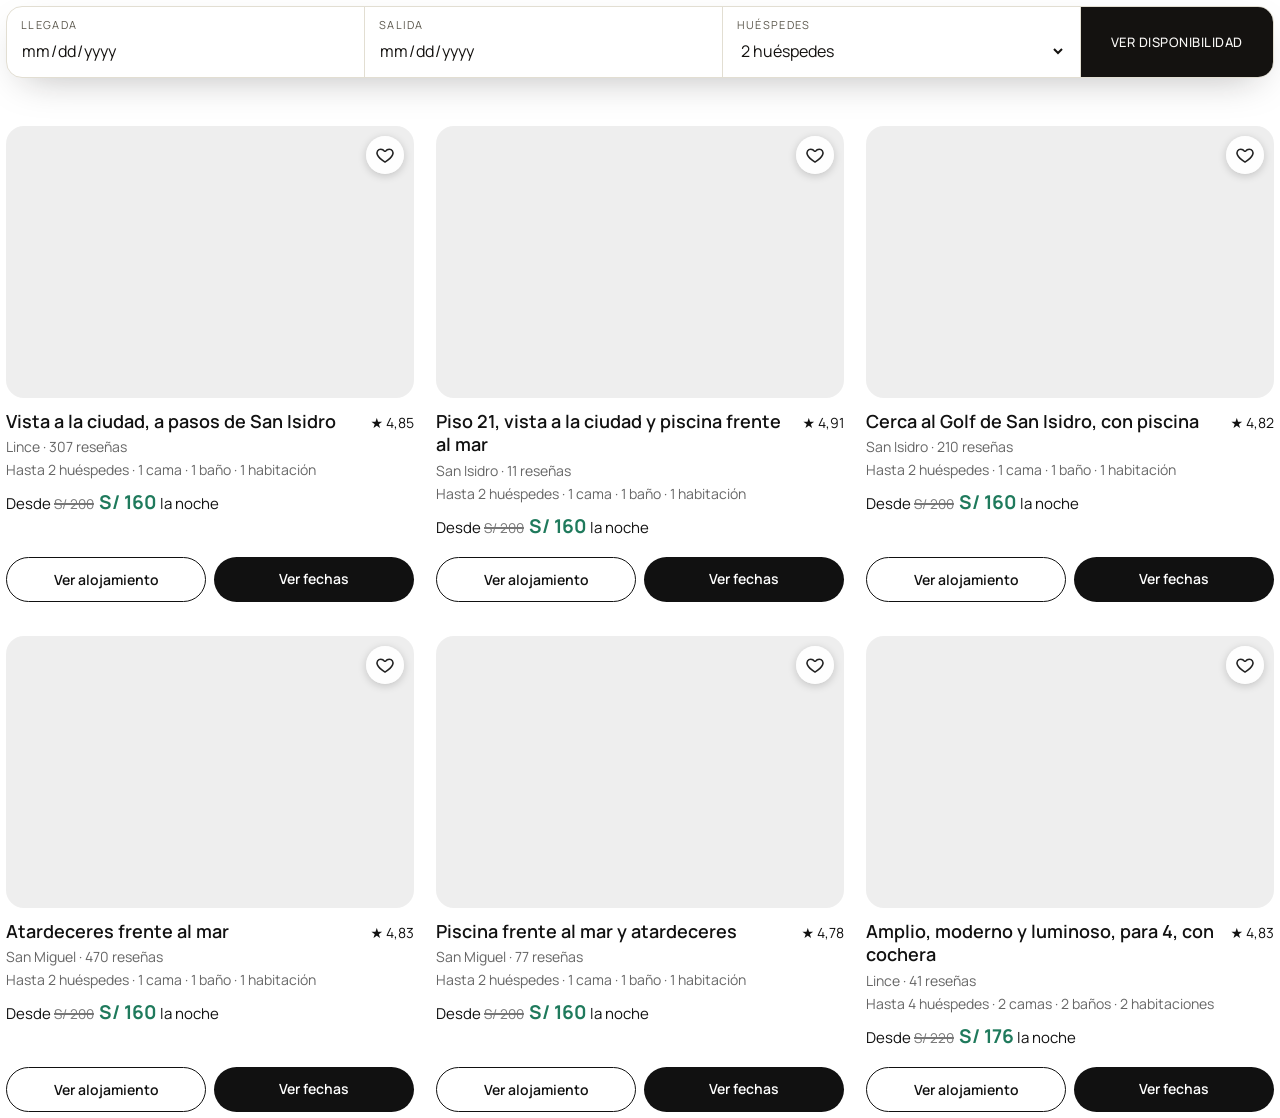
<file: alojamientos/index.html>
<!doctype html>
<html lang="es">
<head>
<meta charset="utf-8">
<meta name="viewport" content="width=device-width, initial-scale=1">
<meta name="description" content="Departamentos en San Isidro, San Miguel y Lince, Lima. Elige tus fechas y mira el precio total antes de reservar. Reserva directo y paga menos.">
<title>Alojamientos en Lima | Zienna Living</title>
<link rel="preconnect" href="https://fonts.googleapis.com">
<link rel="preconnect" href="https://fonts.gstatic.com" crossorigin>
<link rel="stylesheet" href="https://fonts.googleapis.com/css2?family=Cormorant+Garamond:ital,wght@0,400;0,600;1,400&family=Jost:wght@300;400;500;600&display=swap" media="print" onload="this.media='all'">
<link rel="stylesheet" href="/assets/zienna/disponibilidad/index.css?v=1795860003">
</head>
<body>
<div class="dz-page" id="dz-app" data-wa="51946654539" data-web="https://www.bookzienna.com"></div>
<script type="application/json" id="zienna-datos">{"alojamientos|{}":{"alojamientos":[{"propiedad":"LINCE1504","nombre":"Vista a la ciudad, a pasos de San Isidro","titulo":"Lince · Piscina y cochera","titulo_web":"Vista a la ciudad, a pasos de San Isidro","distrito":"Lince","desde":200,"noches_minimas":1,"ficha":"lince1504","foto":"https://static.wixstatic.com/media/b4147d_d05b7a52aca34774b80ddf1f81ff7f5e~mv2.png/v1/fill/w_480,h_320,al_c,q_80/portada.jpg","tipo":"Departamento entero","detalle":"Hasta 2 huéspedes · 1 cama · 1 baño · 1 habitación","capacidad":2,"nota":4.85,"resenas":307,"favorito":true,"iconos":[{"i":"piscina","t":"Piscina"},{"i":"gym","t":"Gimnasio"},{"i":"cochera","t":"Cochera"},{"i":"vista","t":"Vista a la ciudad"}]},{"propiedad":"LINCE902","nombre":"Amplio, moderno y luminoso, para 4, con cochera","titulo":"Lince · 2 habitaciones","titulo_web":"Amplio, moderno y luminoso, para 4, con cochera","distrito":"Lince","desde":220,"noches_minimas":1,"ficha":"lince902","foto":"https://static.wixstatic.com/media/b4147d_f5b51927d4714c89a9a900aa2b9ba8d4~mv2.png/v1/fill/w_480,h_320,al_c,q_80/portada.jpg","tipo":"Departamento entero","detalle":"Hasta 4 huéspedes · 2 camas · 2 baños · 2 habitaciones","capacidad":4,"nota":4.83,"resenas":41,"favorito":false,"iconos":[{"i":"piscina","t":"Piscina"},{"i":"gym","t":"Gimnasio"},{"i":"cochera","t":"Cochera"},{"i":"recepcion","t":"Recepción"}]},{"propiedad":"SI2105","nombre":"Piso 21, vista a la ciudad y piscina frente al mar","titulo":"San Isidro · Vista al mar","titulo_web":"Piso 21, vista a la ciudad y piscina frente al mar","distrito":"San Isidro","desde":200,"noches_minimas":1,"ficha":"si2105","foto":"https://static.wixstatic.com/media/d58443_c497c759fbc54183b6f4c4445e5d263e~mv2.jpg/v1/fill/w_480,h_320,al_c,q_80/portada.jpg","tipo":"Departamento entero","detalle":"Hasta 2 huéspedes · 1 cama · 1 baño · 1 habitación","capacidad":2,"nota":4.91,"resenas":11,"favorito":true,"iconos":[{"i":"piscina","t":"Piscina"},{"i":"gym","t":"Gimnasio"},{"i":"cochera","t":"Cochera"},{"i":"recepcion","t":"Recepción"}]},{"propiedad":"SI502","nombre":"Cerca al Golf de San Isidro, con piscina","titulo":"San Isidro · Piscina junto al Golf","titulo_web":"Cerca al Golf de San Isidro, con piscina","distrito":"San Isidro","desde":200,"noches_minimas":1,"ficha":"si502","foto":"https://static.wixstatic.com/media/b4147d_405aba9e44dc43848ec4beca7bdc7110~mv2.jpeg/v1/fill/w_480,h_320,al_c,q_80/portada.jpg","tipo":"Departamento entero","detalle":"Hasta 2 huéspedes · 1 cama · 1 baño · 1 habitación","capacidad":2,"nota":4.82,"resenas":210,"favorito":false,"iconos":[{"i":"piscina","t":"Piscina"},{"i":"gym","t":"Gimnasio"},{"i":"cochera","t":"Cochera"},{"i":"recepcion","t":"Recepción"}]},{"propiedad":"SM1006","nombre":"Atardeceres frente al mar","titulo":"San Miguel · Frente al mar","titulo_web":"Atardeceres frente al mar","distrito":"San Miguel","desde":200,"noches_minimas":1,"ficha":"sm1006","foto":"https://static.wixstatic.com/media/b4147d_7617ffe95430420e97fb4bbaac7a1ac0~mv2.jpeg/v1/fill/w_480,h_320,al_c,q_80/portada.jpg","tipo":"Departamento entero","detalle":"Hasta 2 huéspedes · 1 cama · 1 baño · 1 habitación","capacidad":2,"nota":4.83,"resenas":470,"favorito":false,"iconos":[{"i":"vista","t":"Vista al mar"},{"i":"piscina","t":"Piscina"},{"i":"sauna","t":"Sauna"},{"i":"gym","t":"Gimnasio"}]},{"propiedad":"SM310","nombre":"Piscina frente al mar y atardeceres","titulo":"San Miguel · Piscina y gym","titulo_web":"Piscina frente al mar y atardeceres","distrito":"San Miguel","desde":200,"noches_minimas":1,"ficha":"sm310","foto":"https://static.wixstatic.com/media/b4147d_d4f19b6c10fa4b8e9195e3bad5d26041~mv2.png/v1/fill/w_480,h_320,al_c,q_80/portada.jpg","tipo":"Departamento entero","detalle":"Hasta 2 huéspedes · 1 cama · 1 baño · 1 habitación","capacidad":2,"nota":4.78,"resenas":77,"favorito":true,"iconos":[{"i":"piscina","t":"Piscina"},{"i":"gym","t":"Gimnasio"},{"i":"recepcion","t":"Recepción"},{"i":"clave","t":"Llegada con clave"}]}],"actualizado":"2026-11-28 04:50:30.715455","desactualizado":false,"descuento":{"noches":2,"pct":20}}}</script>
<script src="/assets/zienna/disponibilidad/index.js?v=1795860003"></script>
</body>
</html>
</file>
<file: assets/zienna/disponibilidad/index.css>
/* Buscador y calendario público de bookzienna.com (crema, tinta y mucho aire,
   igual que el registro del huésped). Tres modos: barra, resultados y
   alojamiento. Fondo transparente: el recuadro se pega sobre la web de Wix. */
* { box-sizing: border-box; }
html, body { margin: 0; padding: 0; background: transparent !important; }
body { font-family: Jost, -apple-system, BlinkMacSystemFont, "Segoe UI", sans-serif; color: #141210; }
.page-content-wrapper, .page_content, main, .container { background: transparent !important; padding: 0 !important; margin: 0 !important; max-width: none !important; }
.serif { font-family: Jost, -apple-system, BlinkMacSystemFont, "Segoe UI", sans-serif; font-weight: 500; letter-spacing: -.01em; } /* Hugo, 16-11-2026: Jost en toda la web */
:root { --card: #ffffff; --ink: #141210; --ink-dim: #5c584d; --ink-faint: #948e7e; --line: #e2ded2; --soft: #ece9e0; --on: #fbfaf8; --ok: #2f6b3a; --okbg: #e8f1e4; }
.dz-page { width: 100%; padding: 6px; }

/* barra de búsqueda */
.zb-bar { display: grid; grid-template-columns: 1fr 1fr 1fr auto; gap: 0; background: var(--card); border: 1px solid var(--line);
  box-shadow: 0 14px 40px -18px rgba(20,18,16,.35); }
.zb-f { display: flex; flex-direction: column; gap: 3px; padding: 10px 14px; border-right: 1px solid var(--line); font-size: 11px;
  letter-spacing: .12em; text-transform: uppercase; color: var(--ink-dim); min-width: 0; }
.zb-f input, .zb-f select { font: inherit; font-size: 16px; letter-spacing: 0; text-transform: none; color: var(--ink); border: 0; padding: 4px 0;
  background: transparent; width: 100%; min-height: 32px; border-radius: 0; outline: none; }
.zb-go { min-height: 62px; padding: 0 30px; border: 0; background: var(--ink); color: var(--on); font: inherit; font-weight: 500;
  letter-spacing: .1em; text-transform: uppercase; font-size: 13px; cursor: pointer; }
.zb-go:disabled { opacity: .6; cursor: default; }
.dz-estado { margin: 8px 2px 0; font-size: 13px; color: var(--ink-dim); min-height: 18px; text-shadow: 0 0 6px rgba(255,255,255,.9); }
.dz-aviso { margin: 8px 0 0; padding: 9px 12px; font-size: 13px; background: #f6ecd6; color: #6b4e12; border: 1px solid #e8d7a8; }
.dz-modo-barra .dz-estado { background: rgba(255,255,255,.85); display: inline-block; padding: 2px 8px; }
.dz-modo-barra .dz-estado:empty { display: none; }

/* resultados */
.dz-filas { display: flex; flex-direction: column; gap: 10px; margin-top: 12px; }
.dz-row { display: grid; grid-template-columns: 260px 1fr auto; gap: 16px; align-items: center; background: var(--card); border: 1px solid var(--line); padding: 14px 18px; }
.dz-foto { display: block; width: 260px; height: 170px; background: var(--soft) center/cover no-repeat; }
.dz-nombre { font-size: 22px; font-weight: 600; line-height: 1.1; }
.dz-detalle { font-size: 14px; color: var(--ink-dim); margin-top: 12px; }
.dz-r-lado { display: flex; flex-direction: column; align-items: flex-end; justify-content: space-between; align-self: stretch; gap: 14px; text-align: right; }
.dz-r-lado .dz-r-precio { flex-direction: column; align-items: flex-end; gap: 2px; }
.dz-dist { font-size: 12px; letter-spacing: .12em; text-transform: uppercase; color: var(--ink-faint); margin-top: 3px; }
.dz-r-precio { display: flex; align-items: baseline; gap: 8px; flex-wrap: wrap; }
.dz-total { font-size: 28px; font-weight: 600; }
.dz-det { font-size: 13px; color: var(--ink-dim); }
.dz-tag { font-size: 11px; letter-spacing: .08em; text-transform: uppercase; padding: 4px 8px; background: var(--okbg); color: var(--ok); white-space: nowrap; }
.dz-tag.no { background: var(--soft); color: var(--ink-dim); }
.dz-r-acc { display: flex; gap: 8px; }
.dz-wa, .dz-cal { min-height: 44px; padding: 0 18px; display: inline-flex; align-items: center; justify-content: center; font: inherit; font-size: 14px;
  letter-spacing: .04em; text-decoration: none; cursor: pointer; border: 1px solid var(--ink); white-space: nowrap; }
.dz-wa { background: var(--ink); color: var(--on) !important; }
.dz-cal { background: #fff; color: var(--ink) !important; }

/* ficha de un alojamiento */
.dz-ficha { background: var(--card); border: 1px solid var(--line); border-radius: 12px; box-shadow: 0 10px 30px -20px rgba(20,18,16,.4); padding: 18px; }
.dz-desde { display: flex; align-items: baseline; gap: 6px; margin: 2px 0 12px; }
.dz-desde span { font-size: 38px; font-weight: 600; line-height: 1; }
.dz-desde small { font-size: 14px; color: var(--ink-dim); }
.zf-fechas { display: grid; grid-template-columns: 1fr 1fr; border: 1px solid var(--line); }
.zf-fechas .zb-f:last-child { border-right: 0; }
.zf-resumen { margin: 10px 0 4px; padding: 10px 12px; font-size: 14px; background: var(--soft); color: var(--ink-dim); }
.zf-resumen.ok { background: #f3f1ea; color: var(--ink); border: 1px solid var(--line); }
.zf-resumen.ok b { font-size: 20px; font-weight: 600; }
.zf-resumen.no { background: #f6ecd6; color: #6b4e12; }
.zf-wa { width: 100%; margin-top: 14px; min-height: 48px; border-radius: 24px; }
.dz-nota { margin: 8px 0 0; font-size: 13px; color: var(--ink-dim); }

/* calendario del mes */
#zf-cal { margin-top: 12px; }
.dz-mes-nav { display: flex; align-items: center; justify-content: space-between; margin-bottom: 8px; }
.dz-mes-nav b { font-weight: 500; text-transform: capitalize; }
.dz-mes-nav button { width: 38px; height: 38px; border: 1px solid var(--line); background: #fff; font-size: 18px; cursor: pointer; }
.dz-mes-nav button:disabled { opacity: .35; cursor: default; }
.dz-grid { display: grid; grid-template-columns: repeat(7, minmax(0, 1fr)); gap: 3px; }
.dz-dow { text-align: center; font-size: 11px; color: var(--ink-faint); padding: 2px 0; }
.dz-dia { min-height: 44px; border: 1px solid var(--line); background: #fff; padding: 2px 0; text-align: center; font: inherit; font-size: 14px; cursor: pointer; line-height: 1.15; }
.dz-dia small { display: block; font-size: 10px; color: var(--ink-dim); }
.dz-dia.libre { background: #fff; border-color: var(--line); }
.dz-dia.libre:hover { border-color: var(--ink); }
.dz-dia.ocup, .dz-dia.pas { background: var(--soft); color: #aaa392; text-decoration: line-through; cursor: default; border-color: var(--soft); }
.dz-dia.vacio { border: 0; background: transparent; cursor: default; }
.dz-dia.rango { background: #ece9e0; border-color: #ece9e0; }
.dz-dia.sel { background: var(--ink); color: var(--on); border-color: var(--ink); text-decoration: none; }
.dz-dia.sel small { color: #d8d3c4; }
.dz-leyenda { display: flex; gap: 12px; flex-wrap: wrap; margin-top: 8px; font-size: 12px; color: var(--ink-dim); }
.dz-leyenda i { display: inline-block; width: 10px; height: 10px; margin-right: 5px; border: 1px solid var(--line); }

/* barra fija inferior de la ficha */
.dz-modo-barrafija body, .dz-modo-barrafija { background: transparent !important; }
.bf { display: grid; grid-template-columns: minmax(0, 1.6fr) minmax(0, 1fr) auto; align-items: center; gap: 0; background: #fff; border: 1px solid var(--line);
  box-shadow: 0 -8px 28px -14px rgba(20,18,16,.35); min-height: 76px; }
.bf-fechas { display: grid; grid-template-columns: 1fr 1fr; }
.bf-fechas .zb-f:last-child { border-right: 1px solid var(--line); }
.bf-precio { display: flex; flex-direction: column; justify-content: center; padding: 0 18px; line-height: 1.1; }
.bf-precio b { font-size: 26px; font-weight: 600; }
.bf-wa { height: 100%; min-height: 76px; padding: 0 38px; border-radius: 0; font-weight: 500; letter-spacing: .08em; text-transform: uppercase; }
/* botón flotante de WhatsApp */
.dz-modo-whatsapp, .dz-modo-whatsapp body { overflow: hidden; }
.wa-flot { display: flex; align-items: center; justify-content: center; width: 60px; height: 60px; border-radius: 50%; background: #25d366; box-shadow: 0 6px 18px rgba(0,0,0,.28); text-decoration: none; }
.wa-flot:hover { background: #1fb858; }

@media (max-width: 720px) {
  .dz-modo-barrafija .dz-page { padding: 0; }
  .bf { height: 100vh; min-height: 0; }
  .bf .zb-f { padding: 6px 8px; font-size: 9px; }
  .bf .zb-f input { font-size: 13px; min-height: 26px; }
  .bf-precio { padding: 0 8px; }
  .bf-precio b { font-size: 18px; }
  .bf-precio .dz-det { font-size: 11px; }
  .bf-wa { min-height: 0; height: 100%; padding: 0 14px; font-size: 12px; letter-spacing: .04em; }
  .zb-bar { grid-template-columns: 1fr 1fr; }
  .zb-f { border-bottom: 1px solid var(--line); }
  .zb-f:nth-child(2) { border-right: 0; }
  .zb-h { grid-column: 1 / -1; border-right: 0; }
  .zb-go { grid-column: 1 / -1; min-height: 52px; }
  .dz-row { grid-template-columns: 1fr; gap: 10px; }
  .dz-foto { width: 100%; height: 180px; }
  .dz-r-lado { align-items: stretch; text-align: left; }
  .dz-r-lado .dz-r-precio { align-items: flex-start; }
  .dz-r-acc { flex-wrap: wrap; }
  .dz-r-acc a { flex: 1 1 140px; }
}

@media (max-width: 400px) {
  .bf { grid-template-columns: 1fr auto; grid-template-rows: 1fr 1fr; }
  .bf-fechas { grid-column: 1 / -1; border-bottom: 1px solid var(--line); }
  .bf-precio { flex-direction: row; align-items: center; gap: 8px; }
  .bf-wa { height: auto; }
}
html:has(body.dz-modo-barrafija), html:has(body.dz-modo-whatsapp) { overflow: hidden; }


/* inicio: la casilla no se desliza, en ningún ancho */
html:has(body.dz-modo-barra) { overflow: hidden; }
.dz-modo-barra .dz-page { padding: 0; }
@media (max-width: 720px) {
  .dz-modo-barra .zb-f { padding: 6px 10px; border-bottom: 1px solid var(--line); }
  .dz-modo-barra .zb-f:nth-child(1) { border-right: 1px solid var(--line); }
  .dz-modo-barra .zb-bar { grid-template-columns: 1fr 1fr; }
  .dz-modo-barra .zb-h { grid-column: 1 / 2; border-right: 1px solid var(--line); border-bottom: 0; }
  .dz-modo-barra .zb-go { grid-column: 2 / 3; min-height: 0; height: 100%; padding: 0 8px; font-size: 12px; }
  .dz-modo-barra .zb-f input, .dz-modo-barra .zb-f select { font-size: 15px; min-height: 26px; padding: 2px 0; }
}

/* datos de la ficha dentro de la tarjeta (antes eran textos sueltos de Wix) */
.zf-datos { list-style: none; margin: 18px 0 0; padding: 14px 0 0; border-top: 1px solid var(--line); font-size: 14px; color: var(--ink-dim); }
.zf-datos li { padding: 3px 0; }
.zf-datos li::before { content: "•"; margin-right: 8px; }
.zf-horas { margin: 14px 0 0; font-size: 14px; line-height: 1.5; color: var(--ink); }
.zf-nota { margin: 10px 0 0; font-size: 12px; line-height: 1.45; color: var(--ink-faint); }

/* barra fija en celular: dos filas grandes (fechas / precio y botón), sin deslizar.
   El recuadro de Wix debe medir ~132 px de alto para que ambas filas entren completas. */
@media (max-width: 720px) {
  .dz-modo-barrafija .bf { grid-template-columns: 1fr auto; grid-template-rows: 1fr 1fr; height: 100vh; border-radius: 16px 16px 0 0; border-bottom: 0; }
  .dz-modo-barrafija .bf-fechas { grid-column: 1 / -1; border-bottom: 1px solid var(--line); }
  .dz-modo-barrafija .bf-precio { flex-direction: row; align-items: center; gap: 10px; padding: 0 16px; }
  .dz-modo-barrafija .bf-precio b { font-size: 24px; }
  .dz-modo-barrafija .bf-precio .dz-det { font-size: 13px; }
  .dz-modo-barrafija .bf-wa { height: 100%; min-height: 0; padding: 0 30px; font-size: 15px; font-weight: 600; letter-spacing: .06em; }
  .dz-modo-barrafija .bf .zb-f { padding: 6px 14px; justify-content: center; font-size: 10px; }
  .dz-modo-barrafija .bf .zb-f input { font-size: 17px; min-height: 28px; padding: 0; }
}
.bf-pide .zb-f { background: #f6ecd2; transition: background .25s; }
.bf-pide + .bf-precio .dz-det { color: #8a5a00; font-weight: 600; }

/* barra fija en un recuadro bajo (≤ 100 px de alto, el de Wix en celular): fechas apiladas a la izquierda,
   total y botón a la derecha; cada fila de ~34 px con letra grande y toda la fila tocable. */
@media (max-width: 720px) and (max-height: 100px) {
  .dz-modo-barrafija .bf { grid-template-columns: minmax(0, 1.25fr) minmax(0, 1fr); grid-template-rows: 1fr 1fr; border-radius: 12px 12px 0 0; }
  .dz-modo-barrafija .bf-fechas { grid-column: 1; grid-row: 1 / 3; grid-template-columns: 1fr; grid-template-rows: 1fr 1fr; border-bottom: 0; border-right: 1px solid var(--line); }
  .dz-modo-barrafija .bf .zb-f { flex-direction: row; align-items: center; gap: 8px; padding: 0 10px; border-right: 0; border-bottom: 1px solid var(--line); }
  .dz-modo-barrafija .bf .zb-f:last-child { border-bottom: 0; }
  .dz-modo-barrafija .bf .zb-f span { width: 50px; flex: none; font-size: 9px; }
  .dz-modo-barrafija .bf .zb-f input { flex: 1; min-width: 0; font-size: 14px; min-height: 30px; padding: 0; }
  .dz-modo-barrafija .bf .zb-f input::-webkit-calendar-picker-indicator { display: none; }
  .dz-modo-barrafija .bf-precio { grid-column: 2; grid-row: 1; padding: 0 10px; gap: 6px; justify-content: center; }
  .dz-modo-barrafija .bf-precio b { font-size: 19px; }
  .dz-modo-barrafija .bf-precio .dz-det { font-size: 11px; }
  .dz-modo-barrafija .bf-wa { grid-column: 2; grid-row: 2; padding: 0 8px; font-size: 14px; font-weight: 600; letter-spacing: .05em; }
}

/* tarjeta de la ficha en celular (opción A: fija bajo la foto): ancho completo, calendario de un solo toque.
   El recuadro de Wix debe medir ~520 px de alto. */
@media (max-width: 520px) {
  .dz-modo-alojamiento .dz-page { padding: 0; }
  .dz-modo-alojamiento .dz-ficha { border-radius: 14px; padding: 12px 12px 14px; box-shadow: none; }
  .dz-modo-alojamiento .dz-ficha > .dz-det, .dz-modo-alojamiento .dz-desde { display: inline-block; vertical-align: baseline; margin: 0 6px 6px 0; }
  .dz-modo-alojamiento .zf-fechas input { pointer-events: none; font-size: 15px; }
  .dz-modo-alojamiento .zf-resumen { margin: 8px 0 2px; padding: 8px 10px; font-size: 13px; }
  .dz-modo-alojamiento #zf-cal { margin-top: 8px; }
  .dz-modo-alojamiento .dz-dia { min-height: 36px; font-size: 14px; }
  .dz-modo-alojamiento .dz-leyenda, .dz-modo-alojamiento .zf-datos, .dz-modo-alojamiento .zf-horas, .dz-modo-alojamiento .zf-nota { display: none; }
  .dz-modo-alojamiento .zf-wa { margin-top: 10px; min-height: 46px; font-size: 15px; font-weight: 600; }
}

/* barra del celular: fechas tocables (abren la página de fechas) */
.bf-ir { display: flex; flex-direction: column; justify-content: center; padding: 6px 16px; text-decoration: none; color: var(--ink); border-bottom: 1px solid var(--line); min-width: 0; }
.bf-ir .bf-et { font-size: 10px; letter-spacing: .14em; text-transform: uppercase; color: var(--ink-dim); }
.bf-ir b { font-size: 18px; font-weight: 500; white-space: nowrap; overflow: hidden; text-overflow: ellipsis; }
.bf-ir b::after { content: " ▾"; font-size: 12px; color: var(--ink-dim); }
.dz-modo-barrafija .bf-m { grid-template-columns: 1fr auto; grid-template-rows: 1fr 1fr; height: 100vh; }
.dz-modo-barrafija .bf-m .bf-ir { grid-column: 1 / -1; }
@media (max-height: 100px) {
  .dz-modo-barrafija .bf-m { grid-template-columns: minmax(0, 1.25fr) minmax(0, 1fr); }
  .dz-modo-barrafija .bf-m .bf-ir { grid-column: 1; grid-row: 1 / 3; border-bottom: 0; border-right: 1px solid var(--line); padding: 4px 10px; }
  .dz-modo-barrafija .bf-m .bf-ir b { font-size: 15px; }
}
/* página de fechas */
.dz-modo-fechas .dz-page { padding: 14px; max-width: 520px; margin: 0 auto; }
.fe-cab { display: flex; flex-direction: column; gap: 4px; margin-bottom: 12px; }
.fe-volver { font-size: 14px; color: var(--ink-dim); text-decoration: none; }
.fe-cab b { font-size: 18px; font-weight: 500; }
html:has(body.dz-modo-fechas) { overflow: auto; }

/* reseñas de huéspedes */
.dz-modo-resenas, .dz-modo-resenas body { background: #fff !important; }
.rs { padding: 8px 4px 4px; }
.rs-cab { display: flex; align-items: center; gap: 18px; margin-bottom: 20px; }
.rs-nota { display: flex; flex-direction: column; align-items: center; min-width: 84px; }
.rs-nota .serif { font-size: 52px; font-weight: 600; line-height: 1; }
.rs-est { font-style: normal; letter-spacing: 2px; font-size: 14px; color: var(--ink); }
.rs-tit b { display: block; font-size: 20px; font-weight: 500; }
.rs-tit small { color: var(--ink-dim); font-size: 13px; }
.rs-lista { display: grid; grid-template-columns: repeat(3, minmax(0, 1fr)); gap: 14px; }
.rs-card { margin: 0; padding: 18px; border: 1px solid var(--line); background: #fff; display: flex; flex-direction: column; gap: 10px; }
.rs-card blockquote { margin: 0; font-size: 14.5px; line-height: 1.5; color: var(--ink); flex: 1; }
.rs-card figcaption { font-size: 13px; color: var(--ink-dim); }
.rs-card figcaption b { color: var(--ink); font-weight: 500; }
.rs-card figcaption small { display: block; color: var(--ink-faint); margin-top: 2px; text-transform: capitalize; }
.rs-nota-pie { margin: 14px 0 0; font-size: 12px; color: var(--ink-faint); }
@media (max-width: 900px) { .rs-lista { grid-template-columns: repeat(2, minmax(0, 1fr)); } .rs-card:nth-child(n+5) { display: none; } .rs-card { padding: 14px; } .rs-card blockquote { font-size: 13.5px; } .rs-cab { margin-bottom: 14px; } }
@media (max-width: 560px) { .rs-lista { grid-template-columns: 1fr; } .rs-card:nth-child(n+4) { display: none; } .rs-nota .serif { font-size: 42px; } }


/* solicitud de reserva (embudo de 3 pasos): página propia, no recuadro */
.dz-modo-solicitud, .dz-modo-solicitud body { background: #f6f4ee !important; min-height: 100vh; }
.dz-modo-solicitud .dz-page { padding: 0; }
.sl { max-width: 520px; margin: 0 auto; padding: 22px 18px 60px; color: var(--ink); }
.sl-cab { display: flex; justify-content: space-between; align-items: baseline; gap: 12px; margin-bottom: 14px; }
.sl-marca { font-size: 22px; font-weight: 600; color: var(--ink); text-decoration: none; }
.sl-volver { font-size: 13px; color: var(--ink-dim); text-decoration: none; white-space: nowrap; }
.sl-prog { display: flex; gap: 6px; margin: 4px 0 18px; }
.sl-prog i { flex: 1; height: 3px; background: var(--line); }
.sl-prog i.on { background: var(--ink); }
.sl-paso { font-size: 12px; letter-spacing: .12em; text-transform: uppercase; color: var(--ink-dim); }
.sl h1 { font-size: 34px; font-weight: 500; margin: 2px 0 8px; line-height: 1.1; }
.sl-txt, .sl-nota { font-size: 14px; color: var(--ink-dim); line-height: 1.5; margin: 6px 0 12px; }
.sl-nota a { color: var(--ink); }
.sl-card { background: #fff; border: 1px solid var(--line); margin: 14px 0 6px; }
.sl-foto { height: 190px; background-size: cover; background-position: center; }
.sl-card-in { padding: 14px 16px 6px; }
.sl-tit { font-size: 26px; font-weight: 600; line-height: 1.1; }
.sl-dl { margin: 12px 0 4px; }
.sl-dl > div { display: flex; justify-content: space-between; gap: 12px; padding: 9px 0; border-top: 1px solid var(--line); font-size: 14px; }
.sl-dl dt { color: var(--ink-dim); }
.sl-dl dd { margin: 0; text-align: right; }
.sl-total dd { font-size: 28px; font-weight: 600; }
.sl-btn { width: 100%; min-height: 50px; border: 0; margin-top: 14px; cursor: pointer; letter-spacing: .06em; text-transform: uppercase; font-size: 13px; text-decoration: none; }
.sl-btn:disabled { opacity: .6; cursor: default; }
.sl-wa { display: flex; align-items: center; justify-content: center; background: #25d366; color: #0b2e17 !important; font-weight: 600; }
.sl-wa:hover { background: #1fb858; }
.sl-atras { background: none; border: 0; color: var(--ink-dim); font: inherit; font-size: 13px; cursor: pointer; margin-top: 12px; padding: 4px 0; }
.sl-c { display: block; font-size: 13px; color: var(--ink-dim); margin-top: 14px; flex: 1; min-width: 0; }
.sl-c input, .sl-c select { display: block; width: 100%; height: 46px; margin-top: 5px; padding: 0 12px; border: 1px solid var(--line); border-radius: 0; background: #fff; color: var(--ink); font: inherit; font-size: 16px; }
.sl-c input:focus, .sl-c select:focus { outline: none; border-color: var(--ink); }
.sl-fila { display: flex; gap: 10px; }
.sl-cel select { flex: 0 0 150px; width: 150px; }
.sl-doc select { flex: 0 0 150px; width: 150px; }
.sl-oculto { position: absolute; left: -9999px; width: 1px; height: 1px; overflow: hidden; }
.sl-reglas { margin-top: 16px; font-size: 14px; }
.sl-reglas summary { cursor: pointer; color: var(--ink); }
.sl-reglas ul { margin: 8px 0 0; padding-left: 18px; color: var(--ink-dim); line-height: 1.5; }
.sl-chk { display: flex; gap: 10px; align-items: flex-start; font-size: 14px; color: var(--ink-dim); margin-top: 12px; }
.sl-chk input { width: 20px; height: 20px; margin: 1px 0 0; flex: none; }
.sl-err { color: #a32d2d; font-size: 14px; min-height: 20px; margin: 10px 0 0; }
.sl-resumen { background: #fff; border: 1px solid var(--line); padding: 8px 16px; margin: 12px 0 4px; font-size: 14px; }
.sl-resumen > div { display: flex; justify-content: space-between; gap: 12px; padding: 7px 0; }
.sl-resumen > div > span:last-child, .sl-resumen > div > b { text-align: right; }
.sl-resumen span:first-child { color: var(--ink-dim); }
.sl-resumen hr { border: 0; border-top: 1px solid var(--line); margin: 4px 0; }
@media (max-width: 480px) { .sl h1 { font-size: 30px; } .sl-cel select, .sl-doc select { flex-basis: 128px; width: 128px; } }

html:has(body.dz-modo-solicitud) { background: #f6f4ee !important; }

/* tarjeta de la ficha nueva (modo=tarjeta, 16-11-2026): computadora = flota sobre la foto; celular = bajo la foto */
.dz-modo-tarjeta .dz-page { padding: 0; }
.tj { background: #fff; color: var(--ink); }
.tj-pc { margin: 4px 14px 18px; border: 1px solid #e3e3e3; border-radius: 20px; padding: 24px; box-shadow: 0 10px 30px rgba(0,0,0,.08); }
.tj-a { display: grid; grid-template-columns: minmax(0, 1fr) 418px; gap: 50px; align-items: start; padding-left: 2px; }
.tj-a .tj-pc { margin: 2px 14px 18px 0; }
.tj-izq { display: flex; flex-direction: column; gap: 24px; padding-top: 2px; }
.tj-tiles { display: grid; grid-template-columns: repeat(4, minmax(0, 1fr)); gap: 12px; }
.tj-tiles:empty { display: none; }
.tj-tiles div { display: flex; gap: 10px; align-items: center; padding: 14px; border-radius: 14px; background: #f4f1ec; font-size: 14px; }
.tj-tiles svg { width: 26px; height: 26px; flex: none; }
.tj-lin { margin: 0; font-size: 16px; line-height: 1.6; color: #333; }
.tj-rs { border-top: 1px solid #ebe6dd; padding-top: 20px; display: flex; flex-direction: column; gap: 6px; }
.tj-rs:empty { display: none; }
.tj-rs .serif { font-size: 22px; line-height: 1.3; }
.tj-rs small { font-size: 14px; color: var(--ink-dim); }
.tj-tit { font-size: 27px; font-weight: 600; line-height: 1.1; }
.tj-desde { margin: 0 0 14px; font-size: 15px; color: var(--ink-dim); }
.tj-desde b { font-size: 26px; color: var(--ink); font-weight: 600; }
.tj-caja { display: grid; grid-template-columns: 1fr 1fr; border: 1.5px solid var(--ink); border-radius: 14px; overflow: hidden; text-decoration: none; color: var(--ink); }
.tj-fe, .tj-hu { display: flex; flex-direction: column; gap: 2px; padding: 10px 14px; background: #fff; min-width: 0; color: var(--ink); }
.tj-fe { cursor: pointer; }
.tj-fe + .tj-fe { border-left: 1px solid #d0d0d0; }
.tj-hu { grid-column: 1 / -1; border-top: 1px solid #d0d0d0; }
.tj-et { font-size: 11px; letter-spacing: .12em; font-weight: 600; text-transform: uppercase; }
.tj-fe b { font-size: 15px; font-weight: 400; color: var(--ink-dim); white-space: nowrap; }
.tj-fe.lleno b { color: var(--ink); font-weight: 500; }
.tj-hu select { font: inherit; font-size: 15px; border: 0; padding: 0; background: transparent; color: var(--ink); outline: none; cursor: pointer; }
.tj-btn { display: flex; align-items: center; justify-content: center; min-height: 52px; margin-top: 14px; background: var(--ink); color: var(--on) !important; text-decoration: none; font-weight: 600; font-size: 17px; border-radius: 12px; cursor: pointer; }
.tj-btn:hover { background: #000; }
.tj-nota { margin: 10px 0 0; font-size: 13px; color: var(--ink-dim); text-align: center; line-height: 1.35; }
.tj-nota.no { color: #8a5a00; }
.tj-calcab { display: flex; justify-content: space-between; align-items: center; margin-bottom: 10px; }
.tj-calcab b { font-weight: 500; font-size: 15px; }
.tj-calcab button { border: 1px solid var(--ink); background: #fff; font: inherit; font-size: 14px; padding: 6px 16px; border-radius: 18px; cursor: pointer; }
.tj #zf-cal { margin-top: 0; }
.tj .dz-dia { min-height: 42px; }
.tj .dz-leyenda { display: none; }
.tj-cel { border-radius: 24px 24px 0 0; padding: 20px 18px 16px; min-height: 100vh; }
.tj-fila { display: flex; justify-content: space-between; gap: 8px; font-size: 13px; color: var(--ink-dim); }
.tj-fila b { color: var(--ink); }
.tj-nom { margin: 8px 0 12px; font-size: 28px; font-weight: 600; line-height: 1.05; }
.tj-ico { display: grid; grid-template-columns: repeat(4, minmax(0, 1fr)); gap: 6px; margin-bottom: 12px; }
.tj-ico:empty { display: none; }
.tj-ico div { display: flex; flex-direction: column; align-items: center; gap: 4px; padding: 8px 2px; border-radius: 12px; background: #f4f1ec; font-size: 12px; color: #333; text-align: center; line-height: 1.15; }
.tj-pie { display: flex; align-items: center; gap: 12px; margin-top: 12px; }
.tj-p { font-size: 14px; color: var(--ink-dim); line-height: 1.2; white-space: nowrap; }
.tj-p b { font-size: 20px; color: var(--ink); }
.tj-pie .tj-btn { flex: 1; margin-top: 0; min-height: 50px; }

/* ficha completa (modo=detalle, 16-11-2026) */
.dz-modo-detalle .dz-page { padding: 0; }
.fd { background: #fff; color: #1a1a1a; font-size: 16px; }
.fd h2 { font-size: 24px; font-weight: 500; margin: 0 0 18px; }
.fd hr { border: 0; border-top: 1px solid #ebe6dd; margin: 30px 0; }
.fd-cols { display: grid; grid-template-columns: 690px 1fr; gap: 70px; }
.fd-sub { font-size: 22px; font-weight: 500; }
.fd-datos { color: #444; margin-top: 4px; }
.fd-sello { margin-top: 24px; border: 1px solid #dedede; border-radius: 16px; padding: 16px 22px; display: flex; align-items: center; gap: 22px; }
.fd-sello-t { display: flex; align-items: center; gap: 4px; font-weight: 600; font-size: 17px; line-height: 1.1; text-align: center; }
.fd-sello-d { flex: 1; font-size: 15px; line-height: 1.35; }
.fd-sello-n { display: flex; flex-direction: column; align-items: center; padding: 0 16px; }
.fd-sello-n + .fd-sello-n { border-left: 1px solid #dedede; }
.fd-sello-n b { font-size: 22px; }
.fd-sello-n span { font-size: 11px; letter-spacing: 1px; }
.fd-laurel { color: #1a1a1a; flex: none; }
.fd-host { display: flex; gap: 16px; align-items: center; margin-top: 24px; }
.fd-host b { display: block; font-weight: 500; }
.fd-host span { font-size: 14px; color: #555; }
.fd-av { position: relative; width: 48px; height: 48px; border-radius: 50%; background: #141414; color: #fff; display: flex; align-items: center; justify-content: center; font-size: 20px; flex: none; }
.fd-av i { position: absolute; right: -3px; bottom: -3px; width: 20px; height: 20px; border-radius: 50%; background: #fff; color: #c2185b; display: flex; align-items: center; justify-content: center; box-shadow: 0 1px 4px rgba(0,0,0,.2); }
.fd-dest { display: flex; flex-direction: column; gap: 24px; }
.fd-dest > div { display: flex; gap: 20px; }
.fd-dest svg { flex: none; margin-top: 2px; }
.fd-dest b { display: block; font-weight: 500; }
.fd-dest span { color: #555; font-size: 15px; line-height: 1.45; }
.fd-desc p { margin: 0 0 12px; line-height: 1.65; }
.fd-dormir { display: flex; gap: 16px; }
.fd-dormir > div { width: 240px; border: 1px solid #ececec; border-radius: 14px; overflow: hidden; }
.fd-dormir img { width: 100%; height: 150px; object-fit: cover; display: block; }
.fd-dormir b { display: block; font-weight: 500; padding: 12px 14px 0; }
.fd-dormir span { display: block; font-size: 14px; color: #555; padding: 0 14px 12px; }
.fd-serv { display: grid; grid-template-columns: 1fr 1fr; gap: 16px 30px; }
.fd-serv > div { display: flex; gap: 14px; align-items: center; }
.fd-serv svg { flex: none; }
.fd-sec { border-top: 1px solid #ebe6dd; margin-top: 44px; padding-top: 44px; }
.fd-nota { text-align: center; }
.fd-nota-n { display: flex; align-items: center; justify-content: center; gap: 6px; }
.fd-nota-n b { font-size: 84px; font-weight: 600; letter-spacing: -3px; line-height: 1; }
.fd-nota-t { font-size: 22px; font-weight: 600; margin-top: 10px; }
.fd-nota-s { color: #555; font-size: 15px; max-width: 420px; margin: 6px auto 0; line-height: 1.45; }
.fd-nota-c { margin-top: 10px; font-size: 14px; color: #555; }
.fd-cats { display: grid; grid-template-columns: repeat(6, 1fr); margin-top: 34px; border-top: 1px solid #ececec; border-bottom: 1px solid #ececec; }
.fd-cat { display: flex; flex-direction: column; gap: 4px; padding: 18px 18px; }
.fd-cat + .fd-cat { border-left: 1px solid #ececec; }
.fd-cat span { font-size: 14px; }
.fd-cat b { font-size: 20px; font-weight: 600; }
.fd-revs { display: grid; grid-template-columns: 1fr 1fr 1fr; gap: 36px 46px; margin-top: 36px; }
.fd-rev-q { display: flex; gap: 12px; align-items: center; }
.fd-rev-q b { display: block; font-weight: 500; }
.fd-rev-q span { font-size: 13px; color: #777; }
.fd-rev-av { width: 42px; height: 42px; border-radius: 50%; background: #ece9e0; display: flex !important; align-items: center; justify-content: center; font-size: 16px !important; color: #1a1a1a !important; flex: none; }
.fd-rev-e { font-size: 11px; letter-spacing: 2px; margin: 10px 0 4px; }
.fd-rev p { margin: 0; line-height: 1.55; font-size: 15px; display: -webkit-box; -webkit-line-clamp: 5; -webkit-box-orient: vertical; overflow: hidden; }
.fd-legal { margin: 26px 0 0; font-size: 12px; color: #8a8a8a; }
.fd-hostbox { display: grid; grid-template-columns: 400px 1fr; gap: 60px; align-items: center; }
.fd-hcard { border-radius: 22px; box-shadow: 0 8px 28px rgba(0,0,0,.13); padding: 28px; display: grid; grid-template-columns: 1fr 120px; gap: 14px; align-items: center; }
.fd-hcard-a { text-align: center; display: flex; flex-direction: column; align-items: center; gap: 4px; }
.fd-av-g { width: 96px; height: 96px; font-size: 38px; margin-bottom: 6px; }
.fd-av-g i { width: 30px; height: 30px; }
.fd-hcard-a b { font-size: 26px; }
.fd-hcard-a span { font-size: 13px; font-weight: 500; display: flex; align-items: center; gap: 4px; }
.fd-hcard-n > div { display: flex; flex-direction: column; padding: 8px 0; }
.fd-hcard-n > div + div { border-top: 1px solid #eee; }
.fd-hcard-n b { font-size: 20px; }
.fd-hcard-n span { font-size: 12px; }
.fd-htxt p { margin: 0 0 14px; line-height: 1.6; color: #333; }
.fd-saber { display: grid; grid-template-columns: repeat(3, 1fr); gap: 40px; padding-bottom: 40px; }
.fd-saber > div { display: flex; flex-direction: column; gap: 8px; line-height: 1.45; }
.fd-saber b { font-weight: 500; }
/* celular */
.fd-cel { border-radius: 24px 24px 0 0; padding: 26px 22px 30px; font-size: 15px; }
.fd-cel .fd-cab { text-align: center; }
.fd-cel h1 { margin: 0 0 10px; font-size: 29px; font-weight: 600; line-height: 1.05; }
.fd-cel .fd-sub { font-size: 16px; }
.fd-cel .fd-datos { font-size: 14px; }
.fd-cel .fd-sello { padding: 12px 10px; gap: 0; justify-content: space-between; margin-top: 18px; }
.fd-cel .fd-sello-t { font-size: 15px; }
.fd-cel .fd-sello-n { padding: 0 12px; }
.fd-cel .fd-sello-n b { font-size: 18px; }
.fd-cel hr { margin: 24px 0; }
.fd-cel h2 { font-size: 21px; }
.fd-cel .fd-dest { gap: 18px; }
.fd-cel .fd-dest > div { gap: 16px; }
.fd-cel .fd-dormir > div { width: 100%; }
.fd-cel .fd-dormir img { height: 190px; }
.fd-cel .fd-serv { grid-template-columns: 1fr; gap: 14px; }
.fd-cel .fd-sec { margin-top: 30px; padding-top: 30px; }
.fd-cel .fd-nota-n b { font-size: 60px; letter-spacing: -2px; }
.fd-cel .fd-nota-t { font-size: 19px; }
.fd-cel .fd-nota-s { font-size: 14px; }
.fd-cel .fd-cats { display: flex; overflow-x: auto; margin-top: 22px; }
.fd-cel .fd-cat { flex: none; min-width: 110px; padding: 14px; }
.fd-cel .fd-revs { display: flex; overflow-x: auto; gap: 12px; margin-top: 22px; padding-bottom: 6px; }
.fd-cel .fd-rev { flex: none; width: 270px; border: 1px solid #ddd; border-radius: 14px; padding: 16px; }
.fd-cel .fd-hostbox { grid-template-columns: 1fr; gap: 22px; }
.fd-cel .fd-saber { grid-template-columns: 1fr; gap: 20px; }

/* barra de abajo de la ficha nueva (celular) */
.bn-en .dz-page { padding: 0 !important; }
.bn { height: 100vh; box-sizing: border-box; background: #fff; border-top: 1px solid #ddd; display: flex; align-items: center; justify-content: space-between; padding: 0 16px; gap: 10px; font-family: inherit; }
.bn-i { line-height: 1.25; font-size: 14px; color: #1a1a1a; min-width: 0; }
.bn-i b { font-size: 17px; }
.bn-d { font-size: 12px; color: #2e7d32; font-weight: 500; }
.bn-d:empty { display: none; }
.bn-f { font-size: 13px; color: #1a1a1a; text-decoration: underline; }
.bn-r { flex: none; background: #141414; color: #fff !important; text-decoration: none; font-weight: 600; font-size: 16px; padding: 13px 28px; border-radius: 12px; }
html:has(body.dz-modo-detalle), .dz-modo-detalle { background: transparent !important; }
html:has(body.dz-modo-detalle) { overflow: hidden; }
.fd-cel { padding-bottom: 110px; }

/* 16-11-2026 (noche): sello etiqueta negra, anfitrión con logo, puntaje editorial con barras */
.fd-sello { padding: 0; overflow: hidden; gap: 0; align-items: stretch; }
.fd-sello-tag { background: #141414; color: #fff; display: flex; align-items: center; gap: 12px; padding: 16px 22px; font-weight: 600; font-size: 16px; line-height: 1.15; flex: none; }
.fd-sello-tag img { width: 34px; height: 34px; }
.fd-sello-ns { flex: 1; display: flex; align-items: center; justify-content: space-around; padding: 10px 8px; }
.fd-sello-n + .fd-sello-n { border-left: 0; }
.fd-sello-sep { width: 1px; align-self: stretch; background: #dedede; }
.fd-av-z { background: #fff; border: 1.5px solid #141414; }
.fd-av-z img { width: 30px; height: 30px; }
.fd-logo { width: 190px; margin-bottom: 6px; }
.fd-ed { display: grid; grid-template-columns: 450px 1fr; gap: 60px; align-items: center; }
.fd-ed-n { display: flex; align-items: flex-end; gap: 20px; border-right: 1px solid #ececec; padding-right: 30px; }
.fd-ed-n > b { font-size: 112px; font-weight: 300; letter-spacing: -5px; line-height: .85; }
.fd-ed-e { font-size: 15px; letter-spacing: 3px; }
.fd-ed-c { font-size: 14px; color: #555; margin-top: 4px; }
.fd-ed-f { display: inline-block; margin-top: 10px; background: #141414; color: #fff; border-radius: 8px; padding: 5px 10px; font-size: 11px; letter-spacing: 1.5px; font-weight: 600; text-transform: uppercase; white-space: nowrap; }
.fd-bars { display: grid; grid-template-columns: 1fr 1fr; gap: 16px 50px; }
.fd-bar { display: grid; grid-template-columns: 110px 1fr 34px; gap: 12px; align-items: center; font-size: 15px; }
.fd-bar i { display: block; height: 4px; background: #efece6; border-radius: 2px; }
.fd-bar em { display: block; height: 4px; background: #141414; border-radius: 2px; }
.fd-bar b { text-align: right; font-weight: 600; }
.fd-resenas .fd-revs { margin-top: 44px; }
.fd-cel .fd-sello-tag { padding: 12px 14px; font-size: 14px; gap: 10px; }
.fd-cel .fd-sello-tag img { width: 28px; height: 28px; }
.fd-cel .fd-ed { grid-template-columns: 1fr; gap: 24px; }
.fd-cel .fd-ed-n { border-right: 0; border-bottom: 1px solid #ececec; padding: 0 0 20px; }
.fd-cel .fd-ed-n > b { font-size: 84px; letter-spacing: -4px; }
.fd-cel .fd-bars { grid-template-columns: 1fr; gap: 12px; }
.fd-cel .fd-bar { grid-template-columns: 105px 1fr 30px; font-size: 14px; }
.fd-cel .fd-resenas .fd-revs { margin-top: 26px; }
.fd-cel h1 { font-weight: 500; letter-spacing: -.5px; }
/* cierre bajo «Ubicación» */
html:has(body.dz-modo-cierre), .dz-modo-cierre { background: transparent !important; }
html:has(body.dz-modo-cierre) { overflow: hidden; }
.dz-modo-cierre .dz-page { padding: 0; }
.fc { color: #1a1a1a; font-size: 16px; }
.fc-band { background: #141414; color: #fff; border-radius: 22px; padding: 30px 38px; display: flex; align-items: center; gap: 22px; }
.fc-band > img { width: 54px; height: 54px; flex: none; }
.fc-txt { flex: 1; }
.fc-txt b { display: block; font-size: 28px; font-weight: 500; }
.fc-txt span { display: block; font-size: 15px; opacity: .8; margin-top: 4px; }
.fc-btns { display: flex; gap: 12px; flex: none; }
.fc-btns a { text-decoration: none; border-radius: 12px; padding: 14px 24px; font-size: 15px; white-space: nowrap; }
.fc-f { color: #fff !important; border: 1px solid rgba(255,255,255,.5); }
.fc-r { background: #fff; color: #141414 !important; font-weight: 600; padding: 14px 32px !important; font-size: 16px !important; }
.fc-otros { margin-top: 40px; }
.fc-otros-h { display: flex; justify-content: space-between; align-items: baseline; }
.fc-otros-h h2 { font-size: 24px; font-weight: 500; margin: 0; }
.fc-otros-h a { color: #1a1a1a; font-size: 14px; }
.fc-grid { display: grid; grid-template-columns: repeat(4, 1fr); gap: 18px; margin-top: 16px; }
.fc-card { text-decoration: none; color: #1a1a1a; display: flex; flex-direction: column; gap: 2px; }
.fc-img { display: block; height: 180px; border-radius: 14px; background: #ece9e0 center / cover no-repeat; margin-bottom: 8px; }
.fc-card b { font-weight: 500; font-size: 16px; }
.fc-card span:last-child { font-size: 14px; color: #555; }
.fc-cel { padding: 0 20px 24px; }
.fc-cel .fc-band { flex-direction: column; align-items: flex-start; padding: 24px 22px; gap: 14px; border-radius: 18px; }
/* Celular: sin el ícono, para que el titular de 2 líneas («Reserva directo y paga 20 % menos») quepa en el recuadro de Wix. */
.fc-cel .fc-band > img { display: none; }
.fc-cel .fc-txt b { font-size: 24px; }
.fc-cel .fc-txt span { font-size: 14px; }
.fc-cel .fc-btns { width: 100%; }
.fc-cel .fc-btns a { flex: 1; text-align: center; padding: 13px 10px; }
.fc-cel .fc-r { padding: 13px 10px !important; }
.fc-cel .fc-otros { margin-top: 28px; }
.fc-cel .fc-otros-h h2 { font-size: 20px; }
.fc-cel .fc-grid { display: flex; overflow-x: auto; gap: 12px; scrollbar-width: none; }
.fc-cel .fc-card { flex: none; width: 230px; }
.fc-cel .fc-img { height: 150px; }
.fd-cel .fd-ed-f { white-space: normal; }
/* celular: la tarjeta del anfitrión con logo no debe ensanchar la ficha */
.fd-cel, .fd-cel * { min-width: 0; }
.fd-cel .fd-hcard { grid-template-columns: 1fr 104px; padding: 22px 18px; gap: 10px; }
.fd-cel .fd-logo { width: 150px; max-width: 100%; }
.fd-cel .fd-htxt p { overflow-wrap: anywhere; }
.fd-cel .fd-ed-f { font-size: 10px; letter-spacing: 1px; }

/* calendario: día de solo salida */
.dz-dia.salida { background: #fff !important; border: 1.5px dashed #141210 !important; color: #141210 !important; text-decoration: none !important; font-weight: 600; }
.dz-dia.salida small { font-size: 9px; letter-spacing: .5px; }
/* cierre: calendario en el mismo recuadro (computadora) */
.fc-panel { border: 1px solid #e2ded2; border-radius: 22px; padding: 22px 26px; display: grid; grid-template-columns: 1fr 330px; gap: 34px; height: 440px; box-sizing: border-box; background: #fff; }
.fc-calmsg { display: block; font-size: 17px; font-weight: 500; margin-bottom: 6px; }
.fc-cal .dz-grid { gap: 3px; }
.fc-cal .dz-dia { min-height: 0; height: 40px; padding: 2px; }
.fc-cal .dz-leyenda { margin-top: 6px; }
.fc-lado { display: flex; flex-direction: column; gap: 10px; border-left: 1px solid #ece9e0; padding-left: 30px; }
.fc-lado > img { width: 36px; height: 36px; }
.fc-lado h3 { margin: 0; font-size: 22px; font-weight: 500; }
.fc-fe { display: grid; grid-template-columns: 1fr 1fr; border: 1.5px solid #141210; border-radius: 12px; overflow: hidden; }
.fc-fe > div { padding: 8px 12px; display: flex; flex-direction: column; }
.fc-fe > div + div { border-left: 1px solid #d0d0d0; }
.fc-fe span, .fc-hu span { font-size: 10px; letter-spacing: 1.5px; font-weight: 600; text-transform: uppercase; }
.fc-fe b { font-weight: 400; font-size: 15px; }
.fc-hu { display: flex; flex-direction: column; border: 1px solid #d0d0d0; border-radius: 12px; padding: 8px 12px; }
.fc-hu select { border: 0; font: inherit; font-size: 15px; background: transparent; padding: 0; }
.fc-total { font-size: 15px; color: #5c584d; }
.fc-total b { color: #141210; font-size: 20px; }
.fc-ir { display: block; text-align: center; background: #141210; color: #fff !important; text-decoration: none; border-radius: 12px; padding: 13px; font-weight: 600; }
.fc-ir.off { opacity: .35; cursor: default; }
.fc-msg { margin: 0; font-size: 12px; color: #5c584d; text-align: center; }
.fc-msg.no { color: #a33; }
.fc-volver { background: none; border: 0; font: inherit; font-size: 13px; text-decoration: underline; cursor: pointer; align-self: flex-start; padding: 0; color: #141210; }

/* estrellas doradas (Hugo eligió el dorado, 16-11-2026) */
:root { --oro: #D4A537; }
.estr, .fd-ed-e, .fd-rev-e, .rs-est { color: var(--oro) !important; }
.fd-bar em { background: var(--oro); }

/* calendario: colores claros para elegir llegada → salida (Hugo, 16-11-2026) */
.dz-dia.ocup, .dz-dia.pas { background: #f5f3ef; color: #c2bcae; border-color: #f5f3ef; }
.dz-dia.sel { background: #141210; color: #fff; border-color: #141210; font-weight: 600; }
.dz-dia.sel small { color: #e6c873; font-weight: 500; letter-spacing: .3px; }
.dz-dia.rango { background: #f7edd2; border-color: #ead9a6; color: #141210; }
.dz-dia.rango small { color: #8a6d1f; }
.dz-dia.posible { border-color: #d4a537; }
.dz-dia.posible:hover { background: #fbf4e1; }
.dz-leyenda i.lg-ocup { background: #f5f3ef; }
.dz-leyenda i.lg-rango { background: #f7edd2; border-color: #ead9a6; }

/* embudo opción B: «Confirma tu estadía» (Hugo, 16-11-2026) */
.sl.sl-b { max-width: 1040px; padding-top: 26px; }
.sl-b .sl-marca { display: flex; align-items: center; gap: 10px; font-size: 18px; font-weight: 600; letter-spacing: .02em; }
.sl-b .sl-marca img { width: 28px; height: 28px; }
.sl-cols { display: grid; grid-template-columns: minmax(0, 1fr) 400px; gap: 64px; align-items: start; margin-top: 22px; }
.sl-main { grid-column: 1; grid-row: 1; min-width: 0; }
.sl-side { grid-column: 2; grid-row: 1; position: sticky; top: 20px; }
.sl-tar { background: #fff; border: 1px solid var(--line); border-radius: 18px; padding: 22px; display: flex; flex-direction: column; gap: 12px; }
.sl-tar-cab { display: flex; gap: 14px; align-items: center; }
.sl-tar-img { width: 124px; height: 104px; border-radius: 12px; background: #ece9e0 center / cover no-repeat; flex: none; }
.sl-tar-tipo { font-size: 12px; color: var(--ink-dim); }
.sl-tar-tit { display: block; font-size: 16px; font-weight: 500; line-height: 1.25; margin-top: 2px; }
.sl-tar-nota { font-size: 13px; margin-top: 5px; }
.sl-tar hr { border: 0; border-top: 1px solid var(--line); margin: 4px 0; width: 100%; }
.sl-tar-h { font-size: 17px; font-weight: 500; }
.sl-tar-f { display: flex; justify-content: space-between; font-size: 15px; }
.sl-incl { color: var(--ok); }
.sl-tar-tot { display: flex; justify-content: space-between; align-items: baseline; border-top: 1px solid var(--line); padding-top: 12px; }
.sl-tar-tot b:last-child { font-size: 22px; }
.sl-b .sl-prog { margin: 0 0 18px; }
.sl-b .sl-prog i { border-radius: 2px; }
.sl-tt { display: flex; align-items: center; gap: 12px; }
.sl-tt h1 { margin: 0; }
.sl-flecha { font-size: 30px; line-height: 1; color: var(--ink); text-decoration: none; }
.sl-h2 { font-size: 21px; font-weight: 500; margin: 26px 0 6px; }
.sl-it { display: flex; justify-content: space-between; align-items: flex-start; gap: 16px; padding: 12px 0; }
.sl-it b { display: block; font-weight: 500; }
.sl-it span { color: var(--ink-dim); font-size: 15px; }
.sl-it a, .sl-it button { color: var(--ink); font: inherit; font-weight: 600; text-decoration: underline; background: none; border: 0; cursor: pointer; padding: 0; white-space: nowrap; }
.sl-it select { margin-top: 6px; height: 42px; padding: 0 10px; border: 1px solid var(--ink); border-radius: 10px; font: inherit; font-size: 15px; background: #fff; }
.sl-oro { display: flex; gap: 12px; align-items: flex-start; background: #fbf6e9; border-radius: 12px; padding: 12px 14px; font-size: 14px; margin-top: 10px; }
.sl-oro > .estr { font-size: 20px; line-height: 1; }
.sl-b .sl-btn { border-radius: 12px; max-width: 260px; text-transform: none; letter-spacing: 0; font-size: 16px; font-weight: 600; }
.sl-b #sl2 .sl-btn, .sl-b #sl3 .sl-btn { max-width: none; }
@media (max-width: 820px) {
  .sl.sl-b { max-width: 520px; padding-top: 18px; }
  .sl-cols { grid-template-columns: 1fr; gap: 20px; margin-top: 14px; }
  .sl-side { grid-column: 1; grid-row: 1; position: static; }
  .sl-main { grid-row: 2; }
  .sl-tar { padding: 16px; }
  .sl-tar-img { width: 96px; height: 84px; }
  .sl-b .sl-btn { max-width: none; }
  .sl-b .sl-marca { font-size: 16px; }
}
@media (max-width: 820px) { #sl1 .sl-side { margin-top: 16px; } }

/* «Dónde vas a dormir»: tira de fotos + vista en grande (Hugo, 16-11-2026) */
.fd-tira { display: flex; gap: 10px; overflow-x: auto; scrollbar-width: none; padding-bottom: 2px; }
.fd-tira::-webkit-scrollbar { display: none; }
.fd-tira-f { flex: none; width: 200px; height: 150px; padding: 0; border: 0; border-radius: 12px; overflow: hidden; cursor: zoom-in; background: #ece9e0; }
.fd-tira-f:first-child { width: 260px; }
.fd-tira-f img { width: 100%; height: 100%; object-fit: cover; display: block; transition: transform .25s; }
.fd-tira-f:hover img { transform: scale(1.04); }
.fd-tira-t { margin-top: 10px; }
.fd-tira-t b { display: block; font-weight: 500; }
.fd-tira-t span { font-size: 14px; color: #555; }
.fd-lb { position: absolute; left: 0; top: 0; width: 100%; height: 100%; min-height: 100vh; background: rgba(20, 18, 16, .55); z-index: 50; }
.fd-lb-caja { position: absolute; left: 50%; transform: translateX(-50%); width: min(1000px, 94%); background: #141210; border-radius: 16px; overflow: hidden; box-shadow: 0 20px 60px rgba(0,0,0,.4); }
.fd-lb-caja img { display: block; width: 100%; max-height: 640px; object-fit: contain; background: #141210; }
.fd-lb-caja button { position: absolute; border: 0; background: rgba(255,255,255,.92); color: #141210; width: 44px; height: 44px; border-radius: 50%; font-size: 26px; line-height: 1; cursor: pointer; }
.fd-lb-x { top: 12px; right: 12px; }
.fd-lb-a { left: 12px; top: 50%; transform: translateY(-50%); }
.fd-lb-s { right: 12px; top: 50%; transform: translateY(-50%); }
.fd-lb-n { position: absolute; left: 14px; bottom: 12px; color: #fff; background: rgba(0,0,0,.5); font-size: 13px; padding: 3px 10px; border-radius: 6px; }
.fd-cel .fd-tira-f, .fd-cel .fd-tira-f:first-child { width: 240px; height: 180px; }
html:has(body.fd-en-cel) .fd-lb-caja { width: 100%; border-radius: 0; }
html:has(body.fd-en-cel) .fd-lb-caja button { width: 38px; height: 38px; font-size: 22px; }

/* ===== 17-11-2026: calendario A (círculos + banda), anfitrión A (carta), resumen B, carrusel ===== */
.dz-grid { column-gap: 0 !important; row-gap: 4px !important; }
.dz-grid .dz-dia { position: relative; isolation: isolate; border: 0 !important; background: transparent !important; border-radius: 0; min-height: 44px; height: 44px; padding: 0; display: flex; flex-direction: column; align-items: center; justify-content: center; line-height: 1.05; font-weight: 500; color: #141210; }
.dz-grid .dz-dia small { font-size: 9px; color: #8a8a8a; font-weight: 400; }
.dz-grid .dz-dia.ocup, .dz-grid .dz-dia.pas { color: #cfcabe !important; text-decoration: line-through; font-weight: 400; }
.dz-grid .dz-dia.libre:hover::before { content: ""; position: absolute; z-index: -1; width: 40px; height: 40px; left: 50%; top: 50%; transform: translate(-50%, -50%); border-radius: 50%; border: 1.5px solid #141210; }
.dz-grid .dz-dia.rango { background: #f3e6c2 !important; }
.dz-grid .dz-dia.rango small { color: #8a6d1f; }
.dz-grid .dz-dia.sel { color: #fff !important; font-weight: 600; }
.dz-grid .dz-dia.sel::before { content: ""; position: absolute; z-index: -1; width: 40px; height: 40px; left: 50%; top: 50%; transform: translate(-50%, -50%); border-radius: 50%; background: #141210; }
.dz-grid .dz-dia.sel small { color: #e6c873 !important; font-size: 8px; font-weight: 500; }
.dz-grid .dz-dia.ll.con-sa { background: linear-gradient(90deg, transparent 50%, #f3e6c2 50%) !important; }
.dz-grid .dz-dia.sa { background: linear-gradient(90deg, #f3e6c2 50%, transparent 50%) !important; }
.dz-grid .dz-dia.salida { color: #141210 !important; font-weight: 600; }
.dz-grid .dz-dia.salida::before { content: ""; position: absolute; z-index: -1; width: 40px; height: 40px; left: 50%; top: 50%; transform: translate(-50%, -50%); border-radius: 50%; border: 1.5px dashed #141210; }
.dz-grid .dz-dia.salida small { color: #141210; font-size: 8px; }
.dz-grid .dz-dia.vacio::before { display: none; }
.dz-lin { margin: 10px 0 0; font-size: 13px; color: #5c584d; }
.dz-lin b { color: #141210; font-weight: 600; }
.dz-leyenda { display: none !important; }
/* resumen B */
.fd-dest svg { color: #D4A537; }
.fd-dest q { display: block; quotes: none; font-size: 14px; color: #5c584d; margin-top: 4px; }
.fd-dest q i { color: #8a8a8a; }
.fd-dest-n { margin: 2px 0 0; font-size: 12px; color: #8a8a8a; }
/* anfitrión A: carta de bienvenida */
.fd-carta { background: #f6f1e7; border-radius: 22px; padding: 32px; display: grid; grid-template-columns: 170px 1fr; gap: 34px; align-items: center; }
.fd-carta-logo { width: 170px; }
.fd-carta-t { font-size: 24px; font-weight: 500; }
.fd-carta p { font-size: 16px; line-height: 1.65; color: #333; margin: 10px 0 8px; max-width: 760px; }
.fd-carta-f { font-family: 'Cormorant Garamond', Georgia, serif; font-style: italic; font-size: 26px; color: #141210; }
.fd-carta-p { display: flex; flex-wrap: wrap; gap: 8px; margin-top: 14px; font-size: 13px; }
.fd-carta-p > span { background: #fff; border-radius: 20px; padding: 6px 13px; }
.fd-cel .fd-carta { grid-template-columns: 1fr; padding: 24px 20px; gap: 16px; text-align: center; }
.fd-cel .fd-carta-logo { width: 140px; margin: 0 auto; }
.fd-cel .fd-carta-t { font-size: 21px; }
.fd-cel .fd-carta p { font-size: 15px; }
.fd-cel .fd-carta-p { justify-content: center; }
/* carrusel de otros alojamientos */
.fc-nav { display: flex; align-items: center; gap: 8px; }
.fc-nav a { margin-right: 8px; }
.fc-fl { width: 36px; height: 36px; border-radius: 50%; border: 1px solid #141210; background: #fff; font-size: 20px; line-height: 1; cursor: pointer; color: #141210; }
.fc-fl:disabled { border-color: #ddd; color: #ccc; cursor: default; }
.fc-pc .fc-grid { display: flex !important; overflow-x: auto; scroll-snap-type: x mandatory; gap: 16px; scrollbar-width: none; }
.fc-pc .fc-grid::-webkit-scrollbar { display: none; }
.fc-pc .fc-card { flex: none; width: 310px; scroll-snap-align: start; }
.fc-cel .fc-grid { scroll-snap-type: x mandatory; }
.fc-cel .fc-card { scroll-snap-align: start; }
.fc-puntos { display: flex; justify-content: center; gap: 5px; margin-top: 12px; }
.fc-puntos i { width: 6px; height: 6px; border-radius: 3px; background: #d6d2c7; transition: width .2s; }
.fc-puntos i.on { width: 18px; background: #141210; }
/* que la ficha y el cierre sigan entrando en sus recuadros de Wix (17-11-2026) */
.fd-pc .fd-sec { margin-top: 34px; padding-top: 34px; }
.fd-cel { padding-bottom: 24px; }
.fc-cel { padding-bottom: 4px; }
.fc-cel .fc-otros { margin-top: 18px; }
.fc-cal .dz-grid .dz-dia { height: 40px; min-height: 40px; }

/* día que solo sirve para salir, antes de elegir la llegada (Hugo, 17-11-2026): no va tachado */
.dz-grid .dz-dia.solosal { color: #141210 !important; text-decoration: none !important; cursor: default; opacity: 1 !important; }
.dz-grid .dz-dia.solosal small { color: #8a6d1f !important; font-size: 8px; }
.dz-grid .dz-dia.solosal:disabled { color: #141210 !important; }

/* 17-11-2026 (tarde): galería deslizable en celular, «Reseñas» como enlace, visor */
.fd-gal { position: relative; height: 300px; background: #ece9e0; }
.fd-gal-tira { display: flex; height: 100%; overflow-x: auto; scroll-snap-type: x mandatory; scrollbar-width: none; }
.fd-gal-tira::-webkit-scrollbar { display: none; }
.fd-gal-f { flex: none; width: 100%; height: 100%; padding: 0; border: 0; scroll-snap-align: start; background: #ece9e0; }
.fd-gal-f img { width: 100%; height: 100%; object-fit: cover; display: block; }
.fd-gal-n { position: absolute; right: 14px; bottom: 36px; background: rgba(20,18,16,.72); color: #fff; font-size: 12px; padding: 4px 10px; border-radius: 6px; pointer-events: none; }
.fd-cel.fd-sobre { position: relative; margin-top: -24px; background: #fff; }
a.fd-sello-n { color: inherit; text-decoration: none; cursor: pointer; }
.fd-sello-n.fd-ir { cursor: pointer; }
.fd-lb-caja img { touch-action: pan-y; }

/* «Lo que debes saber» opción C (17-11-2026) */
.fd-saber-c { gap: 36px; }
.fd-saber-c > div { gap: 0; }
.fd-saber-c b { font-size: 12px; letter-spacing: 1.8px; font-weight: 600; color: #8a8a8a; text-transform: uppercase; padding-bottom: 8px; border-bottom: 1px solid #ece9e0; }
.fd-saber-c span { display: flex; gap: 12px; align-items: center; padding: 10px 0; border-bottom: 1px solid #f3f0ea; font-size: 15px; line-height: 1.35; }
.fd-saber-c span i { width: 34px; height: 34px; flex: none; border-radius: 10px; background: #fbf3dd; color: #8a6d1f; display: flex; align-items: center; justify-content: center; }
.fd-cel .fd-saber-c { gap: 18px; }
.fd-saber-c span { padding: 7px 0; }
.fd-saber-c span i { width: 30px; height: 30px; border-radius: 9px; }
.fd-cel .fd-saber-c span { font-size: 14px; }

/* 17-11-2026 (noche): hoja de reseñas (iPhone) y calendario que se vea tocable antes de elegir */
.fd-rs { position: absolute; left: 50%; transform: translateX(-50%); width: min(1000px, 94%); max-height: 640px; overflow: auto; -webkit-overflow-scrolling: touch; background: #fff; border-radius: 16px; box-shadow: 0 20px 60px rgba(0,0,0,.35); }
.fd-rs-cab { position: sticky; top: 0; z-index: 2; display: flex; align-items: center; justify-content: space-between; padding: 14px 18px; background: #fff; border-bottom: 1px solid #ebe6dd; font-size: 18px; }
.fd-rs-cab .fd-lb-x { position: static; border: 0; background: #f2efe8; width: 36px; height: 36px; border-radius: 50%; font-size: 22px; line-height: 1; cursor: pointer; color: #141210; }
.fd-rs-cuerpo { padding: 6px 18px 22px; }
.fd-rs-cuerpo .fd-revs { grid-template-columns: 1fr !important; }
html:has(body.fd-en-cel) .fd-rs { width: 96%; }
.dz-grid .dz-dia.libre::before { content: ""; position: absolute; z-index: -1; width: 40px; height: 40px; left: 50%; top: 50%; transform: translate(-50%, -50%); border-radius: 50%; background: #f6f1e7; }
.dz-grid .dz-dia.libre:hover::before { background: #f6f1e7; }
.dz-grid .dz-dia.solosal::before { content: ""; position: absolute; z-index: -1; width: 40px; height: 40px; left: 50%; top: 50%; transform: translate(-50%, -50%); border-radius: 50%; border: 1.5px dashed #8a6d1f; }
html:has(body.fd-en-cel) .fd-rs .fd-ed { grid-template-columns: 1fr; gap: 18px; }
html:has(body.fd-en-cel) .fd-rs .fd-ed-n { border-right: 0; border-bottom: 1px solid #ececec; padding: 0 0 16px; gap: 14px; }
html:has(body.fd-en-cel) .fd-rs .fd-ed-n > b { font-size: 64px; letter-spacing: -3px; }
html:has(body.fd-en-cel) .fd-rs .fd-ed-f { white-space: normal; font-size: 10px; letter-spacing: 1px; }
html:has(body.fd-en-cel) .fd-rs .fd-bars { grid-template-columns: 1fr; gap: 12px; }
html:has(body.fd-en-cel) .fd-rs .fd-bar { grid-template-columns: 105px 1fr 30px; font-size: 14px; }

/* 17-11-2026 (noche): calendario «lo mínimo» elegido por Hugo — blanco y negro, raya que une cada tramo libre */
.dz-grid .dz-dia.libre::before, .dz-grid .dz-dia.solosal::before { display: none !important; }
.dz-grid .dz-dia.libre:hover::before, .dz-grid .dz-dia.solosal:hover::before { display: block !important; background: transparent; border: 1.5px solid #111; }
.dz-grid .dz-dia.solosal { color: #111 !important; cursor: pointer; }
.dz-grid .dz-dia.solosal small { color: #111 !important; font-size: 8px; }
.dz-grid .dz-dia.sel small { color: #ddd !important; }
.dz-grid .dz-dia.rango { background: #efefef !important; }
.dz-grid .dz-dia.rango small { color: #666; }
.dz-grid .dz-dia.ll.con-sa { background: linear-gradient(90deg, transparent 50%, #efefef 50%) !important; }
.dz-grid .dz-dia.sa { background: linear-gradient(90deg, #efefef 50%, transparent 50%) !important; }
.dz-grid .dz-dia.t-i::after, .dz-grid .dz-dia.t-d::after { content: ""; position: absolute; bottom: 0; left: 50%; right: 50%; height: 1.5px; background: #111; }
.dz-grid .dz-dia.t-i::after { left: 0; }
.dz-grid .dz-dia.t-d::after { right: 0; }
.dz-grid .dz-dia.t-i.t-d::after { left: 0; right: 0; }
.dz-grid .dz-dia.t-d:not(.t-i)::after { left: 50%; right: 0; }
.dz-grid .dz-dia.t-i:not(.t-d)::after { left: 0; right: 50%; }

/* descuento de la reserva directa (20 % desde 2 noches, Hugo 17-11-2026) */
.dz-desc { display: inline-block; margin-left: 6px; padding: 1px 7px; border-radius: 10px; background: #111; color: #fff; font-size: 11px; font-weight: 500; letter-spacing: .2px; white-space: nowrap; }
.sl-desc { color: #111; font-weight: 600; }
/* celular: sin aire de sobra bajo «Lo que debes saber», antes de «Ubicación» (Hugo, 17-11-2026) */
.fd-cel { padding-bottom: 6px !important; }
.fd-cel > :last-child, .fd-cel > :last-child > :last-child { margin-bottom: 0 !important; padding-bottom: 0 !important; }

/* cabecera de la ficha en computadora: título, nota y mosaico (17-11-2026) */
body.cb-en, body.ft-en { margin: 0; background: #fff; overflow: hidden; }
.cb { width: 1186px; height: 560px; position: relative; font-family: 'Jost', system-ui, sans-serif; color: #000; }
.cb-t { position: absolute; left: 1px; top: 4px; margin: 0; font-size: 44px; line-height: 1.2; font-weight: 400; white-space: nowrap; }
.cb-t b { font-weight: 600; }
.cb-t span { font-size: 30px; }
.cb-r { position: absolute; left: 1px; top: 73px; margin: 0; font-size: 19.5px; color: #333; }
.cb-mos { position: absolute; left: 0; top: 120px; width: 1186px; height: 432px; }
.cb-f { position: absolute; border: 0; padding: 0; cursor: pointer; background: #ece9e0 center/cover no-repeat; transition: filter .2s; }
.cb-f:hover { filter: brightness(.9); }
.cb-f0 { left: 0; top: 0; width: 583px; height: 432px; }
.cb-f1 { left: 594px; top: 0; width: 291px; height: 211px; }
.cb-f2 { left: 895px; top: 0; width: 291px; height: 211px; }
.cb-f3 { left: 594px; top: 221px; width: 291px; height: 211px; }
.cb-f4 { left: 895px; top: 221px; width: 291px; height: 211px; }
.cb-todas { position: absolute; right: 20px; bottom: 16px; z-index: 2; border: 1px solid #111; background: #fff; color: #111; border-radius: 24px; padding: 12px 26px; font: 500 15px 'Jost', system-ui, sans-serif; cursor: pointer; }
.cb-v { position: absolute; inset: 0; z-index: 5; background: #111; display: flex; align-items: center; justify-content: center; }
.cb-v img { max-width: 100%; max-height: 100%; object-fit: contain; cursor: pointer; }
.cb-v button { position: absolute; border: 0; background: rgba(255,255,255,.94); color: #111; width: 44px; height: 44px; border-radius: 50%; font-size: 26px; line-height: 1; cursor: pointer; }
.cb-vx { top: 14px; right: 14px; }
.cb-va { left: 14px; top: 50%; transform: translateY(-50%); }
.cb-vs { right: 14px; top: 50%; transform: translateY(-50%); }
.cb-vn { position: absolute; left: 16px; bottom: 14px; color: #fff; background: rgba(0,0,0,.5); font-size: 13px; padding: 3px 10px; border-radius: 6px; font-family: 'Jost', system-ui, sans-serif; }
/* carrusel de fotos antes de «Ubicación» */
.ft { position: relative; width: 1180px; height: 500px; }
.ft-tira { display: flex; gap: 16px; height: 500px; overflow-x: auto; scroll-snap-type: x mandatory; scrollbar-width: none; }
.ft-tira::-webkit-scrollbar { display: none; }
.ft-tira img { flex: none; height: 500px; width: 773px; object-fit: cover; scroll-snap-align: start; background: #ece9e0; }
.ft-fl { position: absolute; top: 50%; transform: translateY(-50%); width: 44px; height: 44px; border-radius: 50%; border: 0; background: rgba(255,255,255,.94); color: #111; font-size: 26px; line-height: 1; cursor: pointer; box-shadow: 0 2px 10px rgba(0,0,0,.15); }
.ft-a { left: 14px; }
.ft-s { right: 14px; }
.cb-todas { border: 0 !important; box-shadow: 0 1px 8px rgba(0,0,0,.18); }
.cb-t b { letter-spacing: -.3px; }

/* cabecera y carrusel dentro de la ficha de computadora (ancho 1181) */
.fd-pc .cb { width: 1181px; height: 571px; }
.fd-pc .cb-mos { width: 1181px; }
.fd-pc .cb-f0 { width: 581px; }
.fd-pc .cb-f1, .fd-pc .cb-f3 { left: 591px; width: 290px; }
.fd-pc .cb-f2, .fd-pc .cb-f4 { left: 891px; width: 290px; }
.fd-pc .fd-ft { margin-top: 56px; }
.fd-pc .ft { width: 1181px; }

/* ───────── Portada (modo=portada), 17-11-2026 ───────── */
body.pt-en { margin: 0; background: #fff; }
body.pt-en .dz-page { max-width: none; padding: 0; margin: 0; }
.pt { font-family: 'Manrope', system-ui, sans-serif; color: #111; }
.pt h2 { margin: 0; font-family: 'Bodoni Moda', Georgia, serif; font-weight: 500; font-size: 54px; line-height: 1.05; letter-spacing: -.01em; }
.pt a { color: inherit; text-decoration: none; }
.pt-sec { padding-top: 110px; }
.pt-cab { display: flex; justify-content: space-between; align-items: flex-end; gap: 20px; margin-bottom: 36px; }
.pt-cab p { margin: 0; font-size: 17px; color: #555; max-width: 400px; line-height: 1.5; }
.pt-cab > a { font-size: 16px; text-decoration: underline !important; }
.pt-por { padding-top: 64px; }
.pt-por-n { font-size: 14px !important; color: #6b6b6b !important; }
.pt-metricas { display: grid; grid-template-columns: repeat(4, minmax(0, 1fr)); border: 1px solid #e7e2d8; border-radius: 6px; overflow: hidden; }
.pt-m { padding: 40px 24px; display: flex; flex-direction: column; align-items: center; text-align: center; gap: 12px; border-right: 1px solid #e7e2d8; }
.pt-m:last-child { border-right: 0; }
.pt-m small { font-size: 11px; font-weight: 700; letter-spacing: .26em; color: #B8893A; }
.pt-m b { font-family: 'Bodoni Moda', Georgia, serif; font-weight: 500; font-size: 64px; line-height: .95; letter-spacing: -.01em; white-space: nowrap; }
.pt-m em { display: block; width: 32px; height: 1px; background: #B8893A; margin: 4px 0; }
.pt-m-n em { background: #D4A537; }
.pt-m span { font-size: 16px; font-weight: 600; line-height: 1.4; }
.pt-m i { font-style: normal; font-size: 14px; color: #6b6b6b; line-height: 1.5; margin-top: -6px; white-space: nowrap; }
.pt-m-n { background: #111; color: #fff; border-right-color: #111; }
.pt-m-n small { color: #D4A537; }
.pt-m-n i { color: #bdbdbd; }
.pt-zonas { display: grid; grid-template-columns: repeat(3, minmax(0, 1fr)); gap: 20px; }
.pt-z { position: relative; min-height: 600px; border-radius: 24px; overflow: hidden; display: flex; flex-direction: column; justify-content: space-between; background-size: cover; background-position: center; color: #fff !important; }
.pt-z::before { content: ""; position: absolute; inset: 0; background: rgba(0,0,0,.32); }
.pt-z > span { position: relative; }
.pt-z-arr { display: flex; justify-content: space-between; gap: 8px; padding: 20px; }
.pt-pill { background: #fff; color: #111; font-size: 14px; font-weight: 500; padding: 8px 14px; border-radius: 999px; white-space: nowrap; }
.pt-pill-o { background: rgba(0,0,0,.55); color: #fff; font-weight: 400; }
.pt-z-ab { padding: 26px; display: flex; flex-direction: column; gap: 12px; }
.pt-z-ab > b { font-family: 'Bodoni Moda', Georgia, serif; font-weight: 500; font-size: 46px; line-height: 1; }
.pt-z-f { font-size: 17px; font-weight: 300; }
.pt-z-ds { display: flex; flex-wrap: wrap; gap: 8px; }
.pt-z-ds span { border: 1px solid rgba(255,255,255,.7); font-size: 14px; padding: 6px 12px; border-radius: 999px; }
.pt-z-ver { margin-top: 6px; padding-top: 14px; border-top: 1px solid rgba(255,255,255,.4); font-size: 16px; font-weight: 500; }
/* Fotos horizontales (3:2) en 2 columnas: Hugo las quiso más anchas (17-11-2026). */
.pt-cards { display: grid; grid-template-columns: repeat(2, minmax(0, 1fr)); gap: 40px 24px; }
.pt-card { display: flex; flex-direction: column; gap: 10px; }
.pt-img { display: block; aspect-ratio: 3 / 2; border-radius: 18px; background-size: cover; background-position: center; margin-bottom: 4px; }
.pt-c1 { display: flex; justify-content: space-between; gap: 12px; align-items: baseline; font-size: 15px; }
.pt-c1 b { font-size: 19px; font-weight: 500; }
.pt-c2 { font-size: 15px; color: #555; margin-top: -4px; }
.pt-c3 { font-size: 16px; }
.pt-c3 b { font-weight: 500; }
.pt-banda { background: #111; color: #fff; border-radius: 28px; padding: 56px; display: flex; align-items: center; justify-content: space-between; gap: 28px; }
.pt-banda > div { display: flex; flex-direction: column; gap: 10px; }
.pt-banda b { font-family: 'Bodoni Moda', Georgia, serif; font-weight: 500; font-size: 46px; line-height: 1.05; }
.pt-banda span { font-size: 17px; color: #d6d6d6; }
.pt-banda > a { background: #fff; color: #111 !important; font-size: 17px; font-weight: 500; padding: 18px 38px; border-radius: 999px; white-space: nowrap; }
.pt-prop { display: flex; gap: 48px; align-items: stretch; padding-bottom: 20px; }
.pt-prop-inv { flex-direction: row-reverse; padding-top: 70px; }
.pt-prop-f { flex: 1 1 0; min-height: 440px; border-radius: 24px; background-size: cover; background-position: center; }
.pt-prop-t { flex: 1 1 0; display: flex; flex-direction: column; justify-content: center; gap: 20px; }
.pt-prop-t small { font-size: 13px; letter-spacing: .24em; color: #555; }
.pt-prop-t h2 { font-size: 48px; }
.pt-prop-t p { margin: 0; font-size: 18px; color: #444; line-height: 1.6; }
.pt-prop-b { display: flex; gap: 12px; flex-wrap: wrap; }
.pt-prop-b a { font-size: 16px; padding: 16px 32px; border-radius: 999px; }
.pt-neg { background: #111; color: #fff !important; font-weight: 500; }
.pt-bor { border: 1px solid #111; }
/* Celular (base 375): todo en una columna; alojamientos en fila deslizable. */
.pt-cel .pt h2 { font-size: 34px; }
.pt-cel .pt-sec { padding-top: 64px; }
.pt-cel .pt-metricas, .pt-cel .pt-sec { padding-left: 16px; padding-right: 16px; }
.pt-cel .pt-por { padding: 28px 16px 0; }
.pt-cel .pt-metricas { grid-template-columns: repeat(2, minmax(0, 1fr)); padding: 0; }
.pt-cel .pt-m { padding: 20px 16px; gap: 8px; border-bottom: 1px solid #e7e2d8; }
.pt-cel .pt-m:nth-child(2n) { border-right: 0; }
.pt-cel .pt-m:nth-child(n+3) { border-bottom: 0; }
.pt-cel .pt-m small { font-size: 9px; letter-spacing: .2em; }
.pt-cel .pt-m b { font-size: 34px; }
.pt-cel .pt-m span { font-size: 13px; }
.pt-cel .pt-m i { font-size: 12px; margin-top: -4px; white-space: normal; }
.pt-cel .pt-cab { flex-direction: column; align-items: flex-start; gap: 10px; margin-bottom: 22px; }
.pt-cel .pt-cab p { font-size: 15px; }
.pt-cel .pt-zonas { grid-template-columns: 1fr; gap: 14px; }
.pt-cel .pt-z { min-height: 400px; border-radius: 20px; }
.pt-cel .pt-z-arr { padding: 14px; }
.pt-cel .pt-pill { font-size: 13px; padding: 7px 12px; }
.pt-cel .pt-z-ab { padding: 20px; gap: 10px; }
.pt-cel .pt-z-ab > b { font-size: 36px; }
.pt-cel .pt-z-f { font-size: 15px; }
.pt-cel .pt-z-ds span { font-size: 13px; }
.pt-cel .pt-cards { display: flex; overflow-x: auto; scroll-snap-type: x mandatory; scroll-padding: 0 16px; gap: 14px; margin: 0 -16px; padding: 0 16px 6px; scrollbar-width: none; }
.pt-cel .pt-cards::-webkit-scrollbar { display: none; }
.pt-cel .pt-card { flex: 0 0 calc(100% - 40px); scroll-snap-align: start; }
.pt-cel .pt-c1 b { min-height: 52px; }
.pt-cel .pt-img { aspect-ratio: 4 / 3; }
.pt-cel .pt-banda { flex-direction: column; align-items: flex-start; padding: 30px 24px; border-radius: 22px; gap: 20px; }
.pt-cel .pt-banda b { font-size: 32px; }
.pt-cel .pt-banda span { font-size: 15px; }
.pt-cel .pt-prop { flex-direction: column; gap: 22px; }
.pt-cel .pt-prop-f { flex: none; min-height: 240px; border-radius: 20px; }
.pt-cel .pt-prop-t h2 { font-size: 34px; }
.pt-cel .pt-prop-t p { font-size: 16px; }
/* Portada: la misma altura en computadora (1181) y en celular (375): Wix solo deja fijar una altura
   para las dos vistas sin arrastrar a mano. Medido el 17-11-2026: ambas ≈ 3385 px. */
.pt-pc .pt { padding-bottom: 14px; }
.pt-cel .pt-z { min-height: 378px; }

/* Contacto (/contacto de Wix): motivo (4, con «Otro motivo») + nombre + mensaje → WhatsApp. Letra del diseño 1.
   Alturas en Wix: computadora 667×625, celular 329×679; el contenido mide ~591 / ~598. */
body.ct-en { margin: 0; background: #fff; }
body.ct-en .dz-page { max-width: none; padding: 0; margin: 0; }
.ct { font-family: 'Manrope', system-ui, sans-serif; color: #111; display: flex; flex-direction: column; gap: 15px; padding: 24px 28px; border: 1px solid #e7e2d8; border-radius: 10px; background: #fff; box-sizing: border-box; }
.ct-mot { border: 0; margin: 0; padding: 0; display: flex; flex-direction: column; gap: 8px; }
.ct-mot legend, .ct-c > span { font-size: 14px; font-weight: 600; margin-bottom: 8px; padding: 0; }
.ct-op { display: flex; align-items: center; gap: 12px; border: 1px solid #ddd8ce; border-radius: 8px; padding: 11px 16px; cursor: pointer; font-size: 15px; line-height: 1.35; }
.ct-op input { accent-color: #111; width: 18px; height: 18px; margin: 0; flex: none; }
.ct-op:has(input:checked) { border-color: #111; background: #faf8f4; font-weight: 600; }
.ct-c { display: flex; flex-direction: column; }
.ct-c input, .ct-c textarea { font: inherit; font-size: 15px; border: 1px solid #ddd8ce; border-radius: 8px; padding: 12px 14px; outline: none; resize: vertical; background: #fff; color: #111; }
.ct-c textarea { height: 72px; }
.ct-c input:focus, .ct-c textarea:focus, .ct-op:focus-within { border-color: #111; }
.ct-err { margin: -6px 0 0; min-height: 0; font-size: 14px; color: #b3261e; }
.ct-err:empty { display: none; }
.ct-btn { display: flex; align-items: center; justify-content: center; gap: 10px; border: 0; border-radius: 8px; background: #111; color: #fff; font: inherit; font-size: 16px; font-weight: 600; padding: 16px; cursor: pointer; }
.ct-btn:hover { background: #333; }
@media (max-width: 480px) { .ct { padding: 16px; gap: 12px; } .ct-op { font-size: 14px; padding: 9px 12px; } }
/* Preguntas que se despliegan según el motivo (opción A de Hugo). */
.ct-mas { display: flex; flex-wrap: wrap; gap: 14px 16px; padding: 16px; background: #faf8f4; border-radius: 8px; }
.ct-mas[hidden] { display: none; }
.ct-f { flex: 1 1 100%; display: flex; flex-direction: column; gap: 8px; min-width: 0; }
.ct-mitad { flex: 1 1 calc(50% - 8px); }
.ct-l { font-size: 13px; font-weight: 600; }
.ct-chips { display: flex; flex-wrap: wrap; gap: 6px; }
.ct-chip { cursor: pointer; position: relative; }
.ct-chip input { position: absolute; left: 0; top: 0; width: 1px; height: 1px; margin: 0; opacity: 0; pointer-events: none; }
.ct-chip span { display: inline-block; border: 1px solid #ddd8ce; border-radius: 999px; padding: 7px 14px; font-size: 14px; background: #fff; }
.ct-chip input:checked + span { background: #111; border-color: #111; color: #fff; font-weight: 600; }
.ct-chip input:focus-visible + span { outline: 2px solid #111; outline-offset: 2px; }
.ct-f select, .ct-f input { font: inherit; font-size: 15px; border: 1px solid #ddd8ce; border-radius: 8px; padding: 9px 12px; background: #fff; color: #111; outline: none; width: 100%; box-sizing: border-box; min-height: 40px; }
.ct-f select:focus, .ct-f input:focus { border-color: #111; }
@media (max-width: 480px) { .ct-mas { padding: 12px; gap: 12px; } .ct-mitad { flex-basis: 100%; } .ct-chip span { padding: 7px 12px; } }

/* «Dónde vas a dormir» en computadora: flechas para deslizar (Hugo, 17-11-2026). */
.fd-tira-w { position: relative; }
.fd-tira-fl { position: absolute; top: 50%; transform: translateY(-50%); width: 38px; height: 38px; border-radius: 50%; border: 1px solid #ddd; background: #fff; color: #111; font-size: 22px; line-height: 1; cursor: pointer; box-shadow: 0 2px 8px rgba(0,0,0,.15); display: flex; align-items: center; justify-content: center; padding: 0 0 3px; }
.fd-tira-a { left: -12px; }
.fd-tira-s { right: -12px; }
.fd-tira-fl:hover { background: #f5f3ef; }
/* El barrio, al final de la ficha (encima de «Ubicación» de Wix). */
.fd-barrio p { margin: 0; font-size: 17px; line-height: 1.7; color: #333; max-width: 900px; }
.fd-cel .fd-barrio p { font-size: 15px; }
/* Página de todas las fotos (modo=galeria). */
body.gl-en { margin: 0; background: #fff; }
body.gl-en .dz-page { max-width: none; padding: 0; margin: 0; }
.gl-cab { position: sticky; top: 0; z-index: 5; display: flex; align-items: center; gap: 18px; padding: 14px 24px; background: rgba(255,255,255,.96); border-bottom: 1px solid #eee; font-family: 'Jost', system-ui, sans-serif; }
.gl-volver { color: #111 !important; text-decoration: none; font-size: 16px; font-weight: 500; border: 1px solid #ddd; border-radius: 999px; padding: 8px 16px; white-space: nowrap; }
.gl-volver:hover { background: #f5f3ef; }
.gl-cab-t { font-size: 15px; color: #555; white-space: nowrap; overflow: hidden; text-overflow: ellipsis; }
.gl { max-width: 1100px; margin: 0 auto; padding: 28px 24px 60px; font-family: 'Jost', system-ui, sans-serif; color: #111; }
.gl h1 { margin: 0; font-family: 'Cormorant Garamond', Georgia, serif; font-weight: 600; font-size: 44px; line-height: 1.1; }
.gl-sub { margin: 6px 0 24px; color: #555; font-size: 16px; }
.gl-grid { display: grid; grid-template-columns: 1fr 1fr; gap: 10px; }
.gl-f { padding: 0; border: 0; background: #ece9e0; border-radius: 10px; overflow: hidden; cursor: zoom-in; aspect-ratio: 4 / 3; scroll-margin-top: 80px; }
.gl-f1 { grid-column: 1 / -1; aspect-ratio: 16 / 9; }
.gl-f img { width: 100%; height: 100%; object-fit: cover; display: block; }
.gl-fin { text-align: center; margin: 36px 0 0; }
.gl-fin a { color: #111; font-size: 16px; }
.gl-v { position: fixed; inset: 0; z-index: 20; background: rgba(0,0,0,.94); display: flex; align-items: center; justify-content: center; }
.gl-v[hidden] { display: none; }
.gl-v img { max-width: 92vw; max-height: 86vh; object-fit: contain; }
.gl-vx, .gl-va, .gl-vs { position: absolute; border: 0; background: rgba(255,255,255,.14); color: #fff; width: 48px; height: 48px; border-radius: 50%; font-size: 28px; line-height: 1; cursor: pointer; display: flex; align-items: center; justify-content: center; padding: 0 0 4px; }
.gl-vx { top: 18px; right: 18px; }
.gl-va { left: 18px; top: 50%; transform: translateY(-50%); }
.gl-vs { right: 18px; top: 50%; transform: translateY(-50%); }
.gl-vn { position: absolute; bottom: 18px; left: 50%; transform: translateX(-50%); color: #fff; font-family: 'Jost', system-ui, sans-serif; font-size: 15px; }
@media (max-width: 600px) {
  .gl-cab { padding: 10px 12px; gap: 10px; }
  .gl { padding: 18px 12px 40px; }
  .gl h1 { font-size: 32px; }
  .gl-grid { gap: 6px; }
  .gl-f { border-radius: 6px; }
  .gl-va, .gl-vs { width: 40px; height: 40px; font-size: 24px; }
  .gl-va { left: 8px; } .gl-vs { right: 8px; }
}
a.cb-f { display: block; text-decoration: none; }
a.cb-todas { display: inline-block; text-decoration: none; }

/* Buscador: en computadora, un clic en cualquier parte de «Llegada» o «Salida» abre el calendario, no solo el
   ícono (Hugo, 17-11-2026). El ícono invisible del calendario cubre toda la casilla. showPicker() no sirve aquí:
   Chrome lo bloquea dentro de un recuadro de otro dominio (el de Wix). */
.zb-f { position: relative; cursor: pointer; }
.zb-f input[type="date"] { cursor: pointer; }
.zb-f input[type="date"]::-webkit-calendar-picker-indicator { position: absolute; inset: 0; width: auto; height: auto; margin: 0; padding: 0; opacity: 0; cursor: pointer; }

/* Final de la portada en celular: botones a todo el ancho, uno debajo del otro (propuesta 2 de Hugo). */
.pt-cel .pt-prop-inv { padding-top: 56px; }
.pt-cel .pt-prop-b { flex-direction: column; }
.pt-cel .pt-prop-b a { text-align: center; padding: 15px; }
/* Formulario directo abierto como página propia (Cotizar administración / Cotizar limpieza). */
.ct-fieldset-oculto, .ct-mot[hidden] { display: none; }
body.ct-pagina { background: #faf8f4; }
.ct-cab { display: flex; align-items: center; justify-content: space-between; gap: 16px; padding: 14px 24px; background: #fff; border-bottom: 1px solid #eee; font-family: 'Manrope', system-ui, sans-serif; }
.ct-cab img { height: 34px; width: auto; }
.ct-volver { color: #111 !important; text-decoration: none; font-size: 15px; font-weight: 600; border: 1px solid #ddd; border-radius: 999px; padding: 8px 16px; }
.ct-wrap { max-width: 640px; margin: 0 auto; padding: 36px 16px 64px; }
.ct-tit { font-family: 'Manrope', system-ui, sans-serif; margin-bottom: 22px; }
.ct-tit h1 { margin: 0 0 8px; font-family: 'Bodoni Moda', Georgia, serif; font-weight: 500; font-size: 38px; line-height: 1.1; color: #111; }
.ct-tit p { margin: 0; font-size: 16px; color: #555; line-height: 1.5; }
@media (max-width: 480px) { .ct-cab { padding: 10px 12px; } .ct-cab img { height: 28px; } .ct-tit h1 { font-size: 30px; } .ct-wrap { padding: 24px 12px 48px; } }

/* Fotos de Propietarios y Limpieza (Hugo, 17-11-2026): se ven enteras, en 16:9 (llevan el logo arriba a la derecha). */
.pt-prop { align-items: center; }
.pt-prop-f { min-height: 0 !important; aspect-ratio: 16 / 9; align-self: center; }
.pt-cel .pt-prop-f { flex: none; width: 100%; }
/* Zonas: frase y datos en una línea; las 3 tarjetas alineadas. */
.pt-z-f { white-space: nowrap; overflow: hidden; text-overflow: ellipsis; }
.pt-z-ds { flex-wrap: nowrap; }
.pt-z-ds span { white-space: nowrap; font-size: 13px; padding: 6px 11px; }
.pt-cel .pt-z-ds { gap: 6px; }
.pt-cel .pt-z-ds span { font-size: 12px; padding: 5px 9px; }

/* Barra del inicio en celular: Llegada y Salida son enlaces a la página de fechas (modo=buscar). */
.zb-cel .zb-ir { text-decoration: none; color: var(--ink-dim); }
.zb-cel .zb-ir b { font-size: 15px; font-weight: 400; color: var(--ink); min-height: 26px; padding: 2px 0; line-height: 22px; letter-spacing: 0; text-transform: none; }

/* Página de fechas del inicio en celular (modo=buscar, Hugo 17-11-2026). */
body.bu-en { margin: 0; background: #fff; font-family: 'Manrope', system-ui, sans-serif; color: #111; }
body.bu-en .dz-page { max-width: 560px; margin: 0 auto; padding: 0; }
.bu-cab { position: sticky; top: 0; z-index: 3; }
.bu { padding: 20px 16px 190px; }
.bu h1 { margin: 0 0 16px; font-family: 'Bodoni Moda', Georgia, serif; font-weight: 500; font-size: 32px; line-height: 1.1; }
.bu-sel { display: grid; grid-template-columns: 1fr 1fr; border: 1px solid #ddd; border-radius: 14px; overflow: hidden; }
.bu-c { padding: 10px 14px; display: flex; flex-direction: column; gap: 2px; }
.bu-c + .bu-c { border-left: 1px solid #ddd; }
.bu-c span { font-size: 11px; letter-spacing: .12em; text-transform: uppercase; color: #777; }
.bu-c b { font-size: 17px; font-weight: 600; }
.bu-c.act { background: #f4f1ea; }
.bu-dow { position: sticky; top: 59px; z-index: 2; background: #fff; display: grid; grid-template-columns: repeat(7, 1fr); padding: 14px 0 8px; border-bottom: 1px solid #eee; font-size: 12px; color: #777; text-align: center; }
.bu-mes h3 { margin: 22px 0 10px; font-size: 17px; font-weight: 600; text-transform: capitalize; }
.bu-grid { display: grid; grid-template-columns: repeat(7, 1fr); row-gap: 4px; }
.bu-d { position: relative; height: 46px; border: 0; background: none; font: inherit; font-size: 16px; color: #111; cursor: pointer; padding: 0; }
.bu-d.pas { color: #c8c8c8; text-decoration: line-through; cursor: default; }
.bu-d.rango { background: #f1efe9; }
.bu-d.sel { color: #fff; z-index: 1; }
.bu-d.sel::before { content: ""; position: absolute; inset: 1px 3px; border-radius: 999px; background: #111; z-index: -1; }
.bu-d.ll.con-sa { background: linear-gradient(90deg, transparent 50%, #f1efe9 50%); }
.bu-d.sa { background: linear-gradient(90deg, #f1efe9 50%, transparent 50%); }
.bu-pie { position: fixed; left: 0; right: 0; bottom: 0; z-index: 4; background: #fff; border-top: 1px solid #e5e5e5; padding: 12px 16px calc(12px + env(safe-area-inset-bottom)); box-shadow: 0 -6px 20px rgba(0,0,0,.06); }
.bu-pie > div { max-width: 528px; margin: 0 auto; }
.bu-hu { display: flex; align-items: center; justify-content: space-between; padding-bottom: 12px; margin-bottom: 12px !important; border-bottom: 1px solid #eee; font-size: 15px; font-weight: 500; }
.bu-hu > div { display: flex; align-items: center; gap: 16px; }
.bu-hu button { width: 36px; height: 36px; border-radius: 50%; border: 1px solid #bbb; background: #fff; font-size: 20px; line-height: 1; color: #111; cursor: pointer; }
.bu-hu button:disabled { opacity: .3; cursor: default; }
.bu-hu b { min-width: 14px; text-align: center; font-size: 17px; }
.bu-acc { display: flex; align-items: center; gap: 12px; }
.bu-borrar { border: 0; background: none; font: inherit; font-size: 15px; font-weight: 600; text-decoration: underline; color: #111; padding: 0; cursor: pointer; }
.bu-lin { flex: 1; text-align: center; font-size: 13px; color: #666; }
.bu-go { border: 0; border-radius: 12px; background: #111; color: #fff; font: inherit; font-size: 16px; font-weight: 600; padding: 14px 28px; cursor: pointer; }
.bu-go:disabled { opacity: .35; cursor: default; }
.bu-r { padding-bottom: 48px; }
.bu-cambiar { display: inline-block; margin-bottom: 14px; color: #111; font-size: 15px; font-weight: 600; text-decoration: none; }
.bu-resumen { margin: -6px 0 20px; font-size: 15px; color: #555; }
.bu-nota { color: #666; font-size: 15px; }
.bu-card { margin-bottom: 26px; }
.bu-img { display: block; aspect-ratio: 3 / 2; border-radius: 16px; background: #eee center / cover no-repeat; }
.bu-info { display: flex; flex-direction: column; gap: 3px; padding-top: 12px; }
.bu-info > b { font-size: 18px; font-weight: 600; line-height: 1.3; }
.bu-dist { font-size: 14px; color: #666; }
.bu-total { font-size: 15px; margin-top: 4px; }
.bu-total b { font-size: 17px; }
.bu-desc { font-size: 13px; color: #8a6d1f; }
.bu-bts { display: grid; grid-template-columns: 1fr 1fr; gap: 10px; margin-top: 12px; }
.bu-bts a, .bu-vacio .bu-res { text-align: center; padding: 13px 10px; border-radius: 12px; font-size: 15px; font-weight: 600; text-decoration: none; }
.bu-ver { border: 1px solid #111; color: #111; }
.bu-res { background: #111; color: #fff !important; }
.bu-vacio p { font-size: 16px; line-height: 1.5; color: #444; }
.bu-vacio .bu-res { display: inline-block; padding: 13px 22px; }

/* Página /limpieza de Wix (modo=limpieza, recuadro escalado como la portada). Hugo eligió la opción 1, 17-11-2026. */
body.lp-en { margin: 0; background: #fff; }
body.lp-en .dz-page { max-width: none; padding: 0; margin: 0; }
.lp { font-family: 'Manrope', system-ui, sans-serif; color: #111; padding: 0 40px 40px; }
.lp h1, .lp h2 { font-family: 'Bodoni Moda', Georgia, serif; font-weight: 500; color: #111; }
.lp-hero { display: grid; grid-template-columns: 1fr 1fr; gap: 56px; align-items: center; padding: 56px 0 64px; }
.lp-hero small { font-size: 13px; letter-spacing: .24em; color: #666; }
.lp-hero h1 { font-size: 62px; line-height: 1.04; margin: 16px 0 20px; }
.lp-hero p { font-size: 18px; line-height: 1.6; color: #444; margin: 0 0 28px; }
.lp-hero-f { display: block; aspect-ratio: 16 / 10; border-radius: 22px; background: #eee center / cover no-repeat; }
.lp-btn, .lp-banda a { display: inline-block; background: #111; color: #fff !important; text-decoration: none; border-radius: 999px; padding: 16px 30px; font-weight: 600; font-size: 16px; }
.lp-sec { padding-bottom: 64px; }
.lp-sec h2 { font-size: 40px; margin: 0 0 26px; }
.lp-tipos { display: grid; grid-template-columns: repeat(3, 1fr); gap: 24px; }
.lp-tipo { display: flex; flex-direction: column; border: 1px solid #e6e2d8; border-radius: 20px; overflow: hidden; text-decoration: none; color: #111; }
.lp-tipo-f { display: block; aspect-ratio: 16 / 10; background: #eee center / cover no-repeat; }
.lp-tipo-t { display: flex; flex-direction: column; gap: 8px; padding: 20px 22px 24px; }
.lp-tipo-t > b { font-family: 'Bodoni Moda', Georgia, serif; font-weight: 500; font-size: 26px; }
.lp-tipo-t > span { font-size: 15px; color: #555; line-height: 1.5; }
.lp-tipo-t .lp-desde { color: #111; font-size: 15px; margin-top: 4px; }
.lp-desde b { font-size: 19px; }
.lp-nota { font-size: 14px; color: #777; margin: 18px 0 0; }
.lp-pasos { display: grid; grid-template-columns: repeat(4, 1fr); gap: 28px; }
.lp-paso { display: flex; gap: 14px; align-items: center; }
.lp-paso > span { font-family: 'Bodoni Moda', Georgia, serif; font-size: 40px; line-height: 1; color: #b8a272; }
.lp-paso b { font-size: 19px; }
.lp-paso p { font-size: 15px; color: #555; margin: 4px 0 0; line-height: 1.5; }
.lp-banda { display: flex; align-items: center; justify-content: space-between; gap: 24px; background: #111; color: #fff; border-radius: 22px; padding: 30px 36px; }
.lp-banda b { display: block; font-family: 'Bodoni Moda', Georgia, serif; font-weight: 500; font-size: 28px; }
.lp-banda span { font-size: 15px; opacity: .8; }
.lp-banda a { background: #fff; color: #111 !important; white-space: nowrap; }
.lp-cel .lp { padding: 0 16px 24px; }
.lp-cel .lp-hero { grid-template-columns: 1fr; gap: 24px; padding: 28px 0 48px; }
.lp-cel .lp-hero-f { order: -1; }
.lp-cel .lp-hero h1 { font-size: 40px; margin: 12px 0 14px; }
.lp-cel .lp-hero p { font-size: 16px; margin-bottom: 22px; }
.lp-cel .lp-btn { display: block; text-align: center; }
.lp-cel .lp-sec { padding-bottom: 48px; }
.lp-cel .lp-sec h2 { font-size: 32px; margin-bottom: 18px; }
.lp-cel .lp-tipos, .lp-cel .lp-pasos { grid-template-columns: 1fr; gap: 18px; }
.lp-cel .lp-banda { flex-direction: column; align-items: stretch; text-align: center; padding: 26px 20px; }
.lp-cel .lp-banda b { font-size: 24px; }
.lp-cel .lp-banda a { text-align: center; }

/* Embudo «Agenda tu limpieza» (modo=agenda, página propia). */
body.ag-en { margin: 0; background: #faf8f4; font-family: 'Manrope', system-ui, sans-serif; color: #111; }
body.ag-en .dz-page { max-width: none; padding: 0; }
.ag-en .ct-cab { position: sticky; top: 0; z-index: 5; }
.ag { max-width: 1120px; margin: 0 auto; padding: 28px 24px 120px; display: grid; grid-template-columns: minmax(0, 1fr) 340px; gap: 28px; align-items: start; }
.ag h1 { font-family: 'Bodoni Moda', Georgia, serif; font-weight: 500; font-size: 34px; line-height: 1.1; margin: 0 0 6px; }
.ag-sub { color: #666; font-size: 15px; margin: 0 0 22px; line-height: 1.5; }
.ag-pasos { display: flex; gap: 22px; margin-bottom: 12px; font-size: 14px; color: #888; flex-wrap: wrap; }
.ag-pasos span { display: inline-flex; align-items: center; gap: 8px; }
.ag-pasos b { width: 26px; height: 26px; border-radius: 50%; border: 1px solid #ccc; display: inline-flex; align-items: center; justify-content: center; font-size: 12px; }
.ag-pasos .ok { color: #111; } .ag-pasos .ok b { background: #111; color: #fff; border-color: #111; }
.ag-pasos .ac { color: #111; font-weight: 700; } .ag-pasos .ac b { border: 2px solid #111; }
.ag-barra { height: 5px; border-radius: 9px; background: #e8e4da; overflow: hidden; margin-bottom: 18px; }
.ag-barra i { display: block; height: 100%; background: #111; }
.ag-paso-cel { display: none; }
.ag-card { background: #fff; border: 1px solid #e6e2d8; border-radius: 20px; padding: 30px; }
.ag-res { background: #fff; border: 1px solid #e6e2d8; border-radius: 20px; padding: 24px; position: sticky; top: 90px; }
.ag-res-k { font-size: 12px; letter-spacing: .22em; text-transform: uppercase; color: #777; margin-bottom: 12px; }
.ag-vacio { color: #888; font-size: 14px; margin: 0; }
.ag-fila { display: flex; justify-content: space-between; gap: 12px; font-size: 14px; padding: 6px 0; }
.ag-gris { color: #666; }
.ag-tot { border-top: 1px solid #eee; margin-top: 8px; padding-top: 12px; font-size: 18px; }
.ag-nota { font-size: 13px; color: #777; line-height: 1.5; margin: 12px 0 0; }
.ag-servs { display: grid; gap: 14px; }
.ag-serv { display: grid; grid-template-columns: 150px 1fr; gap: 18px; align-items: center; text-align: left; background: #fff; border: 1px solid #e0dbcf; border-radius: 16px; padding: 12px; font: inherit; color: #111; cursor: pointer; }
.ag-serv.on { border: 2px solid #111; padding: 11px; box-shadow: 0 10px 26px -16px rgba(0,0,0,.35); }
.ag-serv-f { display: block; height: 100px; border-radius: 12px; background: #eee center / cover no-repeat; }
.ag-serv-t { display: flex; flex-direction: column; gap: 5px; }
.ag-serv-t > b { font-family: 'Bodoni Moda', Georgia, serif; font-weight: 500; font-size: 22px; }
.ag-serv-t > span { font-size: 14px; color: #555; line-height: 1.45; }
.ag-desde b { font-size: 17px; color: #111; }
.ag-campo { display: flex; flex-direction: column; gap: 6px; margin-bottom: 16px; font-size: 14px; font-weight: 600; }
.ag-campo small { font-weight: 400; color: #888; }
.ag-campo select, .ag-campo input { font: inherit; font-size: 16px; font-weight: 400; border: 1px solid #d9d4c7; border-radius: 12px; padding: 12px 14px; background: #fff; color: #111; width: 100%; box-sizing: border-box; }
.ag-cel { display: grid; grid-template-columns: 92px 1fr; gap: 8px; }
.ag-et { font-weight: 700; font-size: 15px; margin: 22px 0 10px; }
.ag-et small { font-weight: 400; color: #888; }
.ag-chips { display: flex; flex-wrap: wrap; gap: 8px; }
.ag-chip { font: inherit; font-size: 15px; border: 1px solid #d9d4c7; background: #fff; color: #111; border-radius: 999px; padding: 10px 16px; cursor: pointer; }
.ag-chip.on { background: #111; color: #fff; border-color: #111; }
.ag-aviso { background: #f6ecd2; border-radius: 12px; padding: 12px 14px; font-size: 14px; line-height: 1.5; margin: 12px 0 0; }
.ag-aviso a { color: #111; font-weight: 700; }
.ag-extras { border-top: 1px solid #eee; }
.ag-extra { display: flex; justify-content: space-between; align-items: center; gap: 12px; padding: 11px 0; border-bottom: 1px solid #eee; font-size: 15px; }
.ag-extra em { font-style: normal; color: #777; white-space: nowrap; }
.ag-stp { display: inline-flex; align-items: center; gap: 12px; flex: none; }
.ag-stp button, .ag-chk { width: 32px; height: 32px; border-radius: 50%; border: 1px solid #bbb; background: #fff; font-size: 18px; line-height: 1; color: #111; cursor: pointer; flex: none; padding: 0; }
.ag-stp button:disabled { opacity: .3; cursor: default; }
.ag-chk { border-radius: 8px; font-size: 15px; }
.ag-chk.on { background: #111; color: #fff; border-color: #111; }
.ag-dias { display: flex; gap: 8px; overflow-x: auto; padding-bottom: 6px; scrollbar-width: thin; }
.ag-dia { flex: 0 0 74px; border: 1px solid #ddd; background: #fff; border-radius: 14px; padding: 10px 4px; font: inherit; color: #111; cursor: pointer; display: flex; flex-direction: column; align-items: center; gap: 2px; }
.ag-dia small { font-size: 12px; color: #888; }
.ag-dia small:last-child { color: #2f6b3a; font-size: 11px; }
.ag-dia b { font-size: 21px; }
.ag-dia.on { border: 2px solid #111; padding: 9px 3px; }
.ag-dia.lleno { opacity: .45; cursor: default; background: #faf9f6; }
.ag-dia.lleno small:last-child { color: #999; }
.ag-horas { display: grid; grid-template-columns: repeat(auto-fill, minmax(104px, 1fr)); gap: 8px; }
.ag-hora { font: inherit; font-size: 15px; border: 1px solid #d9d4c7; background: #fff; color: #111; border-radius: 12px; padding: 12px 0; cursor: pointer; }
.ag-hora.on { background: #111; color: #fff; border-color: #111; }
.ag-hora.no { color: #bbb; text-decoration: line-through; background: #faf9f6; cursor: default; }
.ag-fuera { margin: 22px 0 0; font-size: 14px; color: #555; line-height: 1.6; }
.ag-fuera button { border: 0; background: none; padding: 0; font: inherit; font-weight: 700; color: #111; text-decoration: underline; cursor: pointer; }
.ag-fuera small { color: #888; }
.ag-oculto { position: absolute; left: -9999px; width: 1px; height: 1px; opacity: 0; }
.ag-acepto { display: flex; gap: 10px; align-items: flex-start; font-size: 14px; line-height: 1.5; margin-top: 6px; }
.ag-acepto input { width: 20px; height: 20px; margin: 1px 0 0; flex: none; accent-color: #111; }
.ag-pie { display: flex; align-items: center; justify-content: space-between; gap: 14px; margin-top: 26px; padding-top: 20px; border-top: 1px solid #eee; }
.ag-atras { border: 0; background: none; font: inherit; font-weight: 600; text-decoration: underline; color: #111; cursor: pointer; padding: 0; }
.ag-err { flex: 1; color: #a33; font-size: 14px; margin: 0; text-align: right; }
.ag-sig { border: 0; border-radius: 999px; background: #111; color: #fff; font: inherit; font-weight: 600; font-size: 16px; padding: 15px 30px; cursor: pointer; }
.ag-sig:disabled, .ag-bar button:disabled { opacity: .35; cursor: default; }
.ag-bar { display: none; }
.ag-listo { text-align: center; padding: 10px 0; }
.ag-listo p { font-size: 16px; line-height: 1.6; color: #444; max-width: 480px; margin: 0 auto 12px; }
.ag-ok { width: 64px; height: 64px; border-radius: 50%; background: #111; color: #fff; font-size: 30px; display: flex; align-items: center; justify-content: center; margin: 0 auto 16px; }
.ag-wa { display: inline-block; margin-top: 10px; background: #1f9d55; color: #fff !important; text-decoration: none; border-radius: 999px; padding: 16px 34px; font-weight: 700; font-size: 17px; }
@media (max-width: 860px) {
  .ag { grid-template-columns: 1fr; padding: 16px 12px 110px; gap: 16px; }
  .ag-res { display: none; }
  .ag-pasos { display: none; }
  .ag-paso-cel { display: block; font-size: 13px; color: #666; margin: -8px 0 14px; }
  .ag-card { padding: 22px 16px; }
  .ag h1 { font-size: 28px; }
  .ag-serv { grid-template-columns: 92px 1fr; gap: 12px; }
  .ag-serv-f { height: 92px; }
  .ag-serv-t > b { font-size: 19px; }
  .ag-serv-t > span { font-size: 13px; }
  .ag-sig { display: none; }
  .ag-pie { margin-top: 18px; padding-top: 14px; }
  .ag-err { text-align: left; }
  .ag-bar { display: flex; position: fixed; left: 0; right: 0; bottom: 0; z-index: 6; background: #fff; border-top: 1px solid #e5e5e5; box-shadow: 0 -6px 20px rgba(0,0,0,.06); padding: 12px 16px calc(12px + env(safe-area-inset-bottom)); align-items: center; justify-content: space-between; gap: 12px; }
  .ag-bar small { display: block; font-size: 12px; color: #666; }
  .ag-bar b { font-size: 20px; }
  .ag-bar button { border: 0; border-radius: 999px; background: #111; color: #fff; font: inherit; font-weight: 600; font-size: 16px; padding: 14px 24px; flex: none; }
  .ag-err-cel { color: #a33; }
}
.ag-fila span:last-child { white-space: nowrap; }
@media (max-width: 860px) { .ag-pie:has(> .ag-atras[hidden]):has(> .ag-err:empty) { display: none; } }
/* Plan mensual de limpieza (5 al mes, 10 % menos). */
.ag-frec { display: grid; grid-template-columns: 1fr 1fr; gap: 10px; }
.ag-frec-b { text-align: left; border: 1px solid #e0dbcf; background: #fff; border-radius: 14px; padding: 14px 16px; font: inherit; color: #111; cursor: pointer; display: flex; flex-direction: column; gap: 4px; }
.ag-frec-b b { font-size: 16px; }
.ag-frec-b span { font-size: 13px; color: #666; }
.ag-frec-b.on { border: 2px solid #111; padding: 13px 15px; }
.ag-ses { display: flex; flex-wrap: wrap; gap: 8px; margin-top: 18px; }
.ag-ses-c { display: inline-flex; align-items: center; gap: 8px; background: #111; color: #fff; border-radius: 999px; padding: 8px 8px 8px 14px; font-size: 14px; }
.ag-ses-c button { border: 0; background: rgba(255,255,255,.2); color: #fff; width: 24px; height: 24px; border-radius: 50%; font-size: 15px; line-height: 1; cursor: pointer; padding: 0; }
.ag-ses-v { color: #888; font-size: 14px; }
@media (max-width: 860px) { .ag-frec { grid-template-columns: 1fr; } }

/* Listado /alojamientos con el estilo de la portada (Bodoni Moda + Manrope, tarjetas con foto). 17-11-2026. */
body.dz-modo-resultados { font-family: 'Manrope', system-ui, sans-serif; color: #111; }
.dz-modo-resultados .zb-bar { border-radius: 16px; overflow: hidden; }
.dz-modo-resultados .zb-f input, .dz-modo-resultados .zb-f select { font-family: 'Manrope', system-ui, sans-serif; }
.dz-modo-resultados .zb-go { font-family: 'Manrope', system-ui, sans-serif; letter-spacing: .04em; }
.dz-modo-resultados .dz-estado { font-size: 15px; color: #555; margin: 14px 2px 4px; }
.dz-modo-resultados .dz-filas { display: grid; grid-template-columns: repeat(3, minmax(0, 1fr)); gap: 34px 22px; margin-top: 16px; }
.al-card { display: flex; flex-direction: column; }
.al-img { position: relative; display: block; aspect-ratio: 3 / 2; border-radius: 18px; background: #eee center / cover no-repeat; }
.al-pill { position: absolute; top: 12px; left: 12px; background: #111; color: #fff; border-radius: 999px; padding: 5px 11px; font-size: 13px; font-weight: 600; }
.al-t { display: flex; flex-direction: column; gap: 4px; padding-top: 12px; flex: 1; }
.al-c1 { display: flex; justify-content: space-between; gap: 10px; align-items: baseline; }
.al-c1 b { font-size: 18px; font-weight: 600; line-height: 1.3; }
.al-c1 span { font-size: 14px; white-space: nowrap; }
.al-c2 { font-size: 14px; color: #666; }
.al-pr { font-size: 15px; margin-top: 6px; }
.al-pr b { font-size: 19px; }
.al-bts { display: grid; grid-template-columns: 1fr 1fr; gap: 8px; margin-top: auto; padding-top: 14px; }
.al-bts a { text-align: center; padding: 12px 8px; border-radius: 999px; font-size: 14px; font-weight: 600; text-decoration: none; }
.al-ver { border: 1px solid #111; color: #111 !important; }
.al-res { background: #111; color: #fff !important; }
@media (max-width: 900px) { .dz-modo-resultados .dz-filas { grid-template-columns: repeat(2, minmax(0, 1fr)); } }
@media (max-width: 560px) { .dz-modo-resultados .dz-filas { grid-template-columns: 1fr; gap: 28px; } }
.al-cl { display: none; }
@media (max-width: 560px) {
  .dz-modo-resultados .dz-filas { gap: 0; }
  .al-card { display: grid; grid-template-columns: 108px minmax(0, 1fr); gap: 12px; padding: 10px 0; border-bottom: 1px solid #eee; }
  .al-img { aspect-ratio: auto; height: 124px; border-radius: 12px; }
  .al-pill { top: 6px; left: 6px; padding: 3px 7px; font-size: 11px; }
  .al-t { padding-top: 0; gap: 2px; }
  .al-c1 { flex-direction: column; gap: 2px; }
  .al-c1 b { font-size: 15px; line-height: 1.25; }
  .al-c1 span, .al-c2 { font-size: 12.5px; }
  .al-c2 + .al-c2 { display: none; }
  .al-pr { font-size: 13px; margin-top: 2px; }
  .al-pr b { font-size: 16px; }
  .al-bts { padding-top: 6px; gap: 6px; }
  .al-bts a { padding: 7px 4px; font-size: 13px; }
  .al-pc { display: none; } .al-cl { display: inline; }
}

/* Para Propietarios (modo=propietarios): fusión de las opciones 1 y 2, 17-11-2026. */
body.pp-en { margin: 0; background: #fff; }
body.pp-en .dz-page { max-width: none; padding: 0; margin: 0; }
.pp { font-family: 'Manrope', system-ui, sans-serif; color: #111; padding: 0 40px 40px; }
.pp h1, .pp h2, .pp-banda b, .pp-cierre b, .pp-serv-i b, .pp-paso b { font-family: 'Bodoni Moda', Georgia, serif; font-weight: 500; }
.pp-hero { padding-top: 44px; }
.pp-hero-t { text-align: center; margin: 0 auto 36px; }
.pp-hero-t small { font-size: 13px; letter-spacing: .24em; color: #666; }
.pp-hero-t h1 { font-size: 58px; line-height: 1.05; margin: 12px 0 14px; color: #111; white-space: nowrap; }
.pp-hero-t p { font-size: 20px; line-height: 1.5; margin: 0 0 24px; color: #444; }
.pp-hero-fila { display: flex; justify-content: center; align-items: center; gap: 22px; flex-wrap: wrap; }
.pp-sello { font-size: 15px; color: #555; }
.pp-bn { display: inline-block; background: #111; color: #fff !important; text-decoration: none; border-radius: 999px; padding: 16px 30px; font-weight: 600; font-size: 16px; white-space: nowrap; }
.pp-hero-f { display: block; aspect-ratio: 1672 / 941; border-radius: 24px; background: #eee center / cover no-repeat; }  /* la foto entera, sin nada encima */
.pp-cifras { display: grid; grid-template-columns: repeat(3, 1fr); }
.pp-cifras { border: 0; }
.pp-cifra { text-align: center; padding: 28px 24px; border: 1px solid #e6e2d8; }
.pp-cifra:first-child { border-radius: 20px 0 0 20px; }
.pp-cifra:last-child { border-radius: 0 20px 20px 0; }
.pp-cifra + .pp-cifra { border-left: 0; }
.pp-cifra b { display: block; font-family: 'Bodoni Moda', Georgia, serif; font-weight: 500; font-size: 40px; line-height: 1; }
.pp-cifra i { display: block; width: 34px; height: 2px; background: #b8a272; margin: 14px auto; }
.pp-cifra strong { display: block; font-size: 15px; }
.pp-cifra span { display: block; font-size: 13px; color: #777; margin-top: 4px; }
.pp-bl { display: inline-block; background: #fff; color: #111 !important; text-decoration: none; border-radius: 999px; padding: 16px 30px; font-weight: 600; font-size: 16px; white-space: nowrap; }
.pp-sec { padding-top: 76px; }
.pp-sec h2 { font-size: 42px; margin: 0 0 14px; }
.pp-serv { display: grid; grid-template-columns: repeat(3, 1fr); column-gap: 48px; }
.pp-serv-i { padding: 28px 0; border-top: 1px solid #e6e2d8; }
.pp-serv-i b { display: block; font-size: 24px; margin: 14px 0 8px; }
.pp-serv-i p { font-size: 15px; color: #555; line-height: 1.55; margin: 0; }
.pp-banda { background: #111; color: #fff; border-radius: 24px; padding: 46px 52px; display: flex; justify-content: space-between; align-items: center; gap: 40px; }
.pp-banda small { font-size: 13px; letter-spacing: .24em; color: #cfc6b3; }
.pp-banda b { display: block; font-size: 44px; line-height: 1.1; margin: 12px 0 10px; }
.pp-banda p { font-size: 17px; color: #cfc6b3; line-height: 1.55; margin: 0; max-width: 560px; }
.pp-camino { position: relative; display: grid; grid-template-columns: repeat(4, 1fr); gap: 30px; margin-top: 30px; }
.pp-camino::before { content: ""; position: absolute; left: 0; right: 0; top: 8px; height: 2px; background: #e6e2d8; }
.pp-paso { position: relative; padding-top: 34px; }
.pp-punto { position: absolute; top: 0; left: 0; width: 18px; height: 18px; border-radius: 50%; background: #b8a272; }
.pp-paso.fin .pp-punto { background: #111; }
.pp-paso small { font-size: 12px; letter-spacing: .24em; color: #666; text-transform: uppercase; }
.pp-paso b { display: block; font-size: 26px; margin: 8px 0 6px; }
.pp-paso p { font-size: 15px; color: #555; line-height: 1.5; margin: 0; }
.pp-cierre { height: 300px; border-radius: 24px; background: #333 center / cover no-repeat; display: flex; align-items: center; padding: 0 56px; }
.pp-cierre b { display: block; color: #fff; font-size: 40px; margin-bottom: 18px; }
.pp-cel .pp { padding: 0 16px 24px; }
.pp-cel .pp-hero { padding-top: 28px; }
.pp-cel .pp-hero-t { margin-bottom: 22px; }
.pp-cel .pp-hero-t h1 { font-size: 36px; line-height: 1.08; margin: 10px 0 10px; white-space: normal; }
.pp-cel .pp-hero-fila { flex-direction: column; align-items: stretch; gap: 12px; }
.pp-cel .pp-hero-t p { font-size: 16px; margin-bottom: 18px; }
.pp-cel .pp-bn { display: block; text-align: center; padding: 15px; }
.pp-cel .pp-sello { font-size: 13px; }
.pp-cel .pp-hero-f { border-radius: 16px; }
.pp-cel .pp-cifra { padding: 16px 6px; }
.pp-cel .pp-cifra b { font-size: 24px; }
.pp-cel .pp-cifra i { width: 24px; margin: 10px auto; }
.pp-cel .pp-cifra strong { font-size: 11.5px; }
.pp-cel .pp-cifra span { display: none; }
.pp-cel .pp-cifra:first-child { border-radius: 16px 0 0 16px; }
.pp-cel .pp-cifra:last-child { border-radius: 0 16px 16px 0; }
.pp-cel .pp-sec { padding-top: 48px; }
.pp-cel .pp-sec h2 { font-size: 30px; }
.pp-cel .pp-serv { grid-template-columns: 1fr; }
.pp-cel .pp-serv-i { display: grid; grid-template-columns: 26px 1fr; column-gap: 14px; padding: 16px 0; }
.pp-cel .pp-serv-i svg { grid-row: 1 / 3; }
.pp-cel .pp-serv-i b { font-family: 'Manrope', system-ui, sans-serif; font-weight: 700; font-size: 16px; margin: 0 0 3px; }
.pp-cel .pp-serv-i p { font-size: 14px; }
.pp-cel .pp-banda { flex-direction: column; align-items: stretch; padding: 28px 20px; gap: 18px; border-radius: 20px; }
.pp-cel .pp-banda b { font-size: 30px; }
.pp-cel .pp-banda p { font-size: 15px; }
.pp-cel .pp-camino { grid-template-columns: 1fr; gap: 0; margin-top: 18px; border-left: 2px solid #e6e2d8; margin-left: 7px; }
.pp-cel .pp-camino::before { display: none; }
.pp-cel .pp-paso { padding: 0 0 22px 22px; }
.pp-cel .pp-punto { top: 3px; left: -8px; width: 14px; height: 14px; }
.pp-cel .pp-paso b { font-size: 22px; margin: 4px 0 2px; }
.pp-cel .pp-paso p { font-size: 14px; }
.pp-cel .pp-cierre { height: auto; padding: 36px 20px; border-radius: 20px; }
.pp-cel .pp-cierre b { font-size: 28px; }
.lp .pp-sec h2 { margin-bottom: 26px; }
.lp-cel .lp .pp-sec h2 { margin-bottom: 18px; }

/* ---------- Maquetas animadas de Limpieza (?anim=1|2|3, Hugo 18-11-2026) ---------- */
.an .pp { overflow: hidden; }  /* lo que entra desde los costados no abre barra horizontal */
.an .an-r { transition: opacity .9s cubic-bezier(.2,.7,.2,1) var(--d,0ms), transform .9s cubic-bezier(.2,.7,.2,1) var(--d,0ms); }
.an .an-r:not(.an-v) { opacity: 0; transform: translateY(28px); }
.an .pp-hero-f, .an .lp-tipo-f, .an .pp-cierre { position: relative; overflow: hidden; isolation: isolate; }
.an .pp-cierre > div { position: relative; z-index: 3; }
.an .pp-cifra b { font-variant-numeric: tabular-nums; }
.an .pp-cifras.an-r i { transition: width .8s ease .45s; }
.an .pp-cifras.an-r:not(.an-v) i { width: 0; }
.an .lp-tipo-f { transition: transform .9s ease; }
.an:not(.an-cel) .lp-tipo:not(.an-r) { transition: transform .4s ease, box-shadow .4s ease; }
.an:not(.an-cel) .lp-tipo:not(.an-r):hover { transform: translateY(-6px); box-shadow: 0 18px 40px rgba(0,0,0,.12); }
.an:not(.an-cel) .lp-tipo:hover .lp-tipo-f { transform: scale(1.06); }
.an .pp-bn, .an .pp-bl { transition: transform .25s ease, box-shadow .25s ease; }
.an:not(.an-cel) .pp-bn:hover, .an:not(.an-cel) .pp-bl:hover { transform: translateY(-2px); box-shadow: 0 10px 24px rgba(0,0,0,.2); }

/* 1 · Suave: todo aparece subiendo, la foto se acerca despacio y las cifras cuentan */
.an-1 .an-zoom { position: absolute; inset: 0; background: center / cover no-repeat; transform: scale(1.12); transition: transform 2.6s cubic-bezier(.2,.7,.2,1) .2s; }
.an-1 .an-v .an-zoom { transform: none; }

/* 2 · Cine: título que sube palabra por palabra, fotos que se abren como cortina y se mueven lento */
.an-2 .an-m { display: inline-block; overflow: hidden; vertical-align: top; padding-bottom: .14em; margin-bottom: -.14em; }
.an-2 .an-m > span { display: inline-block; transform: translateY(110%); transition: transform 1s cubic-bezier(.2,.8,.2,1) var(--d,0ms); }
.an-2 .an-tit-v .an-m > span { transform: none; }
.an-2 .pp-hero-f.an-r { transition: clip-path 1.5s cubic-bezier(.7,0,.2,1) var(--d,0ms); }
.an-2 .pp-hero-f.an-r:not(.an-v) { opacity: 1; transform: none; clip-path: inset(0 50% 0 50%); }
.an-2 .pp-hero-f.an-v, .an-2 .pp-cierre.an-v { clip-path: inset(0 0 0 0); }
.an-2 .pp-cierre.an-r { transition: clip-path 1.3s cubic-bezier(.7,0,.2,1) var(--d,0ms); }
.an-2 .pp-cierre.an-r:not(.an-v) { opacity: 1; transform: none; clip-path: inset(0 100% 0 0); }
.an-2 .an-kb { position: absolute; inset: 0; z-index: 0; background: center / cover no-repeat; animation: an-kb 18s ease-in-out infinite alternate; }
@keyframes an-kb { from { transform: scale(1); } to { transform: scale(1.1) translate(-1.5%, -1%); } }
.an-2 .lp-tipo.an-r .lp-tipo-f { transition: clip-path 1.1s cubic-bezier(.7,0,.2,1) calc(var(--d,0ms) + 150ms), transform .9s ease; }
.an-2 .lp-tipo.an-r:not(.an-v) .lp-tipo-f { clip-path: inset(100% 0 0 0); }
.an-2 .lp-tipo.an-v .lp-tipo-f { clip-path: inset(0 0 0 0); }
.an-2 .pp-banda.an-r:not(.an-v) { transform: scale(.94); }

/* 3 · Brillo: las fotos se «limpian» con un barrido, destellos en «impecable» y brillo en los botones */
.lp .lp-arriba { margin-bottom: 40px; }
.lp-cel .lp .lp-arriba { margin-bottom: 24px; }
.an-3 .an-sucia, .an-4 .an-sucia { position: absolute; inset: -14px; z-index: 1; background: center / cover no-repeat; filter: blur(6px) grayscale(.8) brightness(.8); clip-path: inset(0 0 0 0); transition: clip-path 1.7s cubic-bezier(.6,0,.3,1) calc(var(--d,0ms) + 250ms); }
.an-3 .an-v .an-sucia, .an-4 .an-v .an-sucia { clip-path: inset(0 0 0 100%); }
.an-3 .an-rayo, .an-4 .an-rayo { position: absolute; top: 0; bottom: 0; left: -30%; width: 18%; z-index: 2; background: linear-gradient(100deg, rgba(255,255,255,0), rgba(255,255,255,.9), rgba(255,255,255,0)); opacity: 0; }
.an-3 .an-v .an-rayo, .an-4 .an-v .an-rayo { animation: an-rayo 1.7s cubic-bezier(.6,0,.3,1) calc(var(--d,0ms) + 250ms) forwards; }
@keyframes an-rayo { 0% { left: -20%; opacity: 1; } 85% { opacity: 1; } 100% { left: 102%; opacity: 0; } }
.an-3 .an-chispa { position: relative; display: inline-block; }
.an-3 .an-chispa::before, .an-3 .an-chispa::after { content: "✦"; position: absolute; color: #b8a272; line-height: 1; animation: an-chispa 2.6s ease-in-out infinite; }
.an-3 .an-chispa::before { top: -.12em; right: -.32em; font-size: .4em; }
.an-3 .an-chispa::after { bottom: .1em; left: -.28em; font-size: .26em; animation-delay: 1.3s; }
@keyframes an-chispa { 0%, 100% { transform: scale(0) rotate(0); opacity: 0; } 50% { transform: scale(1) rotate(90deg); opacity: 1; } }
.an-3 .pp-bn, .an-3 .pp-bl { position: relative; overflow: hidden; }
.an-3 .pp-bn::after, .an-3 .pp-bl::after { content: ""; position: absolute; top: 0; bottom: 0; left: -60%; width: 45%; background: linear-gradient(100deg, rgba(255,255,255,0), rgba(255,255,255,.45), rgba(255,255,255,0)); animation: an-boton 4.5s ease-in-out 2s infinite; }
.an-3 .pp-bl::after { background: linear-gradient(100deg, rgba(184,162,114,0), rgba(184,162,114,.5), rgba(184,162,114,0)); }
@keyframes an-boton { 0% { left: -60%; } 35%, 100% { left: 130%; } }
.an-3 .lp-tipo.an-r:not(.an-v):nth-child(odd) { transform: translateX(-46px); }
.an-3 .lp-tipo.an-r:not(.an-v):nth-child(even) { transform: translateX(46px); }
.an-3:not(.an-cel) .lp-tipo.an-r:not(.an-v):nth-child(2) { transform: translateY(46px); }
.an-3:not(.an-cel) .lp-tipo.an-r:not(.an-v):nth-child(3) { transform: translateX(46px); }
.an-3 .lp-paso > span { display: inline-block; }
.an-3 .lp-paso.an-r > span { transition: transform .6s cubic-bezier(.3,1.6,.5,1) calc(var(--d,0ms) + 250ms); }
.an-3 .lp-paso.an-r:not(.an-v) > span { transform: scale(.2); }
/* ---------- Para Propietarios: maquetas de foto (?anim=5|6|7, Hugo 18-11-2026). Textos y secciones: «suave» ---------- */
.an i[class^="an-"] { pointer-events: none; }
.an .pp-camino.an-r::before { transform-origin: left center; transition: transform 1.4s cubic-bezier(.6,0,.3,1) calc(var(--d,0ms) + 300ms); }
.an .pp-camino.an-r:not(.an-v)::before { transform: scaleX(0); }
.an .pp-camino.an-r .pp-punto { transition: transform .55s cubic-bezier(.3,1.6,.5,1); }
.an .pp-camino.an-r:not(.an-v) .pp-punto { transform: scale(0); }
.an .pp-camino .pp-paso:nth-child(1) .pp-punto { transition-delay: .35s; }
.an .pp-camino .pp-paso:nth-child(2) .pp-punto { transition-delay: .7s; }
.an .pp-camino .pp-paso:nth-child(3) .pp-punto { transition-delay: 1.05s; }
.an .pp-camino .pp-paso:nth-child(4) .pp-punto { transition-delay: 1.4s; }
/* 5 · Ventana: la foto nace como una ventana chica y se abre hasta ocupar todo, mientras la imagen se aleja */
.an-5 .pp-hero-f.an-r, .an-5 .pp-cierre.an-r { transition: clip-path 1.6s cubic-bezier(.7,0,.2,1) var(--d,0ms), opacity .5s ease var(--d,0ms); }
.an-5 .pp-hero-f.an-r:not(.an-v), .an-5 .pp-cierre.an-r:not(.an-v) { transform: none; clip-path: inset(18% 24% round 24px); }
.an-5 .pp-hero-f.an-v, .an-5 .pp-cierre.an-v { clip-path: inset(0 round 24px); }
.an-5.an-cel .pp-hero-f.an-r:not(.an-v), .an-5.an-cel .pp-cierre.an-r:not(.an-v) { clip-path: inset(18% 24% round 16px); }
.an-5.an-cel .pp-hero-f.an-v, .an-5.an-cel .pp-cierre.an-v { clip-path: inset(0 round 16px); }
.an-5 .an-ven { position: absolute; inset: 0; z-index: 0; background: center / cover no-repeat; transform: scale(1.3); transition: transform 1.9s cubic-bezier(.7,0,.2,1) var(--d,0ms); }
.an-5 .an-v .an-ven { transform: none; }
/* 6 · Enfoque: la foto llega desenfocada y un poco cerca, y se enfoca como una cámara */
.an-6 .an-foco { position: absolute; inset: 0; z-index: 0; background: center / cover no-repeat; transform: scale(1.16); filter: blur(16px) saturate(.5); transition: transform 2.2s cubic-bezier(.2,.7,.2,1) calc(var(--d,0ms) + 100ms), filter 1.7s ease calc(var(--d,0ms) + 100ms); }
.an-6 .an-v .an-foco { transform: none; filter: none; }
/* 7 · Franjas: la foto aparece por franjas verticales que suben una tras otra, como una persiana */
.an-7 .pp-hero-f.an-r:not(.an-v), .an-7 .pp-cierre.an-r:not(.an-v) { opacity: 1; transform: none; }
.an-7 .an-zoom { position: absolute; inset: 0; z-index: 0; background: center / cover no-repeat; transform: scale(1.12); transition: transform 2.4s cubic-bezier(.2,.7,.2,1) var(--d,0ms); }
.an-7 .an-v .an-zoom { transform: none; }
.an-7 .an-franjas { position: absolute; inset: -1px; z-index: 2; display: flex; }
.an-7 .an-franjas b { flex: 1; margin-right: -1px; background: #fff; transform-origin: 50% 0; transition: transform 1s cubic-bezier(.7,0,.2,1); }
.an-7 .an-v .an-franjas b { transform: scaleY(0); }
.an-7 .an-v .an-franjas b:nth-child(1) { transition-delay: calc(var(--d,0ms) + 100ms); }
.an-7 .an-v .an-franjas b:nth-child(2) { transition-delay: calc(var(--d,0ms) + 190ms); }
.an-7 .an-v .an-franjas b:nth-child(3) { transition-delay: calc(var(--d,0ms) + 280ms); }
.an-7 .an-v .an-franjas b:nth-child(4) { transition-delay: calc(var(--d,0ms) + 370ms); }
.an-7 .an-v .an-franjas b:nth-child(5) { transition-delay: calc(var(--d,0ms) + 460ms); }
.an-7 .an-v .an-franjas b:nth-child(6) { transition-delay: calc(var(--d,0ms) + 550ms); }
@media (prefers-reduced-motion: reduce) { .an * { animation: none !important; transition: none !important; } }
.pp-cel .pp-banda .pp-bl { text-align: center; }  /* botón de la franja centrado en celular */
/* Propietarios: franja de arriba y sello que resalta (maquetas ?sello=1|2, Hugo 18-11-2026) */
.pp .pp-arriba { margin-bottom: 40px; }
.pp-cel .pp .pp-arriba { margin-bottom: 24px; }
.pp-sello1 { display: inline-flex; align-items: center; gap: 8px; background: #f7f2e7; border: 1px solid #e3d5b3; border-radius: 999px; padding: 12px 22px; font-size: 15px; color: #333; }
.pp-sello1 b { color: #9a7f45; font-size: 18px; font-family: 'Bodoni Moda', Georgia, serif; font-weight: 600; }
.pp-sello1 strong { font-weight: 700; color: #111; }
.pp-sello1 i { width: 1px; height: 18px; background: #d9c9a3; margin: 0 6px; }
.pp-cel .pp-sello1 { flex-direction: column; gap: 2px; padding: 10px 14px; font-size: 13px; border-radius: 18px; }
.pp-cel .pp-sello1 b { font-size: 16px; }
.pp-cel .pp-sello1 i { display: none; }
.pp-sello2 { display: flex; justify-content: center; align-items: stretch; margin: 26px auto 0; max-width: 620px; border-top: 1px solid #e6e2d8; border-bottom: 1px solid #e6e2d8; }
.pp-sello2 > div { flex: 1; display: flex; flex-direction: column; align-items: center; gap: 2px; padding: 16px 10px; }
.pp-sello2 > i { width: 1px; background: #e6e2d8; margin: 14px 0; }
.pp-sello2 .pp-est { color: #b8a272; letter-spacing: 3px; font-size: 18px; line-height: 1; }
.pp-sello2 .pp-med { color: #b8a272; line-height: 0; }
.pp-sello2 b { font-family: 'Bodoni Moda', Georgia, serif; font-weight: 500; font-size: 30px; line-height: 1.15; color: #111; }
.pp-sello2 small { font-size: 13px; color: #666; letter-spacing: 0; }
.pp-cel .pp-sello2 { margin-top: 18px; }
.pp-cel .pp-sello2 > div { padding: 12px 6px; }
.pp-cel .pp-sello2 b { font-size: 22px; }
.pp-cel .pp-sello2 .pp-est { font-size: 14px; letter-spacing: 2px; }
.pp-cel .pp-sello2 .pp-med svg { width: 24px; height: 24px; }
.pp-cel .pp-sello2 small { font-size: 11.5px; }
/* ---------- Encabezado y pie propios (páginas abiertas solas, sin Wix; Hugo 18-11-2026) ---------- */
.zw-cab { display: flex; align-items: center; gap: 36px; height: 64px; padding: 0 40px; background: #fff; font-family: 'Jost', 'Manrope', system-ui, sans-serif; position: relative; z-index: 20; }
.zw-logo img { display: block; height: 34px; width: auto; }
.zw-nav { display: flex; gap: 44px; margin-left: auto; }
.zw-nav a, .zw-nav-cel a { color: #111; text-decoration: none; font-size: 15px; }
.zw-nav a.on { text-decoration: underline; text-underline-offset: 4px; }
.zw-nav a:hover { text-decoration: underline; text-underline-offset: 4px; }
.zw-res { display: inline-flex; align-items: center; justify-content: center; background: #000; color: #fff !important; text-decoration: none; font-size: 14px; height: 40px; padding: 0 30px; margin-left: 20px; }
.zw-cel.zw-cab { height: 57px; padding: 0 16px; gap: 0; justify-content: space-between; }
.zw-cel .zw-logo img { height: 24px; }
.zw-menu { width: 40px; height: 40px; border: 0; background: none; display: flex; flex-direction: column; justify-content: center; gap: 6px; padding: 0 6px; cursor: pointer; }
.zw-menu i { display: block; height: 1.5px; background: #111; transition: transform .25s ease, opacity .25s ease; }
.zw-menu.abierto i:nth-child(1) { transform: translateY(7.5px) rotate(45deg); }
.zw-menu.abierto i:nth-child(2) { opacity: 0; }
.zw-menu.abierto i:nth-child(3) { transform: translateY(-7.5px) rotate(-45deg); }
.zw-nav-cel { display: none; position: absolute; left: 0; right: 0; top: 57px; background: #fff; padding: 8px 16px 18px; box-shadow: 0 12px 24px rgba(0,0,0,.08); flex-direction: column; }
.zw-nav-cel.abierto { display: flex; }
.zw-nav-cel a { padding: 12px 0; border-bottom: 1px solid #eee; font-size: 16px; }
.zw-nav-cel a.on { font-weight: 600; }
.zw-nav-cel .zw-res { margin: 14px 0 0; height: 46px; border: 0; }
.zw-pie { background: #000; color: #fff; padding: 52px 40px 28px; margin-top: 64px; font-family: 'Jost', 'Manrope', system-ui, sans-serif; }
.zw-pie-g { display: grid; grid-template-columns: 1.1fr 1fr 1fr 1.2fr; gap: 30px; align-items: start; }
.zw-pie-logo img { display: block; width: 104px; height: auto; margin-left: 40px; }
.zw-pie-g b { display: block; font-weight: 400; font-size: 16px; letter-spacing: .02em; margin-bottom: 10px; }
.zw-pie-g a, .zw-pie-g span { display: block; color: #fff; font-size: 13px; line-height: 1.7; }
.zw-pie-g p { margin: 0; font-size: 15px; }
.zw-pie-g p a { display: inline; font-size: 15px; }
.zw-ig { display: inline-flex !important; align-items: center; justify-content: center; width: 30px; height: 30px; border: 1px solid #fff; border-radius: 50%; }
.zw-pie-l { display: block; height: 1px; background: #fff; opacity: .9; margin: 40px 0 16px; }
.zw-pie small { font-size: 13px; }
.zw-cel.zw-pie { padding: 36px 20px 28px; margin-top: 40px; }
.zw-cel .zw-pie-g { grid-template-columns: 1fr; gap: 26px; }
.zw-cel .zw-pie-logo img { margin-left: 0; width: 84px; }
.zw-cel .zw-pie-g p, .zw-cel .zw-pie-g p a { font-size: 14px; }
/* ---------- Calendario en computadora (opción B de Hugo, 18-11-2026) ---------- */
body.bu-en.bu-pc .dz-page { max-width: 1180px; }
.bu-pc .bu-cab img { height: 30px; width: auto; }
.bu-pc .bu { padding: 36px 40px 64px; }
.bu-pcg { display: grid; grid-template-columns: 1fr 340px; gap: 48px; align-items: start; }
.bu-pc .bu h1 { font-size: 40px; margin: 0 0 6px; }
.bu-sub { color: #666; font-size: 15px; margin: 0 0 18px; }
.bu-navm { display: flex; justify-content: flex-end; gap: 10px; margin-bottom: -38px; position: relative; z-index: 1; }
.bu-navm button { width: 38px; height: 38px; border-radius: 50%; border: 1px solid #ddd; background: #fff; font-size: 18px; cursor: pointer; color: #111; }
.bu-navm button:disabled { opacity: .3; cursor: default; }
.bu-dos { display: grid; grid-template-columns: 1fr 1fr; gap: 44px; }
.bu-pc .bu-mes h3 { font-family: 'Bodoni Moda', Georgia, serif; font-weight: 500; font-size: 22px; margin: 0 0 6px; }
.bu-pc .bu-dowm { position: static; border: 0; padding: 6px 0; }
.bu-pc .bu-d.sel::before { inset: 2px auto; left: calc(50% - 21px); width: 42px; }
.bu-tarj { position: sticky; top: 90px; margin-top: 64px; border: 1px solid #e6e2d8; border-radius: 20px; padding: 24px; background: #fff; box-shadow: 0 18px 40px -24px rgba(0,0,0,.25); }
.bu-tag { display: block; font-size: 11px; letter-spacing: .14em; color: #8a6d1f; margin-bottom: 6px; }
.bu-fila { display: flex; justify-content: space-between; align-items: center; font-size: 15px; padding: 11px 0; border-bottom: 1px solid #f0ede6; }
.bu-fila b { font-weight: 600; }
.bu-fila.act span { color: #111; font-weight: 600; }
.bu-pc .bu-lin { display: block; text-align: left; margin: 0; padding: 11px 0; font-size: 14px; color: #555; border-bottom: 1px solid #f0ede6; }
.bu-hu2 > div { display: flex; align-items: center; gap: 14px; }
.bu-hu2 button { width: 34px; height: 34px; border-radius: 50%; border: 1px solid #bbb; background: #fff; font-size: 18px; line-height: 1; color: #111; cursor: pointer; }
.bu-hu2 button:disabled { opacity: .3; cursor: default; }
.bu-pc .bu-go { width: 100%; margin-top: 18px; border-radius: 999px; padding: 15px; }
.bu-pc .bu-borrar { display: block; margin: 12px auto 0; font-size: 14px; }
.bu-nota2 { font-size: 13px; color: #777; margin: 14px 0 0; line-height: 1.5; }
.bu-pc .bu-r { max-width: 1180px; }
.bu-pc #bu-lista { display: grid; grid-template-columns: repeat(3, 1fr); gap: 28px; }
/* ---------- Elige tu zona: foto en su propia capa; celular = opción A (Hugo, 18-11-2026) ---------- */
.pt-z { justify-content: flex-end; }
.pt-z::before { display: none; }
.pt-z > .pt-z-img { position: absolute; inset: 0; background: center / cover no-repeat; }
.pt-z-img::after { content: ""; position: absolute; inset: 0; background: rgba(0,0,0,.32); }
.pt-z-img .pt-z-arr { position: absolute; top: 0; left: 0; right: 0; z-index: 1; display: flex; }
.pt-cel .pt-zonas { gap: 34px; }
.pt-cel .pt-z { min-height: 0; border-radius: 0; overflow: visible; color: #111 !important; justify-content: flex-start; }
.pt-cel .pt-z > .pt-z-img { position: relative; display: block; height: 250px; border-radius: 20px; overflow: hidden; }
.pt-cel .pt-z-img::after { display: none; }
.pt-cel .pt-z-ab { padding: 16px 2px 0; gap: 8px; }
.pt-cel .pt-z-ab > b { font-size: 30px; line-height: 1.1; }
.pt-cel .pt-z-f { color: #555; font-weight: 400; font-size: 15px; }
.pt-cel .pt-z-ds span { border-color: #d9d4c7; color: #333; }
.pt-cel .pt-z-ver { border-top-color: #eee; color: #111; font-weight: 600; font-size: 15px; margin-top: 4px; padding-top: 12px; }
/* ---------- Ficha rápida: registro.bookzienna.com/si2105 (Hugo, 18-11-2026) ---------- */
body.fi-en { margin: 0; background: #fff !important; }
body.fi-en .dz-page { max-width: none; padding: 0; margin: 0; }
.fi { max-width: 1181px; margin: 0 auto; padding-top: 24px; }
.fi-cel .fi { padding-top: 0; }
.fi-pc .fd-der { position: relative; }
.fi-tj { position: sticky; top: 24px; }
.fi-tj .tj-pc { margin: 0; }
.fi-ubi { padding: 8px 0 36px; }
.fi-ubi h2 { font-size: 24px; font-weight: 500; margin: 0 0 18px; color: #1a1a1a; }
.fi-mapa { height: 420px; border-radius: 16px; overflow: hidden; background: #eef0f2; }
.fi-mapa iframe { width: 100%; height: 100%; border: 0; display: block; }
.fi-cel .fi-ubi { padding: 8px 22px 24px; }
.fi-cel .fi-mapa { height: 300px; }
.fi-bf { position: fixed; left: 12px; right: 12px; bottom: 12px; z-index: 40; border-radius: 16px; overflow: hidden; background: #fff; box-shadow: 0 10px 30px rgba(0,0,0,.2); }
.fi-bf .bn { height: auto; padding: 12px 14px; border-top: 0; }
.fi-cel .zw-pie { padding-bottom: 110px; }
.fi-pc .fi-ubi { padding-top: 44px; }
/* ---------- Alojamientos, página rápida (Hugo, 18-11-2026) ---------- */
.li-hero { height: 540px; background: center / cover no-repeat #e9e4da; display: flex; align-items: center; position: relative; }
.li-hero::before { content: ""; position: absolute; inset: 0; background: linear-gradient(90deg, rgba(0,0,0,.42), rgba(0,0,0,.05) 70%); }
.li-hero-t { position: relative; max-width: 1181px; width: 100%; margin: 0 auto; padding: 0 20px; color: #fff; }
.li-hero-t h1 { font-family: 'Bodoni Moda', Georgia, serif; font-weight: 600; font-size: 46px; line-height: 1.12; margin: 0 0 16px; max-width: 560px; }
.li-hero-t p { font-size: 17px; line-height: 1.55; margin: 0; max-width: 440px; }
.li-res { max-width: 1181px; margin: -46px auto 0; padding: 0 20px; position: relative; z-index: 2; }
.li-banda { max-width: 1181px; margin: 80px auto 0; padding: 28px 40px; background: #f4f4f2; border-radius: 16px; box-shadow: 0 6px 24px rgba(0,0,0,.06); display: flex; align-items: center; justify-content: space-between; gap: 30px; }
.li-banda-t b { display: block; font-family: 'Bodoni Moda', Georgia, serif; font-weight: 600; font-size: 26px; line-height: 1.25; }
.li-banda-t b img { height: 30px; vertical-align: -5px; margin-right: 8px; }
.li-bt { display: inline-block; margin-top: 16px; background: #000; color: #fff !important; text-decoration: none; border-radius: 999px; padding: 12px 26px; font-size: 15px; }
.li-ico { display: flex; }
.li-ico span { width: 110px; height: 70px; display: flex; align-items: center; justify-content: center; border-left: 1px solid #ddd; color: #222; }
.li-ct { background: #000; color: #fff; margin-top: 70px; padding: 70px 20px; }
.li-ct-in { max-width: 1181px; margin: 0 auto; display: grid; grid-template-columns: 1fr 1.3fr; gap: 60px; align-items: center; }
.li-ct-t { font-size: 20px; line-height: 1.5; text-align: center; margin: 0; }
.li-form { background: #fff; color: #111; border-radius: 16px; padding: 8px 4px; }
.li-en .zw-pie { margin-top: 0; border-top: 1px solid #222; }
.li-cel .li-hero { height: 470px; align-items: flex-end; padding-bottom: 80px; }
.li-cel .li-hero::before { background: linear-gradient(0deg, rgba(0,0,0,.55), rgba(0,0,0,.05) 75%); }
.li-cel .li-hero-t h1 { font-size: 34px; }
.li-cel .li-hero-t p { font-size: 15px; }
.li-cel .li-res { padding: 0 14px; }
.li-cel .li-banda { margin: 50px 14px 0; padding: 26px 22px; flex-direction: column; align-items: flex-start; }
.li-cel .li-ico { width: 100%; justify-content: space-between; }
.li-cel .li-ico span { width: auto; flex: 1; height: 54px; }
.li-cel .li-ico span:first-child { border-left: 0; }
.li-cel .li-ct { padding: 46px 14px; margin-top: 50px; }
.li-cel .li-ct-in { grid-template-columns: 1fr; gap: 24px; }
.li-cel .li-ct-t { font-size: 18px; }
.li-cel .zw-pie { padding-bottom: 28px; }
/* ---------- Favoritos ♡ y Compartir (Hugo, 18-11-2026) ---------- */
.zf-co { position: absolute; top: 10px; right: 10px; z-index: 2; width: 38px; height: 38px; border-radius: 50%; border: 0; padding: 0; background: rgba(255,255,255,.95); display: flex; align-items: center; justify-content: center; cursor: pointer; box-shadow: 0 2px 8px rgba(0,0,0,.18); color: #222; }
.zf-co svg, .zw-fav svg, .fi-acc svg, .fv-bts svg { width: 20px; height: 20px; fill: none; stroke: currentColor; stroke-width: 1.8; stroke-linejoin: round; stroke-linecap: round; }
.zf-co.on, .fi-guardar.on { color: #e0453a; }
.zf-co.on svg, .fi-guardar.on svg { fill: #e0453a; }
.zw-fav { display: inline-flex; align-items: center; gap: 6px; color: #111 !important; text-decoration: none; font-size: 15px; margin-right: 22px; white-space: nowrap; }
.zw-fav b { background: #e0453a; color: #fff; border-radius: 20px; font-size: 11px; line-height: 1; padding: 3px 7px; font-weight: 600; }
.zw-fav b[hidden] { display: none; }
.zw-cel .zw-fav { margin: 0 18px 0 auto; }
.zw-cel .zw-fav svg { width: 24px; height: 24px; }
.fi-acc { position: absolute; top: 14px; right: 0; display: flex; gap: 6px; z-index: 3; }
.fi-acc button { display: inline-flex; align-items: center; gap: 7px; border: 0; background: none; font: 500 15px Jost, sans-serif; color: #111; cursor: pointer; padding: 8px 10px; border-radius: 10px; }
.fi-acc button span { text-decoration: underline; }
.fi-acc button:hover { background: #f3f3f3; }
.fi-acc-cel { top: 12px; right: 12px; gap: 10px; }
.fi-acc-cel button { width: 38px; height: 38px; border-radius: 50%; padding: 0; justify-content: center; background: rgba(255,255,255,.95); box-shadow: 0 2px 8px rgba(0,0,0,.18); }
.zt { position: fixed; left: 50%; bottom: 24px; transform: translateX(-50%); z-index: 80; background: #141210; color: #fff; border-radius: 14px; padding: 12px 18px; font: 15px Jost, sans-serif; display: flex; gap: 18px; align-items: center; box-shadow: 0 10px 30px rgba(0,0,0,.25); white-space: nowrap; }
.zt a { color: #e8d9b0 !important; font-weight: 600; }
.fi-cel .zt { bottom: 104px; }
.fv { max-width: 1181px; margin: 0 auto; padding: 36px 20px 20px; min-height: 50vh; }
.fv h1 { font-family: 'Bodoni Moda', Georgia, serif; font-weight: 600; font-size: 40px; margin: 0 0 8px; }
.fv-sub { color: #555; font-size: 16px; margin: 0 0 18px; }
.fv-bts { display: flex; gap: 10px; flex-wrap: wrap; margin-bottom: 22px; }
.fv-bts .li-bt { margin-top: 0; border: 0; cursor: pointer; font-family: inherit; display: inline-flex; align-items: center; gap: 8px; }
.li-cel .fv { padding: 24px 14px 10px; }
.li-cel .fv h1 { font-size: 30px; }
/* ---------- Portada: nuevo orden (Hugo, 18-11-2026) ---------- */
.pt-sec.pt-prim { padding-top: 64px; }
.pt-por.pt-seg { padding-top: 110px; }
.pt-cel .pt-sec.pt-prim { padding-top: 28px; }
.pt-cel .pt-por.pt-seg { padding-top: 64px; }
/* Elige tu zona, maquetas para computadora: la foto queda libre (solo las 2 etiquetas) y el texto va debajo. */
.pt-zonas-a .pt-z, .pt-zonas-b .pt-z { min-height: 0; overflow: visible; color: #111 !important; justify-content: flex-start; border-radius: 0; }
.pt-zonas-a .pt-z > .pt-z-img, .pt-zonas-b .pt-z > .pt-z-img { position: relative; display: block; height: 400px; border-radius: 24px; overflow: hidden; }
.pt-zonas-a .pt-z-img::after, .pt-zonas-b .pt-z-img::after { display: none; }
.pt-zonas-a .pt-z-ab { padding: 22px 4px 0; gap: 10px; }
.pt-zonas-a .pt-z-ab > b, .pt-zonas-b .pt-z-ab > b { font-size: 40px; }
.pt-zonas-a .pt-z-f, .pt-zonas-b .pt-z-f { color: #555; font-weight: 400; }
.pt-zonas-a .pt-z-ds span { border-color: #d9d4c7; color: #333; }
.pt-zonas-a .pt-z-ver { border-top: 1px solid #eee; color: #111; font-weight: 600; }
.pt-zonas-b .pt-z { background: #f6f2ea; border-radius: 24px; overflow: hidden; }
.pt-zonas-b .pt-z > .pt-z-img { border-radius: 0; height: 380px; }
.pt-zonas-b .pt-z-ab { padding: 24px 26px 26px; gap: 10px; }
.pt-zonas-b .pt-z-ds span { border-color: #ddd3c0; color: #333; background: #fff; }
.pt-zonas-b .pt-z-ver { border: 0; margin-top: 10px; padding: 14px; background: #111; color: #fff; text-align: center; border-radius: 999px; font-weight: 600; }
/* ---------- Propietarios: «Así cuidamos tu depa» con las fotos de Hugo ---------- */
.pp-fotos { display: grid; grid-template-columns: repeat(4, 1fr); gap: 20px; margin-top: 18px; }
.pp-foto { margin: 0; }
.pp-foto > span { display: block; aspect-ratio: 16 / 11; border-radius: 16px; background: #eee center / cover no-repeat; }
.pp-foto figcaption { padding-top: 12px; }
.pp-foto b { display: block; font-size: 17px; font-weight: 600; }
.pp-foto figcaption span { display: block; margin-top: 4px; font-size: 14px; line-height: 1.5; color: #555; }
.pp-cel .pp-fotos { display: flex; overflow-x: auto; scroll-snap-type: x mandatory; gap: 14px; padding-bottom: 6px; scrollbar-width: none; }
.pp-cel .pp-foto { flex: 0 0 80%; scroll-snap-align: start; }
/* ---------- Pie más delgado (Hugo, 18-11-2026: «muy alto») ---------- */
.zw-pie { padding: 28px 40px 14px; margin-top: 56px; }
.zw-pie-g { grid-template-columns: auto 1fr 1fr 1.3fr; gap: 44px; align-items: start; }
.zw-pie-logo img { width: 80px; margin-left: 0; }
.zw-pie-g b { font-size: 12px; letter-spacing: .1em; margin-bottom: 6px; opacity: .75; }
.zw-pie-g a, .zw-pie-g span { font-size: 13px; line-height: 1.6; }
.zw-pie-g p, .zw-pie-g p a { font-size: 13px; }
.zw-pie-l { margin: 20px 0 10px; opacity: .25; }
.zw-pie small { font-size: 11.5px; opacity: .7; }
.zw-cel.zw-pie { padding: 22px 18px 14px; margin-top: 36px; }
.zw-cel .zw-pie-g { grid-template-columns: 1fr 1fr; gap: 16px 14px; }
.zw-cel .zw-pie-logo { grid-column: 1 / -1; }
.zw-cel .zw-pie-logo img { width: 66px; }
.zw-cel .zw-pie-g > div:last-child { grid-column: 1 / -1; }
.zw-cel .zw-pie-g p, .zw-cel .zw-pie-g p a { font-size: 13px; }
.zw-cel .zw-pie-l { margin: 16px 0 8px; }
.fi-cel .zw-pie { padding-bottom: 104px; }
.li-cel .zw-pie { padding-bottom: 14px; }
/* Redes del pie: Instagram, Facebook y TikTok (Hugo, 18-11-2026) */
.zw-pie-g .zw-redes { display: flex !important; gap: 10px; }
/* ---------- Celular: solo scroll vertical (Hugo, 18-11-2026: «no quiero que se haga scroll horizontal») ---------- */
@media (max-width: 860px) {
  .ag { grid-template-columns: minmax(0, 1fr); }
  .ag-dias { display: grid; grid-template-columns: repeat(5, minmax(0, 1fr)); overflow: visible; gap: 6px; }
  .ag-dia { flex: none; min-width: 0; padding: 8px 2px; }
  .ag-dia b { font-size: 18px; }
  .ag-dia small:last-child { font-size: 10px; }
}
@media (max-width: 360px) { .ag-dias { grid-template-columns: repeat(4, minmax(0, 1fr)); } }
.ag-chip b { font-weight: 700; margin-left: 4px; }
.fd-gal-todas { position: absolute; right: 14px; bottom: 36px; background: #fff; color: #111 !important; font-size: 13px; font-weight: 600; padding: 8px 14px; border-radius: 999px; text-decoration: none; box-shadow: 0 2px 10px rgba(0,0,0,.2); }
.fd-cel .fd-tira { display: grid; grid-template-columns: 1fr 1fr; gap: 8px; overflow: visible; }
.fd-cel .fd-tira-f, .fd-cel .fd-tira-f:first-child { width: auto; height: 130px; position: relative; }
.fd-cel .fd-tira-f:nth-child(n+5) { display: none; }
.fd-cel .fd-tira-f[data-mas]::after { content: attr(data-mas); position: absolute; inset: 0; background: rgba(0,0,0,.45); color: #fff; display: flex; align-items: center; justify-content: center; font-size: 20px; font-weight: 600; }
.fd-cel .fd-revs { display: flex; flex-direction: column; overflow: visible; gap: 12px; }
.fd-cel .fd-rev { width: auto; }
.fd-cel .fd-revs:not(.todas) .fd-rev:nth-child(n+4) { display: none; }
.fd-mas { display: block; width: 100%; margin-top: 12px; border: 1px solid #222; background: #fff; border-radius: 12px; padding: 12px; font: 600 15px Jost, sans-serif; color: #111; cursor: pointer; }
.fc-cel .fc-grid { display: flex; flex-direction: column; overflow: visible; gap: 14px; scroll-snap-type: none; }
.fc-cel .fc-card { width: auto; display: grid; grid-template-columns: 120px minmax(0, 1fr); column-gap: 12px; align-items: center; }
.fc-cel .fc-img { grid-row: 1 / 3; height: 88px; margin: 0; border-radius: 12px; }
.fc-cel .fc-puntos { display: none; }
.pt-cel .pt-cards { display: flex; flex-direction: column; overflow: visible; margin: 0; padding: 0; gap: 16px; scroll-snap-type: none; }
.pt-cel .pt-card { flex: none; display: grid; grid-template-columns: 128px minmax(0, 1fr); column-gap: 12px; row-gap: 2px; align-content: start; }
.pt-cel .pt-img { grid-row: 1 / 4; aspect-ratio: auto; height: 96px; margin: 0; border-radius: 14px; }
.pp-cel .pp-fotos { display: grid; grid-template-columns: 1fr 1fr; gap: 16px 10px; overflow: visible; }
.pp-cel .pp-foto { flex: none; }
.pp-cel .pp-foto b { font-size: 15px; }
.pp-cel .pp-foto figcaption span { font-size: 13px; }
/* ---------- Alojamientos, propuesta A de Hugo (18-11-2026) ---------- */
body.la-en { margin: 0; background: #fff !important; font-family: 'Manrope', system-ui, sans-serif; color: #111; }
body.la-en .dz-page { max-width: none; padding: 0; margin: 0; }
.la { max-width: 1181px; margin: 0 auto; padding: 0 20px; }
.la-h { padding: 46px 0 10px; }
.la-h h1 { font-family: 'Bodoni Moda', Georgia, serif; font-weight: 600; font-size: 52px; margin: 0; }
.la-h > p { color: #555; font-size: 17px; margin: 8px 0 26px; }
.la-bar { display: grid; grid-template-columns: 1fr 1fr 1fr auto; border: 1px solid #ddd; border-radius: 999px; background: #fff; box-shadow: 0 10px 30px -14px rgba(0,0,0,.3); overflow: hidden; text-decoration: none; color: #111 !important; }
.la-bar > span { padding: 12px 22px; border-right: 1px solid #eee; }
.la-bar small { display: block; font-size: 11px; letter-spacing: .08em; font-weight: 700; color: #555; }
.la-bar b { font-weight: 500; font-size: 15px; }
.la-bar em { font-style: normal; background: #111; color: #fff; display: flex; align-items: center; justify-content: center; padding: 0 30px; font-weight: 600; }
.la-est { color: #555; font-size: 15px; margin: 16px 2px 0; }
.la-est:empty { display: none; }
.la-est button { border: 0; background: none; text-decoration: underline; font: inherit; color: #111; cursor: pointer; padding: 0; margin-left: 6px; }
.la-chips { display: flex; gap: 8px; flex-wrap: wrap; margin-top: 18px; }
.la-chips button { border: 1px solid #ddd; border-radius: 999px; padding: 8px 16px; font: 500 14px Manrope, sans-serif; background: #fff; color: #111; cursor: pointer; }
.la-chips button.on { background: #111; color: #fff; border-color: #111; }
.la-g { display: grid; grid-template-columns: repeat(3, minmax(0, 1fr)); gap: 40px 24px; margin-top: 28px; }
.la-c { display: flex; flex-direction: column; gap: 5px; color: #111 !important; text-decoration: none; font-size: 14px; min-width: 0; }
.la-f { position: relative; display: block; aspect-ratio: 4 / 3; border-radius: 20px; background: #eee center / cover no-repeat; margin-bottom: 8px; }
.la-pills { position: absolute; top: 12px; left: 12px; display: flex; flex-direction: column; align-items: flex-start; gap: 6px; }
.la-pill { background: #fff; border-radius: 999px; padding: 7px 12px; font-size: 13px; font-weight: 600; }
.la-desc { background: #2e7d32; color: #fff; }
.la-1 { display: flex; justify-content: space-between; gap: 10px; font-size: 16px; }
.la-1 b { font-weight: 600; }
.la-1 span { font-weight: 600; white-space: nowrap; }
.la-2 { color: #666; }
.la-vacio { grid-column: 1 / -1; color: #555; font-size: 16px; padding: 20px 0; margin: 0; }
.la-banda { margin-top: 70px; background: #111; color: #fff; border-radius: 22px; padding: 34px 40px; display: flex; justify-content: space-between; align-items: center; gap: 20px; }
.la-banda b { display: block; font-family: 'Bodoni Moda', Georgia, serif; font-size: 30px; font-weight: 600; }
.la-banda span { color: #bbb; }
.la-banda a { background: #fff; color: #111 !important; border-radius: 999px; padding: 14px 26px; font-weight: 600; text-decoration: none; white-space: nowrap; }
.la-en .zw-pie { margin-top: 70px; }
@media (max-width: 1000px) { .la-g { grid-template-columns: repeat(2, minmax(0, 1fr)); } }
.la-cel .la-h { padding: 26px 0 6px; }
.la-cel .la-h h1 { font-size: 36px; }
.la-cel .la-h > p { font-size: 15px; margin-bottom: 20px; }
.la-cel .la-bar { grid-template-columns: 1fr 1fr; border-radius: 18px; }
.la-cel .la-bar > span:nth-child(2) { border-right: 0; }
.la-cel .la-bar > span:nth-child(3) { grid-column: 1 / -1; border-top: 1px solid #eee; border-right: 0; }
.la-cel .la-bar em { grid-column: 1 / -1; padding: 14px; }
.la-cel .la-g { grid-template-columns: minmax(0, 1fr); gap: 30px; }
.la-cel .la-banda { flex-direction: column; align-items: flex-start; padding: 26px 22px; margin-top: 50px; }
.la-cel .la-banda b { font-size: 26px; }
.la-cel .zw-pie { margin-top: 50px; }
/* ---------- Ancho homogéneo en computadora (Hugo, 18-11-2026) ---------- */
/* El contenido llega al borde del ancho común (como la portada de Wix); el encabezado y el pie usan su mismo margen. */
@media (min-width: 900px) {
  .zw-cab:not(.zw-cel) { padding: 0 4.8vw; }
  .zw-pie:not(.zw-cel) { padding-left: 4.8vw; padding-right: 4.8vw; }
  .la, .fv { padding-left: 0 !important; padding-right: 0 !important; }
  body.pp-en:not(.pp-cel) .pp { padding-left: 0; padding-right: 0; }
  body.gl-en .gl { max-width: none; padding-left: 0; padding-right: 0; }
  body.ag-en .ag { max-width: none; padding-left: 0; padding-right: 0; }
  body.bu-pc .bu { padding-left: 0; padding-right: 0; }
  body.bu-pc .bu-r { max-width: none; }
  /* la ficha escalada: el visor de fotos queda fijo y centrado en la pantalla */
  body.fi-pc .fd-lb { position: fixed; height: 100% !important; min-height: 0; }
  body.fi-pc .fd-lb-caja { top: 50% !important; transform: translate(-50%, -50%); }
}
/* Resultados de la búsqueda: tarjetas simétricas (Hugo, 18-11-2026) */
.bu-pc .bu-card { display: flex; flex-direction: column; margin: 0; }
.bu-pc .bu-info { flex: 1; }
.bu-pc .bu-info > b { min-height: 2.6em; display: -webkit-box; -webkit-line-clamp: 2; -webkit-box-orient: vertical; overflow: hidden; }
.bu-pc .bu-bts { margin-top: auto; padding-top: 12px; }
/* ---------- Precio final, opción A (Hugo, 18-11-2026) ---------- */
.pf { display: flex; flex-direction: column; gap: 6px; margin-top: 8px; font-family: 'Manrope', system-ui, sans-serif; text-align: left; }
.pf-et { display: flex; flex-wrap: wrap; gap: 6px; }
.pf-et > span { display: inline-flex; align-items: center; gap: 5px; border-radius: 999px; padding: 5px 10px; font-size: 12.5px; font-weight: 600; line-height: 1.2; white-space: nowrap; }
.pf-v { background: #e5f2ec; color: #1f7a5c; }
.pf-g { background: #f3efe6; color: #5c4a1f; }
.pf-fin { font-size: 13px; color: #555; font-weight: 400; }
.tj-cel .pf { margin-top: 6px; }
.sl-fin { margin: 10px 0 0; font-size: 13px; color: #1f7a5c; font-weight: 600; }
/* ---------- Maquetas de encabezado de las 5 pantallas (?marco=a|b|c, Hugo 18-11-2026) ---------- */
body.zw-marco { margin: 0; background: #fff !important; }
body.zw-marco #zw-arriba { border-bottom: 1px solid #eee; }
.zw-corto { justify-content: space-between; }
.zw-volver { border: 1px solid #ddd; border-radius: 999px; padding: 8px 18px; font-size: 15px; font-weight: 500; color: #111 !important; text-decoration: none; }
.zw-cel .zw-volver { padding: 6px 14px; font-size: 14px; }
body.zw-marco .zw-pie { margin-top: 56px; }
body.zw-marco .sl.sl-b { padding-top: 30px; }
.gl-atras { display: inline-block; color: #111 !important; font-weight: 500; margin-bottom: 10px; text-decoration: none; }
/* ---------- Precio original tachado + final llamativo (Hugo, 18-11-2026) ---------- */
.pt-antes { color: #777; font-weight: 400; font-size: .9em; text-decoration: line-through; text-decoration-thickness: 1.5px; margin-right: 2px; white-space: nowrap; }
b.pt-ahora { color: #1f7a5c; font-weight: 700; white-space: nowrap; }
.la-pill b.pt-ahora { font-weight: 700; }
.sl-tar-tot > span b, .sl-rev span b { font-size: inherit; }
/* Foto de arriba de la ficha en celular: se desliza de lado (Hugo, 18-11-2026, tarde); el contador va a la izquierda */
.fd-gal { overflow: hidden; }
.fd-gal .fd-gal-n { left: 14px; right: auto; bottom: 40px; }
.fd-gal-tira { overscroll-behavior-x: contain; -webkit-overflow-scrolling: touch; }
/* Flechas de la foto deslizable (Hugo, 18-11-2026) */
.fd-gal-fl { position: absolute; top: 50%; transform: translateY(-50%); width: 40px; height: 40px; border-radius: 50%; border: 0; background: rgba(255,255,255,.92); color: #111; font-size: 26px; line-height: 38px; padding: 0 0 3px; box-shadow: 0 2px 10px rgba(0,0,0,.25); cursor: pointer; z-index: 2; }
.fd-gal-fl[hidden] { display: none; }
.fd-gal-ant { left: 12px; }
.fd-gal-sig { right: 12px; }
/* ---------- Libro de Reclamaciones (Hugo, 19-11-2026) ---------- */
body.lr-en { margin: 0; background: #fbf9f4 !important; font-family: 'Manrope', system-ui, sans-serif; color: #141210; }
body.lr-en .dz-page { max-width: none; padding: 0; margin: 0; }
.lr { max-width: 820px; margin: 0 auto; padding: 44px 20px 10px; }
.lr h1 { font-family: 'Bodoni Moda', Georgia, serif; font-weight: 500; font-size: 46px; margin: 0 0 22px; }
.lr h2 { font-size: 15px; letter-spacing: .12em; text-transform: uppercase; color: #8a6d1f; margin: 34px 0 14px; }
.lr-cargando { color: #666; padding: 30px 0; }
.lr-prov { display: grid; grid-template-columns: 1.4fr 1fr; gap: 14px 24px; background: #fff; border: 1px solid #ece7dc; border-radius: 16px; padding: 20px 22px; }
.lr-prov small { display: block; font-size: 10.5px; letter-spacing: .14em; font-weight: 700; color: #8a6d1f; margin-bottom: 3px; }
.lr-prov b { display: block; font-size: 16px; } .lr-prov span { font-size: 14.5px; color: #3a3631; }
.lr-nota { font-size: 14.5px; color: #3a3631; line-height: 1.55; margin: 16px 0 0; }
.lr-tipos { display: grid; grid-template-columns: 1fr 1fr; gap: 12px; }
.lr-tipos label { display: flex; gap: 10px; background: #fff; border: 1px solid #ddd5c4; border-radius: 14px; padding: 14px 16px; cursor: pointer; font-size: 13.5px; color: #4a4540; line-height: 1.45; }
.lr-tipos b { display: block; font-size: 16px; color: #141210; margin-bottom: 2px; }
.lr-tipos input { margin-top: 4px; accent-color: #141210; }
.lr-g { display: grid; grid-template-columns: 1fr 1fr; gap: 14px 16px; }
.lr-c { display: flex; flex-direction: column; gap: 6px; font-size: 14px; font-weight: 600; }
.lr-c small { font-weight: 400; color: #777; }
.lr-c input, .lr-c select, .lr-c textarea { font: 400 15px 'Manrope', system-ui, sans-serif; color: #141210; background: #fff; border: 1px solid #d9d2c3; border-radius: 10px; padding: 12px 13px; width: 100%; box-sizing: border-box; }
.lr-c textarea { resize: vertical; }
.lr-ancho { grid-column: 1 / -1; }
.lr-chk { display: flex; gap: 10px; align-items: flex-start; font-size: 14px; line-height: 1.5; color: #3a3631; margin-top: 18px; }
.lr-chk input { margin-top: 3px; width: 18px; height: 18px; accent-color: #141210; flex: none; }
.lr-legal { font-size: 12.5px; color: #777; line-height: 1.5; margin: 14px 0 0; }
.lr-err { color: #b3261e; font-size: 14px; min-height: 1em; margin: 12px 0 0; }
.lr-btn { display: inline-block; background: #141210; color: #fff !important; border: 0; border-radius: 12px; padding: 16px 26px; font: 600 15px 'Manrope', system-ui, sans-serif; cursor: pointer; margin-top: 10px; text-decoration: none; }
.lr-btn:disabled { opacity: .6; }
.lr-oculto { position: absolute; left: -9999px; width: 1px; height: 1px; }
.lr-listo { text-align: center; padding: 30px 0 10px; }
.lr-listo p { font-size: 16px; line-height: 1.6; color: #3a3631; max-width: 560px; margin: 0 auto 14px; }
.lr-ok { width: 58px; height: 58px; border-radius: 50%; background: #e9f2ec; color: #1f5a44; font-size: 28px; display: flex; align-items: center; justify-content: center; margin: 0 auto 14px; }
.lr-num b { font-size: 22px; letter-spacing: .04em; }
.zw-lr { display: inline-flex !important; align-items: center; gap: 10px; margin-top: 12px; color: #fff; border: 1px solid rgba(255,255,255,.35); border-radius: 10px; padding: 8px 12px 8px 8px; text-decoration: none !important; }
.zw-lr .lr-ico { width: 36px; height: 36px; flex: none; }
.zw-lr span { display: flex; flex-direction: column; line-height: 1.25; }
.zw-lr b { font-size: 12.5px; letter-spacing: .08em; font-weight: 700; }
.zw-lr small { font-size: 11.5px; opacity: .85; }
.lr-tit { display: flex; align-items: center; gap: 14px; margin-bottom: 22px; }
.lr-tit .lr-ico { width: 56px; height: 56px; flex: none; border: 1px solid #ece7dc; border-radius: 12px; }
.lr-tit h1 { margin: 0; }
.lr-sub { margin: 4px 0 0; font-size: 13.5px; color: #5d574e; }
.lr-cod { font-size: 13.5px; color: #5d574e; margin-top: -6px; }
.lr-cel .lr { padding: 26px 16px 10px; }
.lr-cel .lr h1 { font-size: 34px; }
.lr-cel .lr-prov, .lr-cel .lr-tipos, .lr-cel .lr-g { grid-template-columns: minmax(0, 1fr); }
.lr-cel .lr-btn { width: 100%; text-align: center; box-sizing: border-box; }
.lr-c select { -webkit-appearance: none; appearance: none; background: #fff url("data:image/svg+xml,%3Csvg xmlns='http://www.w3.org/2000/svg' width='12' height='8' viewBox='0 0 12 8'%3E%3Cpath d='M1 1l5 5 5-5' fill='none' stroke='%23141210' stroke-width='1.6'/%3E%3C/svg%3E") no-repeat right 14px center; padding-right: 36px; min-height: 48px; }
.lr-c input { min-height: 48px; }

/* ---------- Portada propia (Hugo, 19-11-2026): igual que la de Wix; arriba, fotos con transición donde irá el video ---------- */
body.in-en { margin: 0; background: #fff; }
.in-en #dz-app { max-width: none; padding: 0; }
.in-hero { position: relative; height: calc(100vh - 64px); height: calc(100svh - 64px); min-height: 600px; max-height: 900px; overflow: hidden; color: #fff; background: #141210; }
.in-fotos, .in-f, .in-velo { position: absolute; inset: 0; }
.in-f { background: #141210 center / cover no-repeat; opacity: 0; transform: scale(1.02); transition: opacity 1.6s ease; will-change: opacity, transform; }
.in-f.on { opacity: 1; z-index: 2; animation: in-acerca 8.5s ease-out forwards; }
.in-f.sale { opacity: 0; z-index: 1; transform: scale(1.09); }
@keyframes in-acerca { from { transform: scale(1.02); } to { transform: scale(1.09); } }
.in-velo { z-index: 3; background: linear-gradient(180deg, rgba(0,0,0,.42) 0%, rgba(0,0,0,.12) 40%, rgba(0,0,0,.12) 70%, rgba(0,0,0,.45) 100%); }
.in-txt { position: absolute; z-index: 5; left: 4.6vw; top: 7%; max-width: 760px; }
.in-txt h1 { font-family: 'Bodoni Moda', Georgia, serif; font-weight: 500; font-size: clamp(48px, 6.6vw, 100px); line-height: 1.02; margin: 0; text-shadow: 0 2px 26px rgba(0,0,0,.3); }
.in-txt p { font-size: 26px; margin: 22px 0 0; text-shadow: 0 1px 12px rgba(0,0,0,.45); }
.in-barra { position: absolute; z-index: 5; left: 50%; transform: translateX(-50%); bottom: 64px; width: min(1144px, 90vw); display: grid; grid-template-columns: 1.15fr 1fr 1fr 1fr 136px; background: #fff; color: #141210; box-shadow: 0 18px 40px -18px rgba(0,0,0,.5); }
.in-c { display: block; padding: 14px 18px; border-right: 1px solid #e8e8e8; color: inherit; text-decoration: none; }
.in-c small { display: block; font-size: 11px; letter-spacing: .14em; text-transform: uppercase; margin-bottom: 4px; }
.in-c b { font-weight: 400; font-size: 15px; }
.in-c select { -webkit-appearance: none; appearance: none; border: 0; background: transparent url("data:image/svg+xml,%3Csvg xmlns='http://www.w3.org/2000/svg' width='12' height='8' viewBox='0 0 12 8'%3E%3Cpath d='M1 1l5 5 5-5' fill='none' stroke='%23141210' stroke-width='1.6'/%3E%3C/svg%3E") no-repeat right 2px center; font: 400 15px Jost, Manrope, sans-serif; color: #141210; padding: 0 20px 0 0; width: 100%; cursor: pointer; }
.in-c:hover { background: #faf8f4; }
.in-buscar { border: 0; background: #141210; color: #fff; font: 600 13px Manrope, sans-serif; letter-spacing: .16em; text-transform: uppercase; cursor: pointer; }
.in-puntos { position: absolute; z-index: 5; right: 4.6vw; bottom: 22px; display: flex; gap: 6px; }
.in-puntos button { background: none; border: 0; padding: 8px 0; cursor: pointer; }
.in-puntos i { display: block; width: 22px; height: 2px; background: rgba(255,255,255,.5); }
.in-puntos button.on i { background: #fff; width: 40px; }
.in-debajo { max-width: 1181px; margin: 0 auto; }
/* pastilla de idiomas y Contacto, en la cabecera */
.in-idi { position: relative; }
.in-pas { display: inline-flex; align-items: center; gap: 7px; border: 1px solid #141210; background: #fff; color: #141210; border-radius: 999px; padding: 8px 14px; font: 500 14px Jost, Manrope, sans-serif; cursor: pointer; white-space: nowrap; }
.in-pas i { font-style: normal; font-size: 10px; }
.in-lista { position: absolute; right: 0; top: calc(100% + 8px); z-index: 50; list-style: none; margin: 0; padding: 6px; background: #fff; border: 1px solid #e6e0d3; border-radius: 14px; box-shadow: 0 18px 40px -14px rgba(0,0,0,.3); min-width: 170px; }
.in-lista li { padding: 9px 12px; border-radius: 9px; font-size: 15px; cursor: pointer; color: #141210; }
.in-lista li:hover { background: #f4f0e8; }
.in-lista li.on { background: #141210; color: #fff; }
.in-con { border: 1px solid #141210; border-radius: 999px; padding: 8px 16px; color: #141210 !important; text-decoration: none !important; font-size: 14px; white-space: nowrap; }
.in-con:hover { background: #141210; color: #fff !important; }
/* celular */
.in-cel .in-hero { height: auto; min-height: 0; max-height: none; aspect-ratio: auto; padding: 120px 16px 56px; }
.in-cel .in-txt { position: relative; left: auto; top: auto; text-align: center; margin: 0 auto 30px; }
.in-cel .in-txt h1 { font-size: 40px; }
.in-cel .in-txt p { font-size: 17px; margin-top: 10px; }
.in-cel .in-barra { position: relative; left: auto; bottom: auto; transform: none; width: 100%; grid-template-columns: 1fr 1fr; margin-bottom: 170px; }
.in-cel .in-c:nth-child(2) { border-right: 0; border-bottom: 1px solid #e8e8e8; }
.in-cel .in-c:nth-child(1) { border-bottom: 1px solid #e8e8e8; }
.in-cel .in-buscar { padding: 16px; }
.in-cel .in-puntos { right: 16px; bottom: 14px; }
.in-cel .in-puntos i { width: 12px; } .in-cel .in-puntos button.on i { width: 24px; }
.in-cel .in-pas { padding: 6px 10px; font-size: 13px; gap: 5px; }
.in-cel .in-con { padding: 6px 10px; font-size: 13px; }
.in-cel .zw-cab .in-idi { margin-left: auto; }
@media (prefers-reduced-motion: reduce) { .in-f.on { animation: none; } .in-f { transition: none; } }
.in-cel .zw-cel.zw-cab { gap: 8px; }

/* ---------- Alojamientos: filtros + mapa (Hugo, 19-11-2026: opción B) ---------- */
.la-sep { width: 1px; background: #e2dccf; align-self: stretch; margin: 0 4px; }
.la-chips button[data-c].on, #la-pr.on { background: #111; color: #fff; border-color: #111; }
#la-pr { border: 1px solid #ddd; border-radius: 999px; padding: 8px 16px; font: 500 14px Manrope, sans-serif; background: #fff; color: #111; cursor: pointer; }
.la-pr-c { position: relative; }
.la-pop { position: absolute; z-index: 30; top: calc(100% + 8px); left: 0; width: 300px; background: #fff; border: 1px solid #e6e0d3; border-radius: 16px; box-shadow: 0 18px 40px -16px rgba(0,0,0,.3); padding: 16px; display: flex; flex-direction: column; gap: 12px; }
.la-pop[hidden] { display: none; }
.la-pop small { font-size: 10.5px; letter-spacing: .14em; font-weight: 700; color: #8a6d1f; }
.la-pop-i { display: flex; gap: 10px; }
.la-pop-i label { flex: 1; display: flex; flex-direction: column; gap: 4px; font-size: 12px; color: #666; }
.la-pop-i input { border: 1px solid #ddd; border-radius: 10px; padding: 9px 10px; font: 500 15px Manrope, sans-serif; width: 100%; box-sizing: border-box; }
.la-pop-b { display: flex; justify-content: space-between; }
.la-pop-b button { border: 0; background: none; font: 600 14px Manrope, sans-serif; cursor: pointer; text-decoration: underline; padding: 6px 0; color: #111; }
.la-pop-b #la-pr-ok { background: #111; color: #fff; text-decoration: none; border-radius: 10px; padding: 9px 18px; }
.la-cnt { margin: 22px 0 0; font-size: 14.5px; color: #555; }
.la-cnt:empty { display: none; }
.la-split-pc { display: grid; grid-template-columns: minmax(0, 1.35fr) minmax(0, 1fr); gap: 24px; align-items: start; }
.la-split-pc .la-g { grid-template-columns: repeat(2, minmax(0, 1fr)); margin-top: 16px; }
.la-mapa { position: relative; }
.la-split-pc .la-mapa { position: sticky; top: 16px; height: calc(100vh - 32px); max-height: 760px; margin-top: 16px; border-radius: 20px; overflow: hidden; }
#la-m { position: absolute; inset: 0; background: #eceae4; }
/* mapa a colores (Hugo, 19-11-2026: «que salga un mapa colorido») */
.la-pin-c { background: none; border: 0; }
.la-pin { display: inline-block; transform: translate(-50%, -50%); background: #fff; color: #111; border-radius: 999px; padding: 5px 10px; font: 700 13px Manrope, sans-serif; box-shadow: 0 3px 10px rgba(0,0,0,.25); white-space: nowrap; border: 1px solid #e5e5e5; cursor: pointer; transition: transform .15s; }
.la-pin.on { background: #111; color: #fff; transform: translate(-50%, -50%) scale(1.08); position: relative; z-index: 5; }
.la-c-on .la-f { box-shadow: 0 0 0 3px #111; }
.la-vista { display: flex; margin-top: 16px; border: 1px solid #d9d2c3; border-radius: 999px; overflow: hidden; }
.la-vista button { flex: 1; border: 0; background: #fff; padding: 11px; font: 600 14px Manrope, sans-serif; color: #111; cursor: pointer; }
.la-vista button.on { background: #111; color: #fff; }
.la-cel .la-sep { display: none; }
.la-cel .la-mapa { height: 72vh; margin-top: 14px; border-radius: 18px; overflow: hidden; }
.la-cel .la-pop { width: calc(100vw - 72px); max-width: 320px; }
.la-flot { position: absolute; z-index: 1000; left: 12px; right: 12px; bottom: 12px; background: #fff; border-radius: 16px; display: grid; grid-template-columns: 96px 1fr; gap: 12px; padding: 10px; box-shadow: 0 12px 30px rgba(0,0,0,.25); color: #111 !important; text-decoration: none; }
.la-flot[hidden] { display: none; }
.la-flot-f { border-radius: 10px; aspect-ratio: 1; background: #eee center / cover; }
.la-flot b { display: block; font-size: 14.5px; }
.la-flot small { display: block; color: #666; margin-top: 2px; }
.la-flot em { display: block; font-style: normal; font-weight: 700; margin-top: 6px; }
@media (max-width: 1000px) { .la-split-pc { grid-template-columns: minmax(0, 1fr); } .la-split-pc .la-mapa { position: relative; top: 0; height: 420px; } }
.la-g[hidden], .la-mapa[hidden] { display: none !important; }

/* ---------- «Por qué elegir Zienna» (Hugo, 19-11-2026): tarjetas con ícono, sin fotos, fondo de siempre ---------- */
.pt-metricas.pt-mb { border: 0; border-radius: 0; overflow: visible; gap: 16px; }
.pt-mb .pt-m { align-items: flex-start; text-align: left; gap: 0; padding: 30px 26px 28px; border: 1px solid #e7e2d8; border-radius: 20px; justify-content: flex-start; background: #fff; }
.pt-mb .pt-m:last-child { border-right: 1px solid #e7e2d8; }
.pt-mb .pt-m-n { background: #111; border-color: #111; }
.pt-mb .pt-m-n:last-child { border-right-color: #111; }
.pt-mb .pt-m-ico { color: #B8893A; margin-bottom: 14px; flex: none; }
.pt-mb .pt-m-n .pt-m-ico { color: #D4A537; }
.pt-mb .pt-m small { letter-spacing: .18em; }
.pt-mb .pt-m b { font-size: 56px; line-height: 1; margin: 12px 0 14px; }
.pt-mb .pt-m span { font-size: 15.5px; }
.pt-mb .pt-m i { margin-top: 3px; white-space: normal; font-size: 13.5px; }
.pt-cel .pt-metricas.pt-mb { gap: 12px; padding: 0; }
.pt-cel .pt-mb .pt-m { min-height: 0; padding: 18px 16px 18px; border-radius: 16px; border-bottom: 1px solid #e7e2d8; }
.pt-cel .pt-mb .pt-m:nth-child(2n) { border-right: 1px solid #e7e2d8; }
.pt-cel .pt-mb .pt-m-n:nth-child(2n) { border-right-color: #111; }
.pt-cel .pt-mb .pt-m:nth-child(n+3) { border-bottom: 1px solid #e7e2d8; }
.pt-cel .pt-mb .pt-m-ico { width: 24px; height: 24px; margin-bottom: 10px; }
.pt-cel .pt-mb .pt-m b { font-size: 32px; margin: 8px 0 8px; white-space: normal; }
.pt-cel .pt-mb .pt-m span { font-size: 13.5px; }
.pt-cel .pt-mb .pt-m i { font-size: 12px; }
/* Aviso oficial de Indecopi (Libro de Reclamaciones) en el pie y en la página del libro */
.zw-lr { background: #fff; color: #111 !important; border: 0; border-radius: 10px; padding: 5px; gap: 0; }  /* Hugo 19-11: solo la imagen, más chica */
.zw-lr img { width: 72px; height: auto; display: block; flex: none; }
.zw-lr span { font-size: 12.5px; line-height: 1.35; max-width: 170px; color: #111; }
.lr-tit .lr-ind { width: 120px; height: auto; flex: none; }
.lr-cel .lr-tit .lr-ind { width: 84px; }

/* Distrito en la búsqueda (Hugo, 19-11-2026) */
.in-cel .in-zona { grid-column: 1 / -1; border-right: 0; border-bottom: 1px solid #e8e8e8; }
.in-cel .in-c:nth-child(2) { border-right: 1px solid #e8e8e8; }
.in-cel .in-c:nth-child(3) { border-right: 0; border-bottom: 1px solid #e8e8e8; }
.in-cel .in-c:nth-child(2) { border-bottom: 1px solid #e8e8e8; }
.in-cel .in-hu { border-right: 1px solid #e8e8e8; }
.in-cel .in-barra { grid-template-columns: 1fr 1fr; }
.in-cel .in-buscar { grid-column: auto; }
.bu-zonas { display: flex; flex-wrap: wrap; gap: 8px; margin: 4px 0 18px; }
.bu-zonas button { border: 1px solid #ddd; border-radius: 999px; padding: 8px 14px; font: 500 14px Manrope, sans-serif; background: #fff; color: #111; cursor: pointer; }
.bu-zonas button.on { background: #111; color: #fff; border-color: #111; }
.bu-fz select { -webkit-appearance: none; appearance: none; border: 0; background: transparent url("data:image/svg+xml,%3Csvg xmlns='http://www.w3.org/2000/svg' width='12' height='8' viewBox='0 0 12 8'%3E%3Cpath d='M1 1l5 5 5-5' fill='none' stroke='%23141210' stroke-width='1.6'/%3E%3C/svg%3E") no-repeat right 0 center; font: 600 15px Manrope, sans-serif; color: #111; padding-right: 18px; cursor: pointer; text-align: right; }

/* ---------- Servicios (Hugo, 19-11-2026): «Para tu viaje» (A) y al reservar (C) ---------- */
.sv { font-family: Manrope, system-ui, sans-serif; color: #111; }
.sv-e { display: block; font-size: 10.5px; letter-spacing: .16em; font-weight: 700; color: #b08d3c; }
.sv h2 { font-family: 'Bodoni Moda', Georgia, serif; font-weight: 500; font-size: 46px; margin: 6px 0 0; }
.sv-sub { color: #5d574e; font-size: 16px; margin: 8px 0 24px; }
.sv-g { display: grid; grid-template-columns: 1fr 1fr; gap: 22px; }
.sv-k { border: 1px solid #e7e2d8; border-radius: 22px; padding: 28px; display: flex; flex-direction: column; gap: 14px; background: #fff; }
.sv-i { width: 56px; height: 56px; border-radius: 16px; background: #f4efe3; color: #8a6d1f; display: flex; align-items: center; justify-content: center; }
.sv-k h3 { margin: 0; font-size: 21px; font-weight: 700; }
.sv-k p { margin: 0; color: #5d574e; line-height: 1.55; font-size: 15px; }
.sv-pr { display: flex; gap: 10px; flex-wrap: wrap; }
.sv-pr span { border: 1px solid #e7e2d8; border-radius: 12px; padding: 10px 14px; font-size: 14px; }
.sv-pr b { display: block; font-size: 18px; margin-top: 2px; }
.sv-pr .sv-dest { border-color: #111; background: #111; color: #fff; }
.sv-pr .sv-dest em { display: block; font-style: normal; font-size: 10.5px; color: #e6c97a; font-weight: 700; letter-spacing: .08em; }
.sv-li { list-style: none; padding: 0; margin: 0; display: grid; gap: 6px; color: #3a3631; font-size: 14.5px; }
.sv-li li { display: flex; gap: 8px; align-items: center; } .sv-li svg { color: #1f7a4d; flex: none; }
.sv-code { display: inline-flex; align-self: flex-start; align-items: center; gap: 10px; border: 1.5px dashed #b08d3c; border-radius: 10px; padding: 8px 12px; font-weight: 700; letter-spacing: .08em; background: #fbf7ec; }
.sv-code small { font-weight: 600; letter-spacing: 0; color: #8a6d1f; }
.sv-btn { display: flex; align-items: center; justify-content: center; border-radius: 999px; padding: 13px 22px; font-weight: 600; font-size: 14.5px; text-decoration: none !important; margin-top: auto; }
.sv-wa { background: #1f7a4d; color: #fff !important; }
.sv-o { border: 1px solid #111; color: #111 !important; }
.fi-sv { margin: 56px 0 10px; }
.pt-cel .sv h2, .fi-cel .sv h2 { font-size: 32px; }
.pt-cel .sv-g, .fi-cel .sv-g { grid-template-columns: 1fr; gap: 16px; }
.pt-cel .sv-k, .fi-cel .sv-k { padding: 20px; }
@media (max-width: 760px) { .sv-g { grid-template-columns: 1fr; } .sv h2 { font-size: 32px; } .sv-k { padding: 20px; } }
.sl-opc { color: #6b655c; font-size: 14px; margin: -6px 0 6px; }
.sl-ad { border: 1px solid #e7e2d8; border-radius: 16px; padding: 16px; margin-top: 12px; display: flex; gap: 14px; align-items: flex-start; }
.sl-ad-i { width: 44px; height: 44px; border-radius: 12px; background: #f4efe3; color: #8a6d1f; display: flex; align-items: center; justify-content: center; flex: none; }
.sl-ad b { display: block; font-size: 16px; } .sl-ad span { display: block; color: #6b655c; font-size: 13.5px; margin: 2px 0 10px; }
.sl-chips { display: flex; gap: 8px; flex-wrap: wrap; }
.sl-chips button { border: 1px solid #ddd; border-radius: 999px; padding: 8px 13px; font: 500 13.5px Manrope, sans-serif; background: #fff; color: #111; cursor: pointer; }
.sl-chips button.on { background: #111; color: #fff; border-color: #111; }
#sl-srv .sl-tar-tot { margin-top: 4px; }
.fi-cel .fi-sv { padding: 0 16px; margin-top: 40px; }

/* ---------- Recorrido de fotos por ambiente (Hugo, 19-11-2026) ---------- */
.gl-amb { display: flex; flex-wrap: wrap; gap: 14px; padding-bottom: 24px; border-bottom: 1px solid #eee; }
.gl-amb a { width: 140px; color: #111 !important; text-decoration: none; }
.gl-amb span { display: block; aspect-ratio: 4 / 3; border-radius: 12px; background: #ece9e0 center / cover; }
.gl-amb b { display: block; margin-top: 7px; font-size: 15px; font-weight: 600; }
.gl-amb small { color: #777; font-size: 13px; }
.gl-sec { display: grid; grid-template-columns: 230px minmax(0, 1fr); gap: 28px; padding: 30px 0; border-bottom: 1px solid #f0ece3; scroll-margin-top: 70px; }
.gl-sec-t { position: sticky; top: 80px; align-self: start; }
.gl-sec h2 { margin: 0; font-family: 'Cormorant Garamond', Georgia, serif; font-weight: 600; font-size: 30px; }
.gl-sec small { color: #777; font-size: 14px; }
@media (max-width: 760px) {
  .gl-amb { display: grid; grid-template-columns: 1fr 1fr; gap: 12px; }
  .gl-amb a { width: auto; }
  .gl-sec { grid-template-columns: minmax(0, 1fr); gap: 12px; padding: 24px 0; }
  .gl-sec-t { position: static; }
  .gl-sec .gl-grid { grid-template-columns: minmax(0, 1fr); }
}

/* ---------- Caja de búsqueda con panel desplegable, tipo Airbnb (Hugo, 19-11-2026) ---------- */
html:has(body.bq-en), body.bq-en { background: transparent !important; margin: 0; height: 100%; overflow: hidden; }
body.bq-en #dz-app, body.bq-en #bq-raiz { height: 100%; }
body.bq-en #dz-app { max-width: none; padding: 0; margin: 0; }
body.bq-en #bq-raiz { position: relative; padding: 0 2px; }
.bq { position: relative; font-family: Jost, Manrope, sans-serif; color: #141210; }
body.bq-en .bq-up { position: absolute; left: 2px; right: 2px; bottom: 16px; }
body.bq-en .bq:not(.bq-up) { margin-top: 2px; }
/* En Wix (PC) el iframe mide lo mismo que la imagen de respaldo caja_fechas_distrito_pc.png (2084×240, barra opaca
   en x 40–2048, y 40–190): la barra viva calza encima, en proporción al ancho del iframe. */
body.bq-en:not(.bq-en-cel) #bq-raiz { padding: 0; }
body.bq-en:not(.bq-en-cel) .bq:not(.bq-up) { margin: 1.92vw 1.73vw 0 1.92vw; }
/* Celular: imagen caja_fechas_distrito_cel.png (830×334, barra opaca en x 40–794, y 40–278). */
body.bq-en-cel #bq-raiz { padding: 0; }
body.bq-en-cel .bq:not(.bq-up) { margin: 4.82vw 4.34vw 0 4.82vw; }
body.bq-en-cel .bq:not(.bq-up) .bq-bar { height: 28.67vw; min-height: 76px; box-sizing: border-box; }
body.bq-en-cel .bq:not(.bq-up) .bq-c { padding: 0 10px; }
body.bq-en:not(.bq-en-cel) .bq:not(.bq-up) .bq-bar { height: 7.2vw; min-height: 56px; box-sizing: border-box; }
.bq-bar { display: grid; grid-template-columns: minmax(0,1.25fr) minmax(0,1fr) minmax(0,1fr) minmax(0,1.1fr) 118px; height: 73px; background: #fff; border: 1px solid #dcd9cb; box-shadow: 0 14px 22px -12px rgba(0,0,0,.22); }
.bq-bar.bq-cel { grid-template-columns: minmax(0,1fr) minmax(0,1fr); height: 117px; }
.bq-c { position: relative; display: flex; flex-direction: column; justify-content: center; align-items: flex-start; text-align: left; border: 0; border-right: 1px solid #dcd9cb; background: #fff; padding: 0 14px; cursor: pointer; font: inherit; color: inherit; min-width: 0; }
.bq-cel .bq-c:nth-child(1), .bq-cel .bq-c:nth-child(2) { border-bottom: 1px solid #dcd9cb; }
.bq-cel .bq-c:nth-child(2) { border-right: 0; }
.bq-c:hover { background: #faf8f4; }
.bq-c.on { background: #f4f0e8; box-shadow: inset 0 -2px 0 #141210; }
.bq-c small { font-size: 11px; letter-spacing: .14em; color: #5b5a52; text-transform: uppercase; margin-bottom: 5px; }
.bq-c b { font-weight: 400; font-size: 16px; white-space: nowrap; overflow: hidden; text-overflow: ellipsis; max-width: 100%; }
.bq-cel .bq-c small { font-size: 10px; margin-bottom: 3px; } .bq-cel .bq-c b { font-size: 14.5px; }
.bq-fl { position: absolute; right: 16px; top: 50%; margin-top: -6px; width: 8px; height: 8px; border-right: 1.6px solid #141210; border-bottom: 1.6px solid #141210; transform: rotate(45deg); }
.bq-go { border: 0; background: #141210; color: #fff; font: 600 13px Jost, Manrope, sans-serif; letter-spacing: .16em; text-transform: uppercase; cursor: pointer; }
.bq-go:hover { background: #2c2925; }
.bq-pop { position: absolute; z-index: 30; top: calc(100% + 10px); left: 0; background: #fff; border-radius: 18px; box-shadow: 0 22px 50px -18px rgba(0,0,0,.4); border: 1px solid #ece7dc; padding: 14px; }
.bq-pop.bq-arriba { top: auto; bottom: calc(100% + 10px); }
.bq-pop-dis { width: 280px; display: flex; flex-direction: column; gap: 2px; }
.bq-pop-hu { right: 118px; left: auto; width: 300px; }
.bq-pop-fe { width: 640px; }
.bq-cel .bq-pop, .bq-up .bq-pop, .bq-en-cel .bq-pop { left: 0; right: 0; width: auto; }
.bq-op { text-align: left; border: 0; background: none; padding: 11px 12px; border-radius: 10px; font: 400 16px Jost, Manrope, sans-serif; cursor: pointer; color: #141210; }
.bq-op:hover { background: #f4f0e8; } .bq-op.on { background: #141210; color: #fff; }
.bq-cab { display: flex; align-items: center; justify-content: space-between; gap: 10px; margin-bottom: 6px; font-size: 15px; font-weight: 500; }
.bq-nav { width: 34px; height: 34px; border-radius: 50%; border: 1px solid #ddd; background: #fff; font-size: 20px; line-height: 1; cursor: pointer; color: #141210; }
.bq-nav:disabled { opacity: .35; cursor: default; }
.bq-meses { display: grid; grid-template-columns: 1fr 1fr; gap: 26px; }
.bq-en-cel .bq-meses, .bq-up .bq-meses { grid-template-columns: 1fr; }
.bq-mes > b { display: block; text-align: center; font-weight: 500; font-size: 15px; margin: 4px 0 8px; }
.bq-dow, .bq-g { display: grid; grid-template-columns: repeat(7, 1fr); }
.bq-dow span { text-align: center; font-size: 11.5px; color: #8a857c; padding-bottom: 4px; }
.bq-d { height: 36px; border: 0; background: none; font: 400 14.5px Jost, Manrope, sans-serif; color: #141210; cursor: pointer; border-radius: 999px; }
.bq-en-cel .bq-d, .bq-up .bq-d { height: 32px; font-size: 14px; }
.bq-d:hover:not(:disabled) { box-shadow: inset 0 0 0 1px #141210; }
.bq-d.pas { color: #c8c3b8; text-decoration: line-through; cursor: default; }
.bq-d.rango { background: #f1ece1; border-radius: 0; }
.bq-d.sel { background: #141210; color: #fff; }
.bq-d.ini { border-radius: 999px 0 0 999px; } .bq-d.fin { border-radius: 0 999px 999px 0; }
.bq-pie { display: flex; justify-content: space-between; align-items: center; margin-top: 8px; }
.bq-borrar { border: 0; background: none; text-decoration: underline; font: 500 14px Jost, Manrope, sans-serif; cursor: pointer; color: #141210; padding: 6px; }
.bq-listo { border: 0; background: #141210; color: #fff; border-radius: 10px; padding: 9px 18px; font: 500 14px Jost, Manrope, sans-serif; cursor: pointer; }
.bq-hu { display: flex; justify-content: space-between; align-items: center; padding: 6px 4px 10px; font-size: 16px; }
.bq-hu div { display: flex; align-items: center; gap: 14px; }
.bq-mm { width: 34px; height: 34px; border-radius: 50%; border: 1px solid #bbb; background: #fff; font-size: 18px; cursor: pointer; color: #141210; }
.bq-mm:disabled { opacity: .35; cursor: default; }
/* portada propia: la caja va donde estaba la barra */
.in-caja { position: absolute; z-index: 6; left: 50%; transform: translateX(-50%); bottom: 22%; width: min(1144px, 90vw); }
.in-cel .in-caja { position: relative; left: auto; bottom: auto; transform: none; width: 100%; margin-bottom: 170px; }
.in-hero { overflow: visible; }
.in-fotos { overflow: hidden; }

/* ---------- «Nuestros alojamientos», opción A de Hugo (19-11-2026): limpia, tipo Airbnb, en PC y celular ---------- */
.pt-alo .pt-cab { margin-bottom: 32px; }
.pt-alo h2 { font-size: 40px; line-height: 1.1; }
.pt-alo .pt-cab p { margin: 8px 0 0; font-size: 16px; color: #6b665e; max-width: none; }
.pt-alo .pt-cab > a { font-size: 15px; font-weight: 600; text-decoration: none !important; border-bottom: 1px solid #111; padding-bottom: 2px; white-space: nowrap; }
.pt-alo .pt-cards { gap: 52px 28px; }
.pt-alo .pt-card { gap: 0; }
.pt-alo .pt-img { border-radius: 16px; margin-bottom: 14px; }
.pt-alo .pt-c1 { font-size: 16.5px; line-height: 1.35; gap: 14px; }
.pt-alo .pt-c1 b { font-size: 16.5px; font-weight: 600; }
.pt-alo .pt-c1 > span { font-weight: 500; white-space: nowrap; }
.pt-alo .pt-c2 { font-size: 14.5px; color: #6b665e; margin-top: 3px; }
.pt-alo .pt-c3 { font-size: 15px; margin-top: 8px; }
.pt-cel .pt-alo .pt-cab { flex-direction: row; align-items: flex-end; gap: 14px; margin-bottom: 22px; }
.pt-cel .pt-alo h2 { font-size: 30px; }
.pt-cel .pt-alo .pt-cab p { font-size: 14px; }
.pt-cel .pt-alo .pt-cards { display: grid; grid-template-columns: minmax(0, 1fr); gap: 34px; }
.pt-cel .pt-alo .pt-card { display: flex; flex-direction: column; }
.pt-cel .pt-alo .pt-img { grid-row: auto; aspect-ratio: 3 / 2; height: auto; margin: 0 0 14px; border-radius: 16px; }
.pt-cel .pt-alo .pt-c1 b { min-height: 0; }
/* La misma letra de la opción A en las demás listas de alojamientos (Hugo: «que se aplique en todas las páginas»). */
.la-h h1 { font-weight: 500; font-size: 40px; line-height: 1.1; }
.la-h > p { font-size: 16px; color: #6b665e; }
.la-g { gap: 52px 28px; }
.la-c { gap: 3px; font-size: 14.5px; }
.la-f { border-radius: 16px; margin-bottom: 11px; }
.la-1 { font-size: 16.5px; line-height: 1.35; gap: 14px; }
.la-1 span { font-weight: 500; }
.la-2 { color: #6b665e; }
.bu-card { margin-bottom: 40px; }
.bu-info { padding-top: 14px; }
.bu-info > b { font-size: 16.5px; line-height: 1.35; }
.bu-dist { font-size: 14.5px; color: #6b665e; }
.fc-card { gap: 3px; }
.fc-img { border-radius: 16px; margin-bottom: 11px; }
.fc-card b { font-weight: 600; font-size: 16.5px; line-height: 1.35; }
.fc-card span:last-child { font-size: 14.5px; color: #6b665e; }
.la-cel .la-h h1 { font-size: 30px; } .la-cel .la-g { gap: 34px; }
/* Dentro del recuadro de Wix en celular el alto es fijo: fichas A con foto chica a la izquierda para que no se corte lo de abajo. */
.pt-wix.pt-cel .pt-alo .pt-cards { gap: 18px; }
.pt-wix.pt-cel .pt-alo .pt-card { display: grid; grid-template-columns: 124px minmax(0, 1fr); column-gap: 14px; row-gap: 0; align-content: start; }
.pt-wix.pt-cel .pt-alo .pt-img { grid-row: 1 / 4; aspect-ratio: auto; height: 96px; margin: 0; border-radius: 12px; }
.pt-wix.pt-cel .pt-alo .pt-c1, .pt-wix.pt-cel .pt-alo .pt-c1 b { font-size: 15px; gap: 8px; }
.pt-wix.pt-cel .pt-alo .pt-c2 { font-size: 13.5px; margin-top: 2px; }
.pt-wix.pt-cel .pt-alo .pt-c3 { font-size: 14px; margin-top: 4px; }

/* ---------- Beneficios para tu estadía (después del registro), opción A de Hugo (19-11-2026) ---------- */
body.ben-en { margin: 0; background: #fff !important; }
body.ben-en .dz-page { max-width: none; padding: 0; margin: 0; display: block !important; }
.ben { max-width: 1100px; margin: 0 auto; padding: 36px 20px 70px; font-family: Manrope, system-ui, sans-serif; color: #141210; }
.ben-logo { display: block; width: 150px; margin: 0 auto; }
.ben-logo img { width: 100%; display: block; }
.ben-cab { text-align: center; margin: 26px 0 40px; }
.ben-ok { display: inline-flex; align-items: center; gap: 6px; font-size: 13px; font-weight: 600; color: #1f7a5c; background: #e8f4ee; border-radius: 999px; padding: 7px 13px; }
.ben-cab h1 { font: 500 44px/1.1 'Bodoni Moda', Georgia, serif; margin: 16px 0 10px; }
.ben-cab p { font-size: 17px; color: #6b665e; margin: 0; }
.ben-g { display: grid; grid-template-columns: repeat(2, minmax(0, 1fr)); gap: 28px; }
.ben-c { border: 1px solid #ebe6db; border-radius: 22px; overflow: hidden; background: #fff; display: flex; flex-direction: column; }
.ben-f { display: block; aspect-ratio: 16 / 10; background: #ddd center / cover no-repeat; }
.ben-cu { padding: 24px; display: flex; flex-direction: column; gap: 12px; flex: 1; }
.ben-e { font-size: 11px; font-weight: 700; letter-spacing: .2em; color: #a5843a; }
.ben-c h2 { margin: 0; font: 500 28px/1.15 'Bodoni Moda', Georgia, serif; }
.ben-c p { margin: 0; color: #6b665e; font-size: 15px; line-height: 1.5; }
.ben-pr { display: grid; grid-template-columns: repeat(3, minmax(0, 1fr)); gap: 8px; }
.ben-pr span { border: 1px solid #e3ddd0; border-radius: 12px; padding: 10px 6px; text-align: center; font-size: 13px; color: #6b665e; }
.ben-pr b { display: block; color: #141210; font-size: 18px; margin-top: 2px; }
.ben-cod { display: flex; align-items: center; gap: 10px; flex-wrap: wrap; border: 1.5px dashed #b08d3c; background: #fbf6ea; border-radius: 10px; padding: 9px 12px; font-size: 15px; font-weight: 700; letter-spacing: .08em; }
.ben-cod small { font-size: 12px; font-weight: 600; letter-spacing: 0; color: #8a6d1f; }
.ben-cod button { border: 0; background: #141210; color: #fff; border-radius: 7px; padding: 6px 10px; font: 600 12px Manrope, sans-serif; cursor: pointer; }
.ben-btn { margin-top: auto; display: flex; align-items: center; justify-content: center; border-radius: 999px; padding: 14px 22px; font-size: 15px; font-weight: 600; text-decoration: none !important; text-align: center; }
.ben-neg { background: #141210; color: #fff !important; }
.ben-bor { border: 1px solid #141210; color: #141210 !important; }
.ben-ir { display: block; text-align: center; margin-top: 34px; color: #6b665e !important; font-size: 14px; }
@media (max-width: 760px) {
  .ben { padding: 26px 16px 56px; }
  .ben-cab { margin: 20px 0 28px; }
  .ben-cab h1 { font-size: 32px; }
  .ben-cab p { font-size: 15px; }
  .ben-g { grid-template-columns: minmax(0, 1fr); gap: 22px; }
  .ben-cu { padding: 18px; }
  .ben-c h2 { font-size: 24px; }
}

/* ---------- Pastilla de idiomas + Contacto en la cabecera de Wix (19-11-2026) ---------- */
html:has(body.hl-en), body.hl-en { background: transparent !important; margin: 0; overflow: hidden; }
body.hl-en .dz-page { max-width: none; padding: 0; margin: 0; display: block !important; }
.hl { display: flex; align-items: center; justify-content: flex-end; gap: 8px; height: 100vh; padding: 0 2px; font-family: Jost, Manrope, sans-serif; }
.hl-pas { position: relative; display: inline-flex; align-items: center; gap: 7px; border: 1px solid #141210; background: #fff; color: #141210; border-radius: 999px; padding: 7px 14px; font-size: 15px; font-weight: 400; white-space: nowrap; cursor: pointer; }
.hl-pas i { font-style: normal; font-size: 10px; }
.hl-pas select { position: absolute; inset: 0; width: 100%; height: 100%; opacity: 0; cursor: pointer; font-size: 16px; }
.hl-con { border: 1px solid #141210; border-radius: 999px; padding: 7px 16px; color: #141210 !important; text-decoration: none !important; font-size: 15px; white-space: nowrap; background: #fff; }
.hl-con:hover, .hl-pas:hover { background: #141210; color: #fff !important; }
.hl-cel .hl-pas, .hl-cel .hl-con { padding: 5px 10px; font-size: 13px; gap: 5px; }

/* La barra vieja de /inicio queda oculta: su display:grid le ganaba al atributo hidden (Hugo vio dos cajas, 20-11-2026). */
.in-barra[hidden] { display: none !important; }
.hl-tel .hl { justify-content: flex-start; padding-left: 0; }
/* Pastillas de idioma y moneda en todas las páginas (20-11-2026) */
.zsel { flex: none; }
.hl .hl-pas, .hl .hl-con { padding: 7px 11px; font-size: 14px; }
.zw-cab .zsel { margin-left: 8px; padding: 7px 12px; font-size: 14px; }
.zw-cab.zw-cel .zsel { margin-left: 4px; padding: 5px 8px; font-size: 12.5px; gap: 4px; }
.zw-cab.zw-cel .zsel svg { width: 14px; height: 14px; }
.in-cab .zsel, .zw-cab .in-idi + .zsel { margin-left: 8px; }
/* Chino, japonés y coreano no tienen espacios: los títulos deben poder partirse (20-11-2026). */
html:lang(ja) h1, html:lang(ja) h2, html:lang(ja) h3, html:lang(zh) h1, html:lang(zh) h2, html:lang(zh) h3, html:lang(ko) h1, html:lang(ko) h2, html:lang(ko) h3 { white-space: normal !important; overflow-wrap: anywhere; word-break: normal; }
html:lang(ja) body, html:lang(zh) body { line-break: strict; }
/* Con las pastillas de idioma y moneda la cabecera se aprieta: menú en una línea y menos aire (20-11-2026). */
.zw-nav a, .zw-res, .in-con, .zsel { white-space: nowrap; }
.zw-cab:not(.zw-cel) { gap: 22px; }
.zw-cab:not(.zw-cel) .zw-nav { gap: 28px; }
.zw-cab:not(.zw-cel) .zw-res { margin-left: 6px; padding: 0 22px; }
@media (max-width: 1240px) { .zw-cab:not(.zw-cel) { padding: 0 20px; gap: 14px; } .zw-cab:not(.zw-cel) .zw-nav { gap: 18px; } }
.sl-pen { margin: 4px 0 0; font-size: 13px; color: #6b665e; text-align: right; }
.tj-rs-t { display: -webkit-box; -webkit-line-clamp: 3; -webkit-box-orient: vertical; overflow: hidden; }

/* ---------- Alojamientos en celular, opción A de Hugo (20-11-2026): pastilla resumen + filtros en hoja ---------- */
.la-resfila, .la-hoja, .la-vmap, .la-h4 { display: none; }
.la-cel .la-h > p, .la-cel .la-bar, .la-cel .la-est { display: none !important; }
.la-cel .la-h { padding-top: 22px; }
.la-cel .la-h h1 { margin-bottom: 14px; }
.la-cel .la-resfila { display: flex; align-items: center; gap: 10px; border: 1px solid #ddd; border-radius: 999px; padding: 6px 6px 6px 14px; box-shadow: 0 6px 18px -10px rgba(0,0,0,.35); }
.la-cel .la-res { display: flex; align-items: center; gap: 12px; flex: 1; min-width: 0; color: #141210 !important; text-decoration: none !important; }
.la-cel .la-res i { display: flex; flex: none; }
.la-cel .la-res span { min-width: 0; }
.la-cel .la-res b { display: block; font-size: 14.5px; font-weight: 600; }
.la-cel .la-res small { display: block; color: #6b665e; font-size: 12.5px; white-space: nowrap; overflow: hidden; text-overflow: ellipsis; }
.la-cel .la-fil { position: relative; flex: none; width: 42px; height: 42px; border-radius: 50%; border: 1px solid #ddd; background: #fff; display: flex; align-items: center; justify-content: center; color: #141210; cursor: pointer; }
.la-cel .la-fil em { position: absolute; right: -3px; top: -3px; background: #141210; color: #fff; font: 700 10.5px Manrope, sans-serif; font-style: normal; border-radius: 999px; min-width: 18px; height: 18px; display: flex; align-items: center; justify-content: center; padding: 0 4px; }
.la-cel .la-fil em[hidden] { display: none; }
.la-cel .la-cnt { margin-top: 12px; }
/* hoja de filtros */
.la-cel .la-hoja { display: block; position: fixed; inset: 0; z-index: 60; background: rgba(0,0,0,.42); }
.la-cel .la-hoja[hidden] { display: none; }
.la-cel .la-hoja-c { position: absolute; left: 0; right: 0; bottom: 0; max-height: 86vh; overflow-y: auto; background: #fff; border-radius: 22px 22px 0 0; padding: 14px 16px 16px; }
.la-cel .la-hoja-cab { display: flex; align-items: center; justify-content: center; position: relative; padding: 4px 0 6px; }
.la-cel .la-hoja-cab b { font-size: 16px; }
.la-cel .la-hoja-cab button { position: absolute; right: 0; top: 0; border: 0; background: none; font-size: 20px; cursor: pointer; color: #141210; }
.la-cel .la-hoja .la-chips { display: flex; flex-wrap: wrap; gap: 8px; margin: 0; }
.la-cel .la-hoja .la-h4 { display: block; width: 100%; margin: 14px 0 0; font: 700 12px Manrope, sans-serif; letter-spacing: .08em; color: #6b665e; }
.la-cel .la-hoja .la-sep, .la-cel .la-hoja #la-pr { display: none; }
.la-cel .la-hoja .la-pr-c { width: 100%; }
.la-cel .la-hoja .la-pop, .la-cel .la-hoja .la-pop[hidden] { display: flex !important; position: static; box-shadow: none; border: 0; padding: 0; width: 100%; }
.la-cel .la-hoja .la-pop small { display: none; }
.la-cel .la-hoja-pie { display: flex; justify-content: space-between; align-items: center; gap: 12px; margin-top: 18px; padding-top: 14px; border-top: 1px solid #eee; }
.la-cel .la-hoja-pie #la-hoja-borrar { border: 0; background: none; text-decoration: underline; font: 600 14px Manrope, sans-serif; color: #141210; cursor: pointer; padding: 0; }
.la-cel .la-hoja-pie #la-hoja-ver { border: 0; background: #141210; color: #fff; border-radius: 12px; padding: 13px 18px; font: 600 14px Manrope, sans-serif; cursor: pointer; }
body.la-sin-scroll { overflow: hidden; }
/* botón flotante Mapa / Lista */
.la-cel .la-vmap { display: inline-flex; align-items: center; gap: 8px; position: fixed; left: 50%; transform: translateX(-50%); bottom: 22px; z-index: 1200; border: 0; background: #141210; color: #fff; border-radius: 999px; padding: 12px 20px; font: 600 14px Manrope, sans-serif; box-shadow: 0 10px 24px -8px rgba(0,0,0,.5); cursor: pointer; }
body.la-sin-scroll .la-vmap, body.la-pie-vista .la-vmap { display: none !important; }
.la-cel .la-hoja { z-index: 1300; }

/* Celular (Hugo 20-11-2026): arriba «B» — ☰ a la izquierda, logo al centro, ♡ a la derecha, 44 px; idioma y moneda
   dentro del menú. Pie «A» en 3 columnas y lo más bajo posible (~200 px; antes ~400 aquí y 685 en Wix). */
.zw-cel.zw-cab.zw-cab-b { display: grid; grid-template-columns: 48px 1fr 48px; height: 44px; padding: 0 10px; gap: 0; }
.zw-cab-b .zw-menu { grid-column: 1; grid-row: 1; width: 36px; height: 36px; gap: 5px; padding: 0 6px; }
.zw-cab-b .zw-menu.abierto i:nth-child(1) { transform: translateY(6.5px) rotate(45deg); }
.zw-cab-b .zw-menu.abierto i:nth-child(3) { transform: translateY(-6.5px) rotate(-45deg); }
.zw-cab-b .zw-logo { grid-column: 2; grid-row: 1; justify-self: center; }
.zw-cab-b .zw-logo img { height: 22px; }
.zw-cab-b .zw-fav { grid-column: 3; grid-row: 1; justify-self: end; margin: 0 4px 0 0; }
.zw-cab-b .zw-fav svg { width: 22px; height: 22px; }
.zw-cab-b .zw-nav-cel { top: 44px; }
.zw-cel.zw-cab.zw-corto { height: 44px; }
.zw-nav-pref { display: flex; flex-wrap: wrap; align-items: center; gap: 8px; padding: 6px 0 12px; border-bottom: 1px solid #eee; }
.zw-nav-pref:empty { display: none; }
.zw-nav-pref .zsel { margin-left: 0 !important; }
.zw-nav-cel .zw-nav-pref a { border: 0; padding: 6px 4px; font-size: 15px; }
.zw-cel.zw-pie.zw-pie3 { padding-top: 18px; }
.zw-p3-f1 { display: flex; align-items: center; justify-content: space-between; }
.zw-pie3 .zw-pie-logo img { width: auto; height: 24px; margin: 0; }
.zw-pie3 .zw-lr { margin: 0; padding: 3px; border-radius: 7px; }
.zw-pie3 .zw-lr img { width: 44px; }
.zw-p3-c { display: grid; grid-template-columns: 1.05fr 1fr .8fr; gap: 10px; margin-top: 14px; }
.zw-p3-c b { display: block; font-weight: 500; font-size: 10px; letter-spacing: .16em; opacity: .55; margin-bottom: 4px; }
.zw-p3-c a, .zw-p3-c span { display: block; color: #fff; font-size: 13px; line-height: 1.6; font-weight: 300; }
.zw-p3-c a { text-decoration: underline; text-underline-offset: 3px; }
.zw-pie3 .zw-redes { display: flex !important; gap: 12px; margin-top: 5px; }
.zw-pie3 .zw-ig { width: auto; height: auto; border: 0; border-radius: 0; text-decoration: none; }
.zw-pie3 small { display: block; margin-top: 12px; padding-top: 10px; border-top: 1px solid rgba(255,255,255,.2); font-size: 11px; opacity: .6; font-weight: 300; }
html:has(body.dz-modo-pie), body.dz-modo-pie { margin: 0; background: #000 !important; }
body.pie-solo #dz-app { padding: 0; margin: 0; max-width: none; width: auto; }
body.pie-solo .zw-pie { margin: 0 !important; }
/* Hugo 20-11: el Libro de Reclamaciones va debajo de las redes, más chico, para que todo quede parejo. */
.zw-pie3 .zw-p3-c .zw-lr { display: inline-flex !important; margin-top: 9px; padding: 2px; border-radius: 6px; text-decoration: none; }
.zw-pie3 .zw-p3-c .zw-lr img { width: 40px; }
</file>
